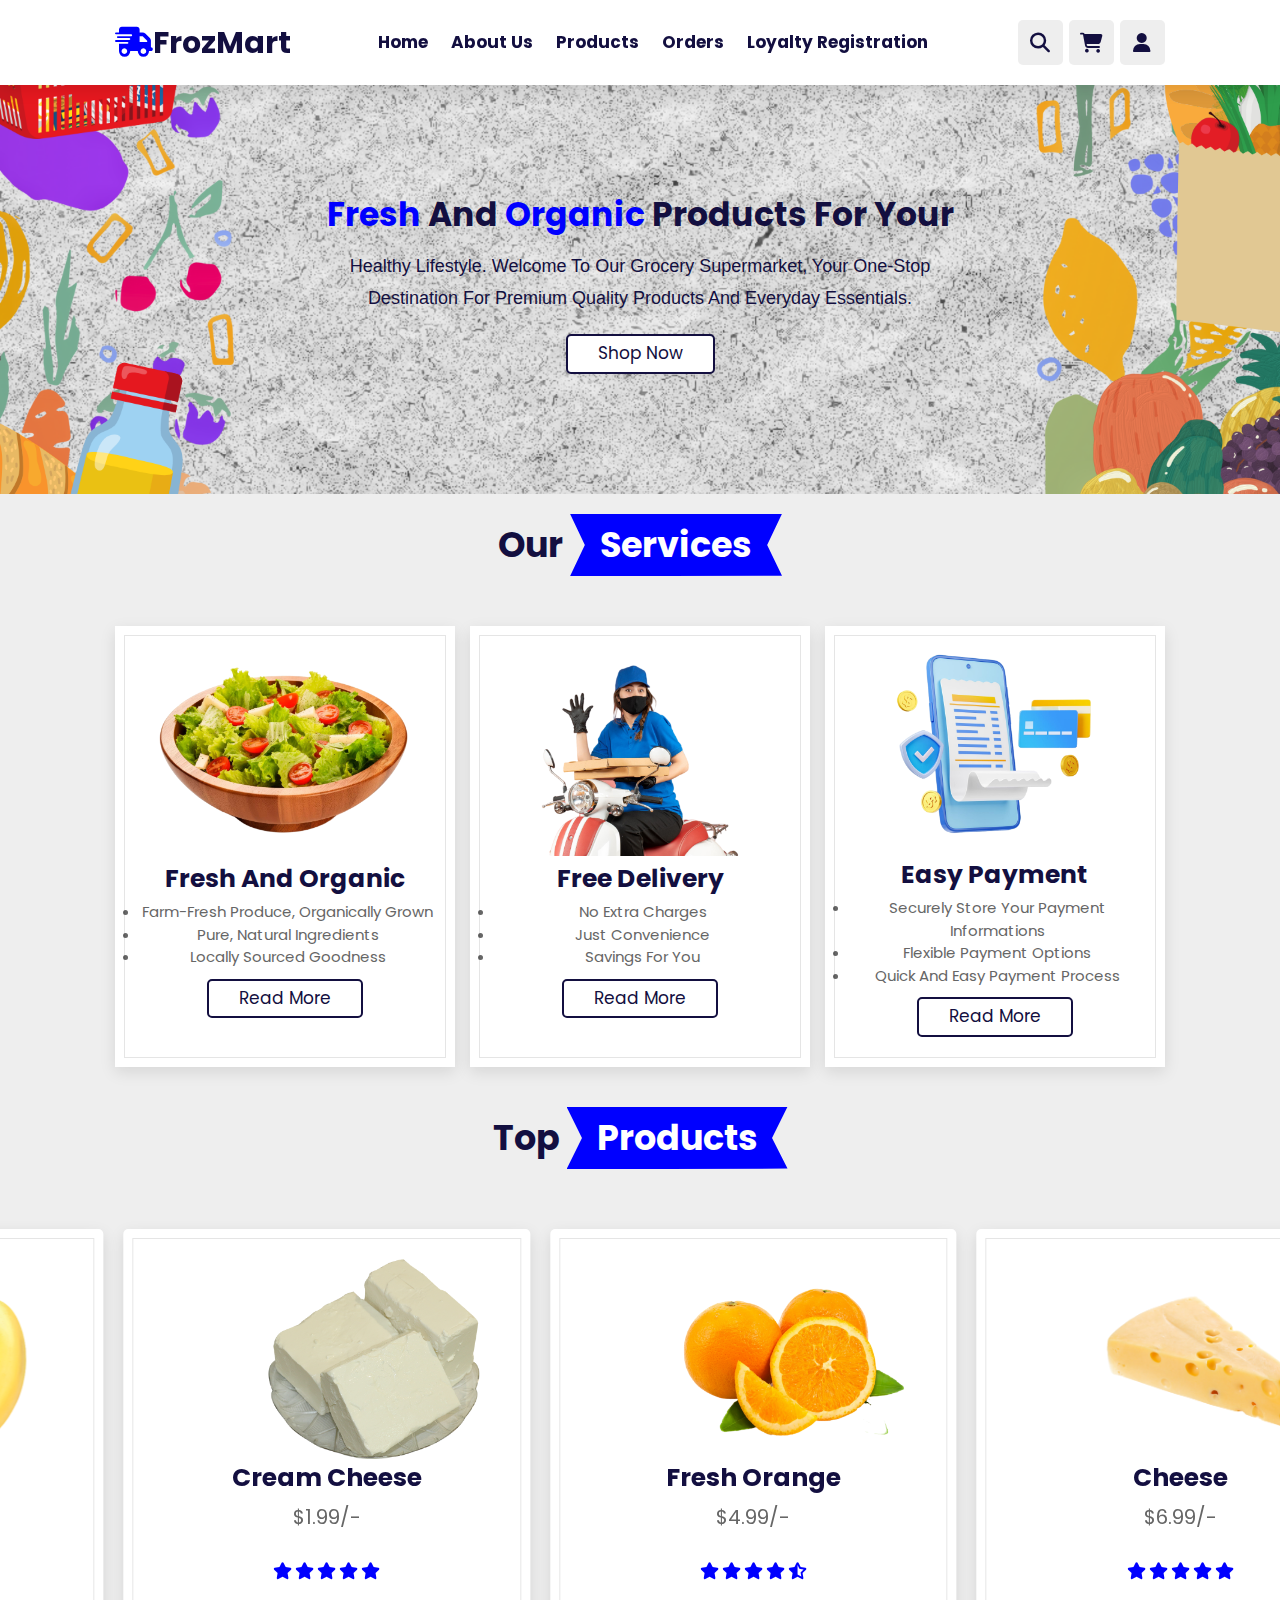
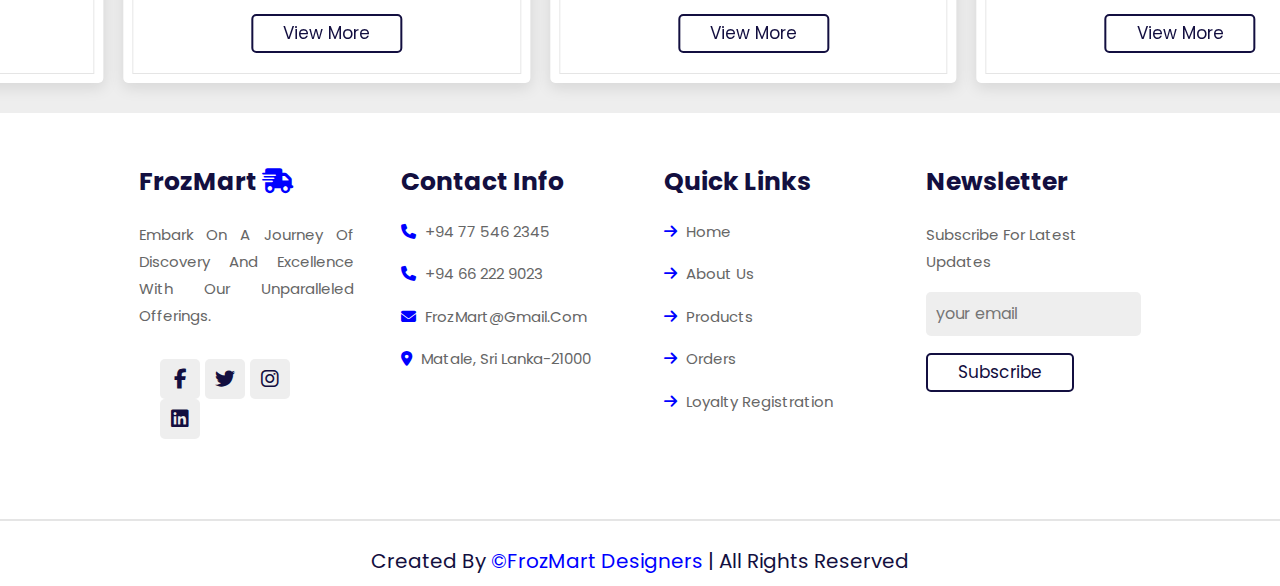
<file: index.html>
<!DOCTYPE html>
<html lang="en">
<head>
    <meta charset="UTF-8">
    <meta http-equiv="X-UA-Compatible" content="IE=edge">
    <meta name="viewport" content="width=device-width, initial-scale=1.0">
    <meta name="keywords" content="organic products, grocery store, fresh produce, free delivery, easy payment"> <!--SEO-->
    <title>FrozMart</title>

    <link rel="stylesheet" href="https://cdn.jsdelivr.net/npm/swiper@11/swiper-bundle.min.css"/>

    <!--reset css for browser-->
    <link rel="stylesheet" href="reset.css">

    <!--font awesome link-->
    <link rel="stylesheet" href="https://cdnjs.cloudflare.com/ajax/libs/font-awesome/6.5.2/css/all.min.css">

    <!--Custom css link-->
    <link rel="stylesheet" href="./styles.css">



</head>
<body>
    

<!--header section starts-->

<header class="header">
    <a href="./index.html" class="logo"><i class="fa-solid fa-truck-fast"></i>FrozMart</a>

    <nav class="navbar">
        <a href="./index.html">Home</a>
        <a href="./AboutUs.html">About Us</a>
        <a href="./categories.html">products</a>
        <a href="./orders.html">Orders</a>
        <a href="./loyalty registration.html">Loyalty Registration</a>
    </nav>

    <section class="icons">
        <section class="fas fa-bars" id="menu-btn"></section>
        <section class="fas fa-search" id="search-btn"></section>
        <section class="fas fa-shopping-cart" id="cart-btn"></section>
        <section class="fas fa-user" id="login-btn"></section>
    </section>

</header>

<!--header section ends-->

<main>
<!--home section starts-->
<section class="home" id="home">
    <div class="content">
        <h3><span>Fresh</span> and <span>organic</span> products for your</h3>
        <p> healthy lifestyle. Welcome to our grocery supermarket, your one-stop destination for premium quality products and everyday essentials.</p>
        <a href="./categories.html" class="btn">shop now</a>
    </div>
</section>


<!--home section ends-->

<!--features section starts-->

<section class="features" id="features">

    <h1 class="heading"> our <span>services</span> </h1>

    <div class="box-container">

    <div class="box">
        <img src="Images/food bowl.png" alt="food bowl">
        <h3>fresh and organic</h3>
        <ul class="freshandorganiclist1">
            <li>Farm-fresh produce, organically grown</li>
            <li>Pure, natural ingredients</li>
            <li>Locally sourced goodness</li>
        </ul>
        <a href="#" class="btn">read more</a>
    </div>

    <div class="box">
        <img src="Images/delivery img.png" alt="delivery bike" class="boxdelivery">
        <h3>free delivery</h3>
        <ul class="freshandorganiclist2">
            <li>No extra charges</li>
            <li>Just convenience</li>
            <li>Savings for you</li>
        </ul>
        <a href="#" class="btn">read more</a>
    </div>

    <div class="box">
        <img src="Images/online payment.png" alt="payment device" class="paymentdev">
        <h3>easy payment</h3>
        <ul class="freshandorganiclist3">
            <li>Securely store your payment informations</li>
            <li>Flexible payment options</li>
            <li>Quick and easy payment process</li>
        </ul>
        <a href="#" class="btn">read more</a>
    </div>
    </div>

    <section>

    </section>


</section>
<!--features section ends-->

<!--product section start-->

<section class="products" id="topproducts">
    <h1 class="heading"> top <span>products</span> </h1>
    <div class="swiper product-slider">
        <div class="swiper-wrapper">
            <div class="swiper-slide box">
                <img src="Images/orange.png" class="orange" alt="fresh orange">
                <h3>fresh orange</h3>
                <div class="price"> $4.99/- </div>
                <div class="stars">
                    <i class="fas fa-star"></i>
                    <i class="fas fa-star"></i>
                    <i class="fas fa-star"></i>
                    <i class="fas fa-star"></i>
                    <i class="fas fa-star-half-alt"></i>
                </div>
                <a href="./categories.html" class="btn">view more</a>
            </div>

        <div class="swiper-slide box">
            <img src="Images/cheese.png" alt="cheese" class="cheese">
            <h3>cheese</h3>
            <div class="price"> $6.99/- </div>
            <div class="stars">
                <i class="fas fa-star"></i>
                <i class="fas fa-star"></i>
                <i class="fas fa-star"></i>
                <i class="fas fa-star"></i>
                <i class="fas fa-star"></i>
            </div>
            <a href="./categories.html" class="btn">view more</a>


    </div>
    <div class="swiper-slide box">
        <img src="Images/carrot.png" alt="carrot" class="carrot">
        <h3>carrot</h3>
        <div class="price"> $3.99/- </div>
        <div class="stars">
            <i class="fas fa-star"></i>
            <i class="fas fa-star"></i>
            <i class="fas fa-star"></i>
            <i class="fas fa-star"></i>
            <i class="fas fa-star-half-alt"></i>
        </div>
        <a href="./categories.html" class="btn">view more</a>
    </div>
    <div class="swiper-slide box">
        <img src="Images/ice cream.webp" alt="ice-cream" class="ice-cream">
        <h3>ice-cream</h3>
        <div class="price"> $1.99/- </div>
        <div class="stars">
            <i class="fas fa-star"></i>
            <i class="fas fa-star"></i>
            <i class="fas fa-star"></i>
            <i class="fas fa-star"></i>
            <i class="fas fa-star"></i>
        </div>
        <a href="./categories.html" class="btn">view more</a>
    </div>
    <div class="swiper-slide box">
        <img src="Images/banana.webp" alt="banana" class="banana">
        <h3>banana</h3>
        <div class="price"> $2.99/- </div>
        <div class="stars">
            <i class="fas fa-star"></i>
            <i class="fas fa-star"></i>
            <i class="fas fa-star"></i>
            <i class="fas fa-star"></i>
            <i class="fas fa-star"></i>
        </div>
        <a href="./categories.html" class="btn">view more</a>
    </div>
    <div class="swiper-slide box">
        <img src="Images/cream cheese.png" alt="cream cheese" class="cream-cheese">
        <h3>cream cheese</h3>
        <div class="price"> $1.99/- </div>
        <div class="stars">
            <i class="fas fa-star"></i>
            <i class="fas fa-star"></i>
            <i class="fas fa-star"></i>
            <i class="fas fa-star"></i>
            <i class="fas fa-star"></i>
        </div>
        <a href="./categories.html" class="btn">view more</a>
    </div>
</section>

<!--product section ends-->

</main>

<footer>
    <!--footer section starts-->

<section class="footer">

    <div class="box-container">

        <div class="box">
            <h3>FrozMart <i class="fa-solid fa-truck-fast"></i></h3>
            <p class="footer-note"> Embark on a journey of discovery and excellence with our unparalleled offerings. </p>
            <div class="share">
                <a href="#" class="fab fa-facebook-f"></a>
                <a href="#" class="fab fa-twitter"></a>
                <a href="#" class="fab fa-instagram"></a>
                <a href="#" class="fab fa-linkedin"></a>
            </div>
        </div>

        <div class="box">
            <h3>contact info</h3>
            <a href="#" class="links"> <i class="fas fa-phone"></i> +94 77 546 2345 </a>
            <a href="#" class="links"> <i class="fas fa-phone"></i> +94 66 222 9023 </a>
            <a href="#" class="links"> <i class="fa-sharp fa-solid fa-envelope"></i> FrozMart@gmail.com </a>
            <a href="#" class="links"> <i class="fa-sharp fa-solid fa-location-dot"></i> matale, sri lanka-21000 </a>
            </div>

            <div class="box">
                <h3>quick links</h3>
                <a href="./index.html" class="links"> <i class="fas fa-arrow-right"></i> Home </a>
                <a href="./AboutUs.html" class="links"> <i class="fas fa-arrow-right"></i> About Us</a>
                <a href="./categories.html" class="links"> <i class="fas fa-arrow-right"></i> products </a>
                <a href="./orders.html" class="links"> <i class="fas fa-arrow-right"></i> Orders </a>
                <a href="./loyalty registration.html" class="links"> <i class="fas fa-arrow-right"></i> Loyalty Registration </a>
            </div>
                <div class="box">
                    <h3>newsletter</h3>
                    <p>subscribe for latest updates</p>
                    <input type="email" placeholder="your email" class="email">
                    <input type="submit" value="subscribe" class="btn">
                </div>
        </div>

    </div>

    <div class="credit"> created by <span> &copy;FrozMart designers </span> | all rights reserved </div>

</section>



<!--footer section ends-->
</footer>















<script src="https://cdn.jsdelivr.net/npm/swiper@11/swiper-bundle.min.js"></script>
<!--custom js file link-->
<script src="script.js"></script>





</body>
</html>
</file>
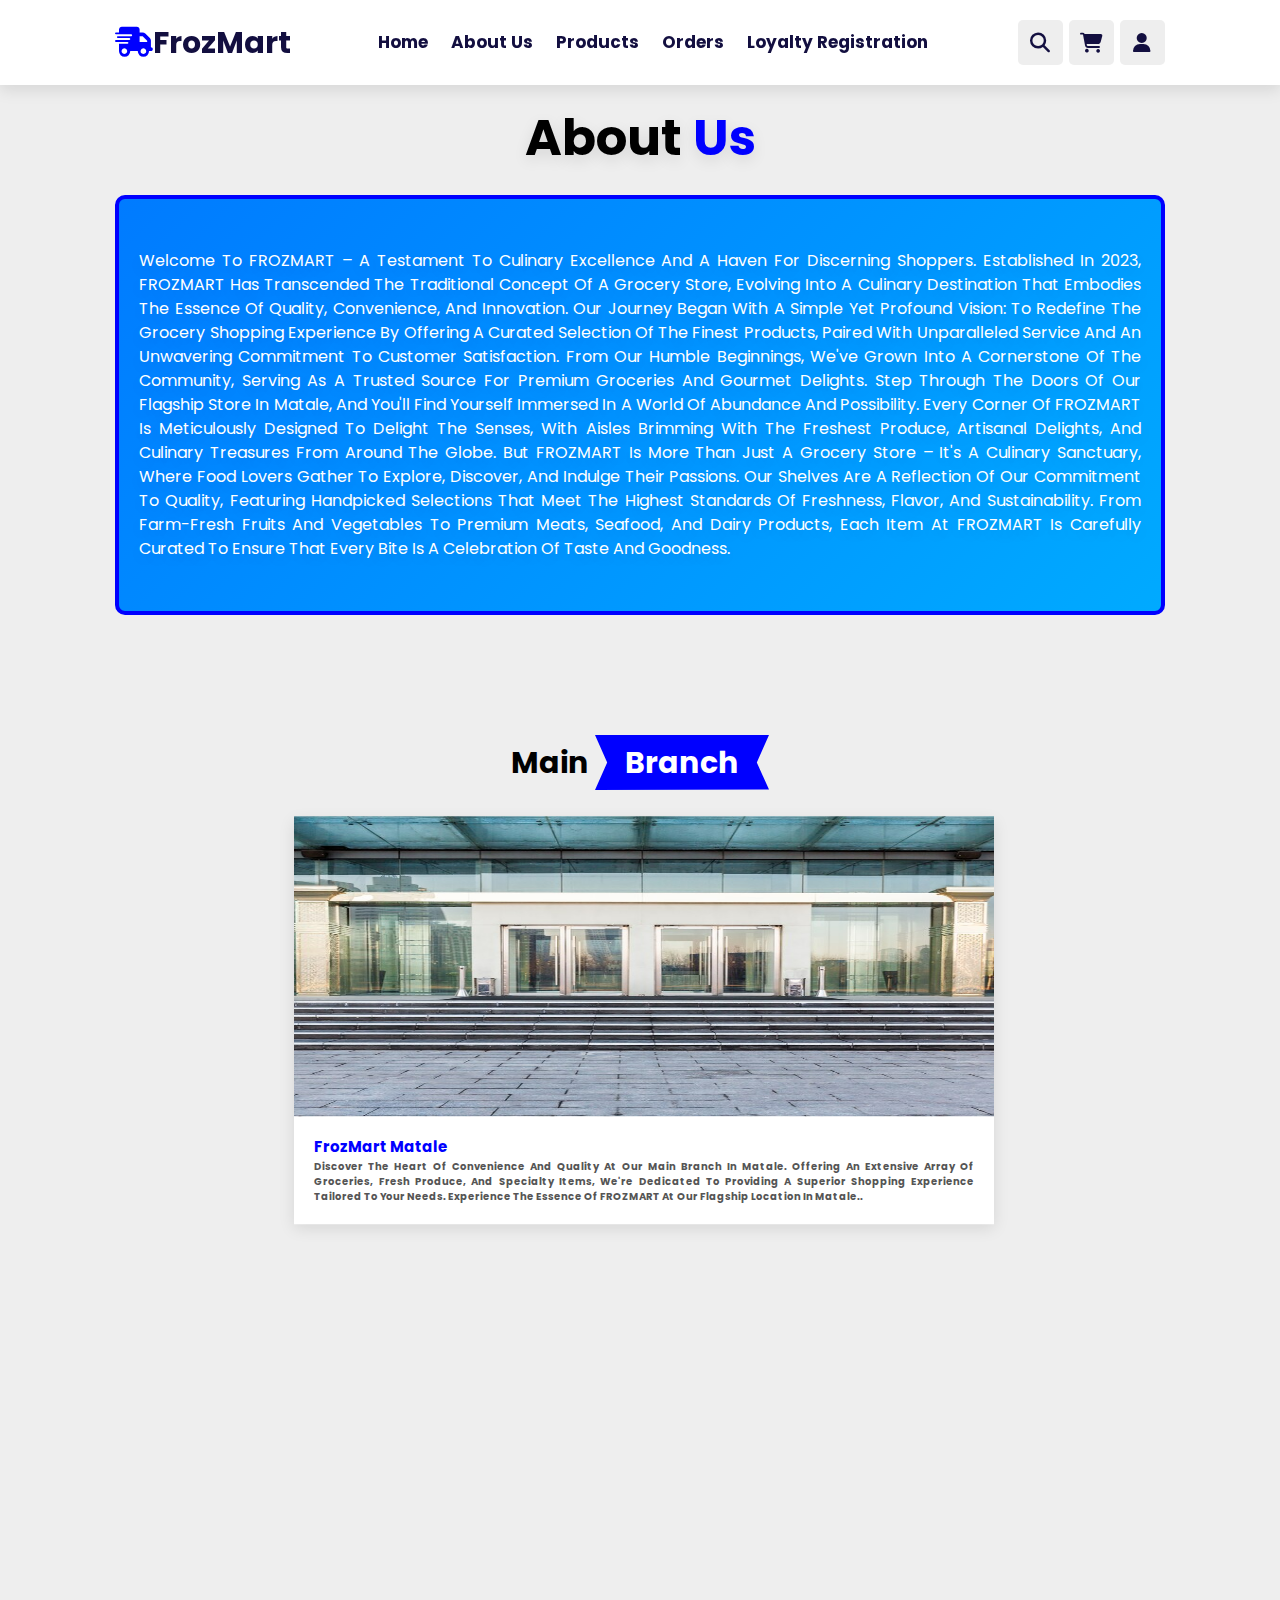
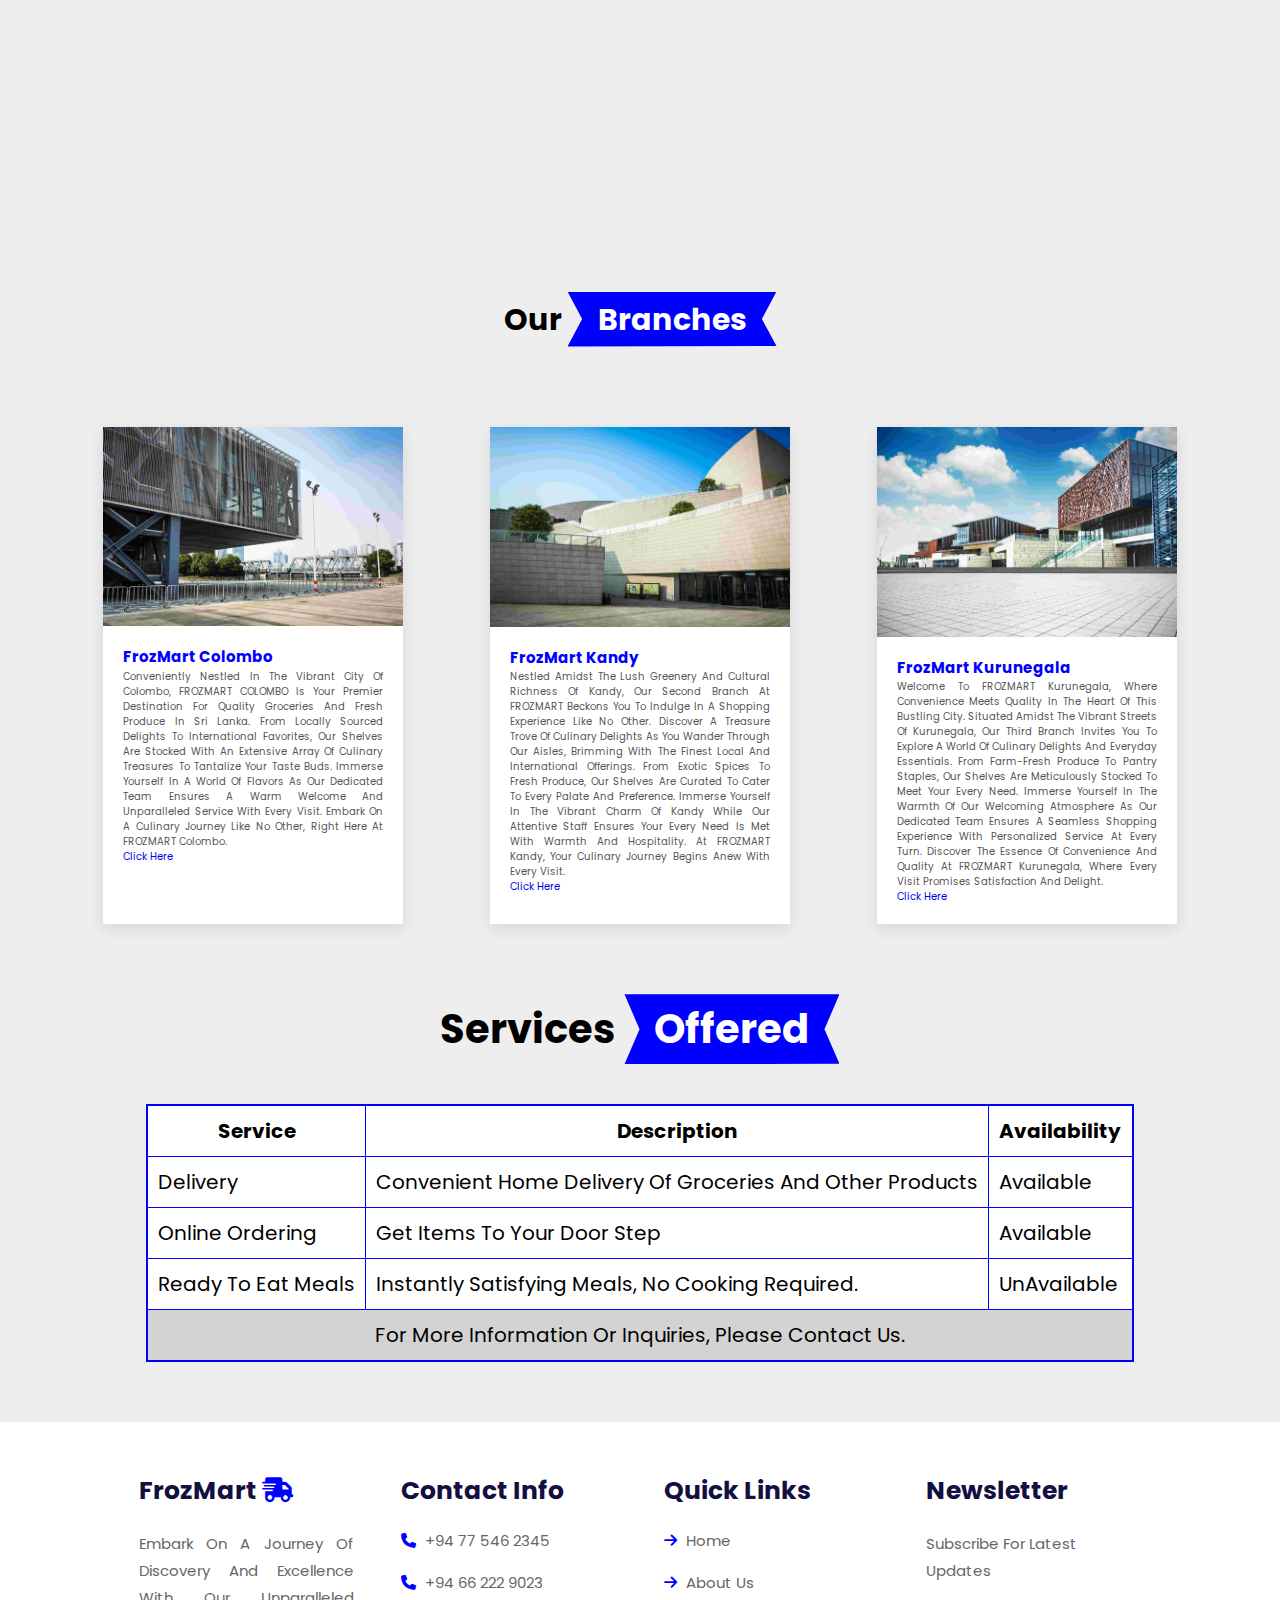
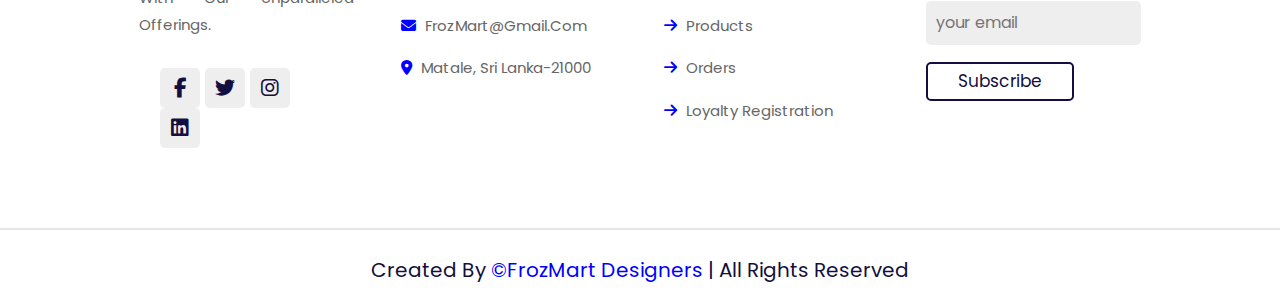
<file: AboutUs.html>
<!DOCTYPE html>
<html lang="en">
<head>
    <meta charset="UTF-8">
    <meta name="viewport" content="width=device-width, initial-scale=1.0">
    <title>FrozMart-AboutUs</title>

    <link rel="stylesheet" href="./styles2.css">
    <link rel="stylesheet" href="reset.css">    
    <!--font awesome link-->
    <link rel="stylesheet" href="https://cdnjs.cloudflare.com/ajax/libs/font-awesome/6.5.2/css/all.min.css">



    <script src="https://cdn.jsdelivr.net/npm/swiper@11/swiper-bundle.min.js"></script>
    <script src="./script.js" ></script>

</head>
<body>
    <!--header starts-->
    <header class="header">
        <a href="./index.html" class="logo"><i class="fa-solid fa-truck-fast"></i>FrozMart</a>
    
        <nav class="navbar">
            <a href="./index.html">Home</a>
            <a href="./AboutUs.html">About Us</a>
            <a href="./categories.html">products</a>
            <a href="./orders.html">Orders</a>
            <a href="./loyalty registration.html">Loyalty Registration</a>
        </nav>
    
        <section class="icons">
            <section class="fas fa-bars" id="menu-btn"></section>
            <section class="fas fa-search" id="search-btn"></section>
            <section class="fas fa-shopping-cart" id="cart-btn"></section>
            <section class="fas fa-user" id="login-btn"></section>
        </section>
    
        <!--<form action="" class="search-form">
            <input type="search" id="search-box" placeholder="search here...">
            <label for="search-box" class="fas fa-search"></label>
        </form>
    
        <section action="" class="shopping-cart">
            <section class="box">
                <i class="fas fa-trash"></i>
                <img src="Images/watermelon.png"alt="">
                <section class="content">
                    <h3>watermelon</h3>
                    <span class="price">$3.99/-</span>
                    <span class="quantity">qty : 1</span>
                </section>c
            </section>
            <section class="box">
                <i class="fas fa-trash"></i>
                <img src="Images/red-onion.png"alt="">
                <section class="content">
                    <h3>onion</h3>
                    <span class="price">$4.99/-</span>
                    <span class="quantity">qty : 1</span>
                </section>
            </section>
            <section class="box">
                <i class="fas fa-trash"></i>
                <img src="Images/raw-chicken-meat.png"alt="">
                <section class="content">
                    <h3>chicken</h3>
                    <span class="price">$6.99/-</span>
                    <span class="quantity">qty : 1</span>
                </section>
            </section>
            <section class="total">total : $15.97/-</section>
            <a href="#" class="btn">checkout</a>
        </section>
    
        <form action="" class="login-form">
            <h3>login now</h3>
            <input type="email" placeholder="your email" class="box">
            <input type="password" placeholder="your password" class="box">
            <p>forget your password<a href="#">click here</a></p>
            <p>don't have an account<a href="#">create now</a></p>
            <input type="submit" placeholder="login now" class="btn">
        </form>
    -->
    </header>

    <!--header ends-->
    
    <section class="AboutUs">
        <h1>About<span> Us</span></h1>
        <div><p class="note">Welcome to FROZMART – a testament to culinary excellence and a haven for discerning shoppers. Established in 2023, FROZMART has transcended the traditional concept of a grocery store, evolving into a culinary destination that embodies the essence of quality, convenience, and innovation.

            Our journey began with a simple yet profound vision: to redefine the grocery shopping experience by offering a curated selection of the finest products, paired with unparalleled service and an unwavering commitment to customer satisfaction. From our humble beginnings, we've grown into a cornerstone of the community, serving as a trusted source for premium groceries and gourmet delights.
            
            Step through the doors of our flagship store in Matale, and you'll find yourself immersed in a world of abundance and possibility. Every corner of FROZMART is meticulously designed to delight the senses, with aisles brimming with the freshest produce, artisanal delights, and culinary treasures from around the globe.
            
            But FROZMART is more than just a grocery store – it's a culinary sanctuary, where food lovers gather to explore, discover, and indulge their passions. Our shelves are a reflection of our commitment to quality, featuring handpicked selections that meet the highest standards of freshness, flavor, and sustainability.
            
            From farm-fresh fruits and vegetables to premium meats, seafood, and dairy products, each item at FROZMART is carefully curated to ensure that every bite is a celebration of taste and goodness.</p></div>
    </section>
    
    
    
    
    
    
    
    <header>
        <h1 class="headingbranch"> Main <span>branch</span> </h1>
    </header>
     <section class="mainbranch">
        <img src="./Images/matale branch.jpg" alt="main branch">
        <div class="branch-info">
            <h2>FrozMart Matale</h2>
            <p class="mainbranchnote">Discover the heart of convenience and quality at our main branch in Matale. Offering an extensive array of groceries, fresh produce, and specialty items, we're dedicated to providing a superior shopping experience tailored to your needs. Experience the essence of FROZMART at our flagship location in Matale.</span>. </p>
        </div>
    </section>
    <iframe src="https://www.google.com/maps/embed?pb=!1m18!1m12!1m3!1d247.24519911088865!2d80.62245681361713!3d7.473734925206818!2m3!1f0!2f0!3f0!3m2!1i1024!2i768!4f13.1!3m3!1m2!1s0x3ae344d7d465445d%3A0xd6f70562e8850dbc!2sMatale!5e0!3m2!1sen!2slk!4v1715868563349!5m2!1sen!2slk" width="600" height="450" style="border:0;" allowfullscreen="" loading="lazy" referrerpolicy="no-referrer-when-downgrade"></iframe>
   

    <header>
        <h1 class="headingbranch"> our <span>branches</span> </h1>
    </header>

    <main class="aboutusmain">
        
        <section class="branch">
            <img src="./Images/branch1.jpg" alt="Branch 1">
            <div class="branch-info">
                <h2>FrozMart Colombo</h2>
                <p>Conveniently nestled in the vibrant city of Colombo, FROZMART COLOMBO is your premier destination for quality groceries and fresh produce in Sri Lanka. From locally sourced delights to international favorites, our shelves are stocked with an extensive array of culinary treasures to tantalize your taste buds. Immerse yourself in a world of flavors as our dedicated team ensures a warm welcome and unparalleled service with every visit. Embark on a culinary journey like no other, right here at <span>FROZMART Colombo</span>. </p>
                <a href="https://maps.app.goo.gl/P99RdzjC4pMzcBRp6" class="brbtn1">click here</a>
            </div>
        </section>
        <section class="branch">
            <img src="./Images/branch2.jpg" alt="Branch 2">
            <div class="branch-info">
                <h2>FrozMart Kandy</h2>
                <p>Nestled amidst the lush greenery and cultural richness of Kandy, our second branch at FROZMART beckons you to indulge in a shopping experience like no other. Discover a treasure trove of culinary delights as you wander through our aisles, brimming with the finest local and international offerings. From exotic spices to fresh produce, our shelves are curated to cater to every palate and preference. Immerse yourself in the vibrant charm of Kandy while our attentive staff ensures your every need is met with warmth and hospitality. At FROZMART Kandy, your culinary journey begins anew with every visit.</p>
                <a href="https://maps.app.goo.gl/F1Zzgx1dRgApHyQa7" class="brbtn2">click here</a>
            </div>
        </section>
        <section class="branch">
            <img src="./Images/branch3.jpg" alt="Branch 3">
            <div class="branch-info">
                <h2>FrozMart Kurunegala</h2>
                <p>Welcome to FROZMART Kurunegala, where convenience meets quality in the heart of this bustling city. Situated amidst the vibrant streets of Kurunegala, our third branch invites you to explore a world of culinary delights and everyday essentials. From farm-fresh produce to pantry staples, our shelves are meticulously stocked to meet your every need. Immerse yourself in the warmth of our welcoming atmosphere as our dedicated team ensures a seamless shopping experience with personalized service at every turn. Discover the essence of convenience and quality at FROZMART Kurunegala, where every visit promises satisfaction and delight.</p>
                <a href="https://maps.app.goo.gl/onpnCdD7gkK7U87SA" class="brbtn3">click here</a>
            </div>
        </section>

        <section class="summary-table">
            <h1>Services <span>Offered</span> </h1>
            <table>
                <thead>
                    <tr>
                        <th class="tbheading">Service</th>
                        <th class="tbheading">Description</th>
                        <th class="tbheading">Availability</th>
                    </tr>
                </thead>
                <tbody>
                    <tr>
                        <td>Delivery</td>
                        <td>Convenient home delivery of groceries and other products</td>
                        <td>Available</td>
                    </tr>
                    <tr>
                        <td>online ordering</td>
                        <td>get items to your door step</td>
                        <td>Available</td>
                    </tr>
                    <tr>
                        <td>Ready to eat meals</td>
                        <td>Instantly satisfying meals, no cooking required.</td>
                        <td>UnAvailable</td>
                    </tr>
                </tbody>
                <tfoot>
                    <tr>
                        <td colspan="3">For more information or inquiries, please contact us.</td>
                    </tr>
                </tfoot>
            </table>
        </section>

    </main>

    <footer>
        <!--footer section starts-->

<section class="footer">

    <div class="box-container">

        <div class="box">
            <h3>FrozMart <i class="fa-solid fa-truck-fast"></i></h3>
            <p class="footer-note"> Embark on a journey of discovery and excellence with our unparalleled offerings. </p>
            <div class="share">
                <a href="#" class="fab fa-facebook-f"></a>
                <a href="#" class="fab fa-twitter"></a>
                <a href="#" class="fab fa-instagram"></a>
                <a href="#" class="fab fa-linkedin"></a>
            </div>
        </div>

        <div class="box">
            <h3>contact info</h3>
            <a href="#" class="links"> <i class="fas fa-phone"></i> +94 77 546 2345 </a>
            <a href="#" class="links"> <i class="fas fa-phone"></i> +94 66 222 9023 </a>
            <a href="#" class="links"> <i class="fa-sharp fa-solid fa-envelope"></i> FrozMart@gmail.com </a>
            <a href="#" class="links"> <i class="fa-sharp fa-solid fa-location-dot"></i> matale, sri lanka-21000 </a>
            </div>

            <div class="box">
                <h3>quick links</h3>
                <a href="./index.html" class="links"> <i class="fas fa-arrow-right"></i> Home </a>
                <a href="./AboutUs.html" class="links"> <i class="fas fa-arrow-right"></i> About Us</a>
                <a href="./categories.html" class="links"> <i class="fas fa-arrow-right"></i> products </a>
                <a href="./orders.html" class="links"> <i class="fas fa-arrow-right"></i> Orders </a>
                <a href="./loyalty registration.html" class="links"> <i class="fas fa-arrow-right"></i> Loyalty Registration </a>
            </div>
                <div class="box">
                    <h3>newsletter</h3>
                    <p>subscribe for latest updates</p>
                    <input type="email" placeholder="your email" class="email">
                    <input type="submit" value="subscribe" class="btn">
                </div>
        </div>

    </div>

    <div class="credit"> created by <span> &copy;FrozMart designers </span> | all rights reserved </div>

</section>



<!--footer section ends-->
    </footer>



<script src="https://cdn.jsdelivr.net/npm/swiper@11/swiper-bundle.min.js"></script>
<!--custom js file link-->
<script src="script.js"></script>


  
</body>
</html>
</file>
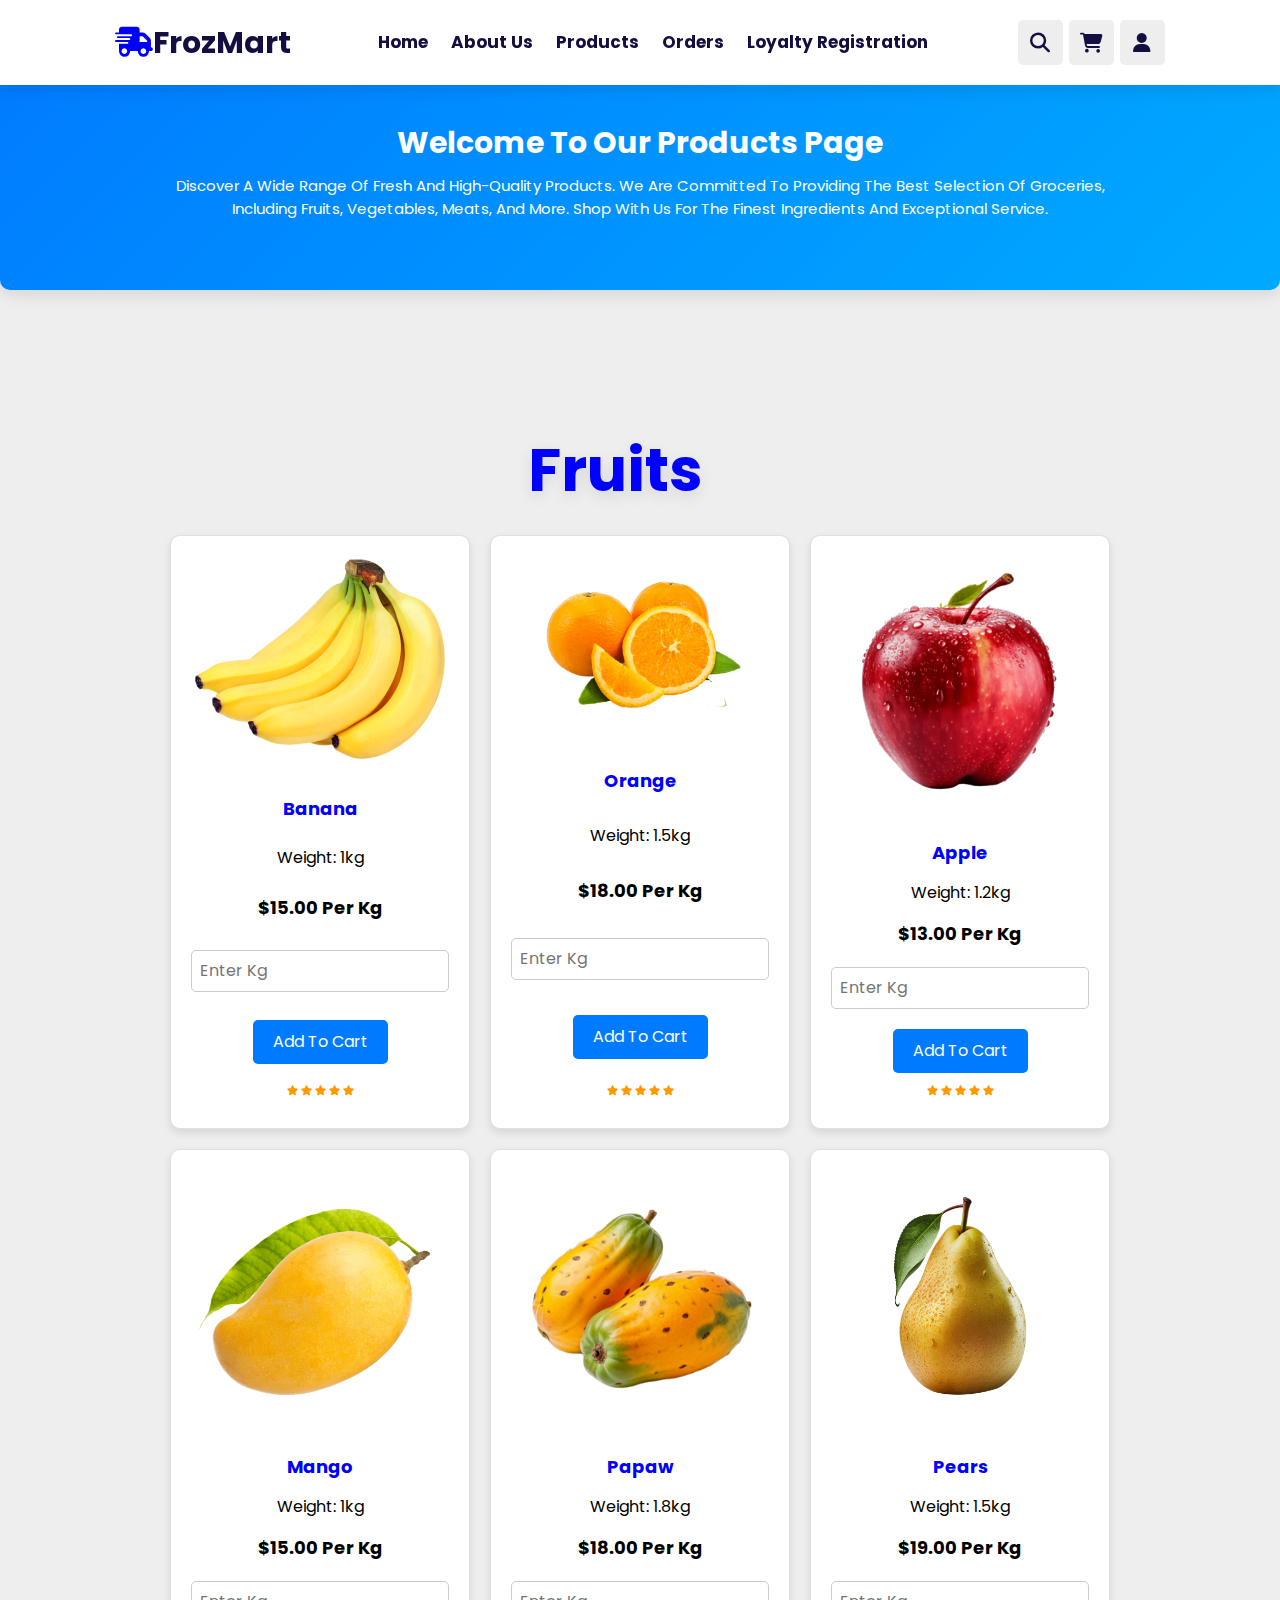
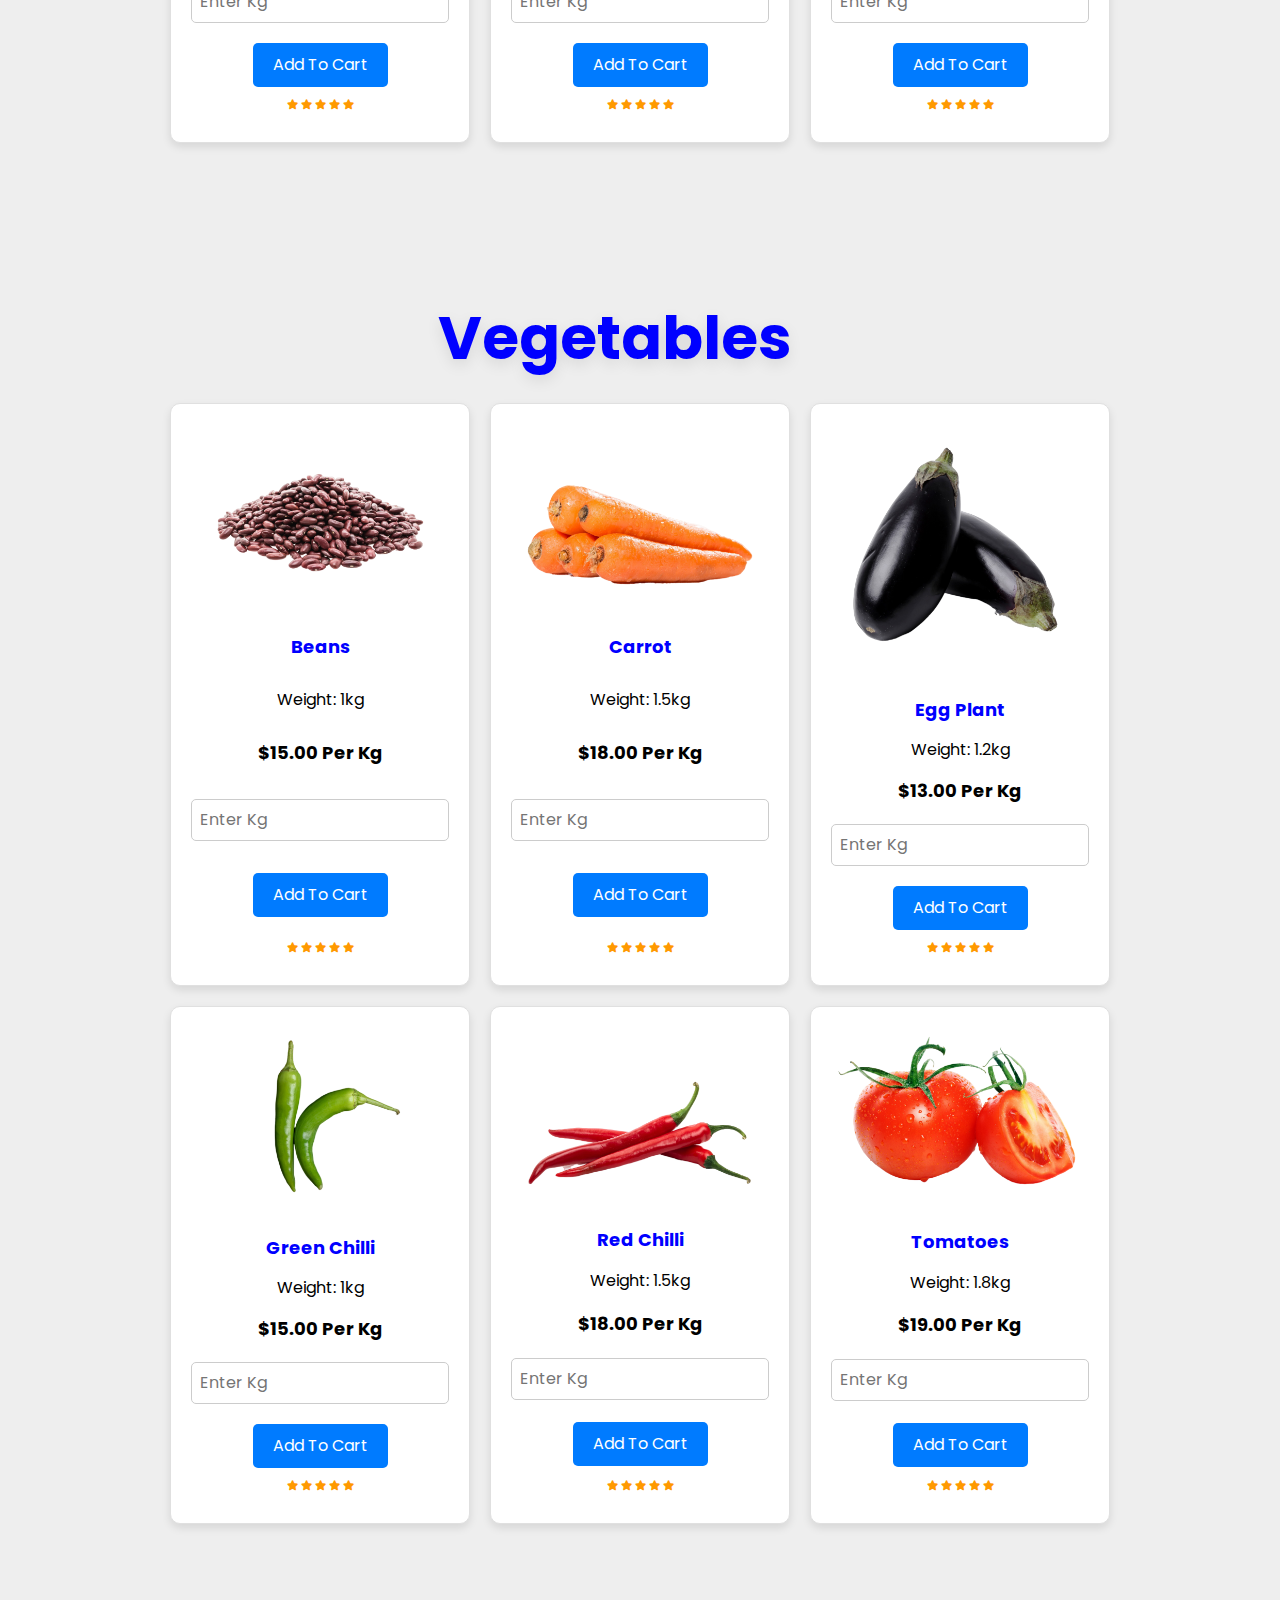
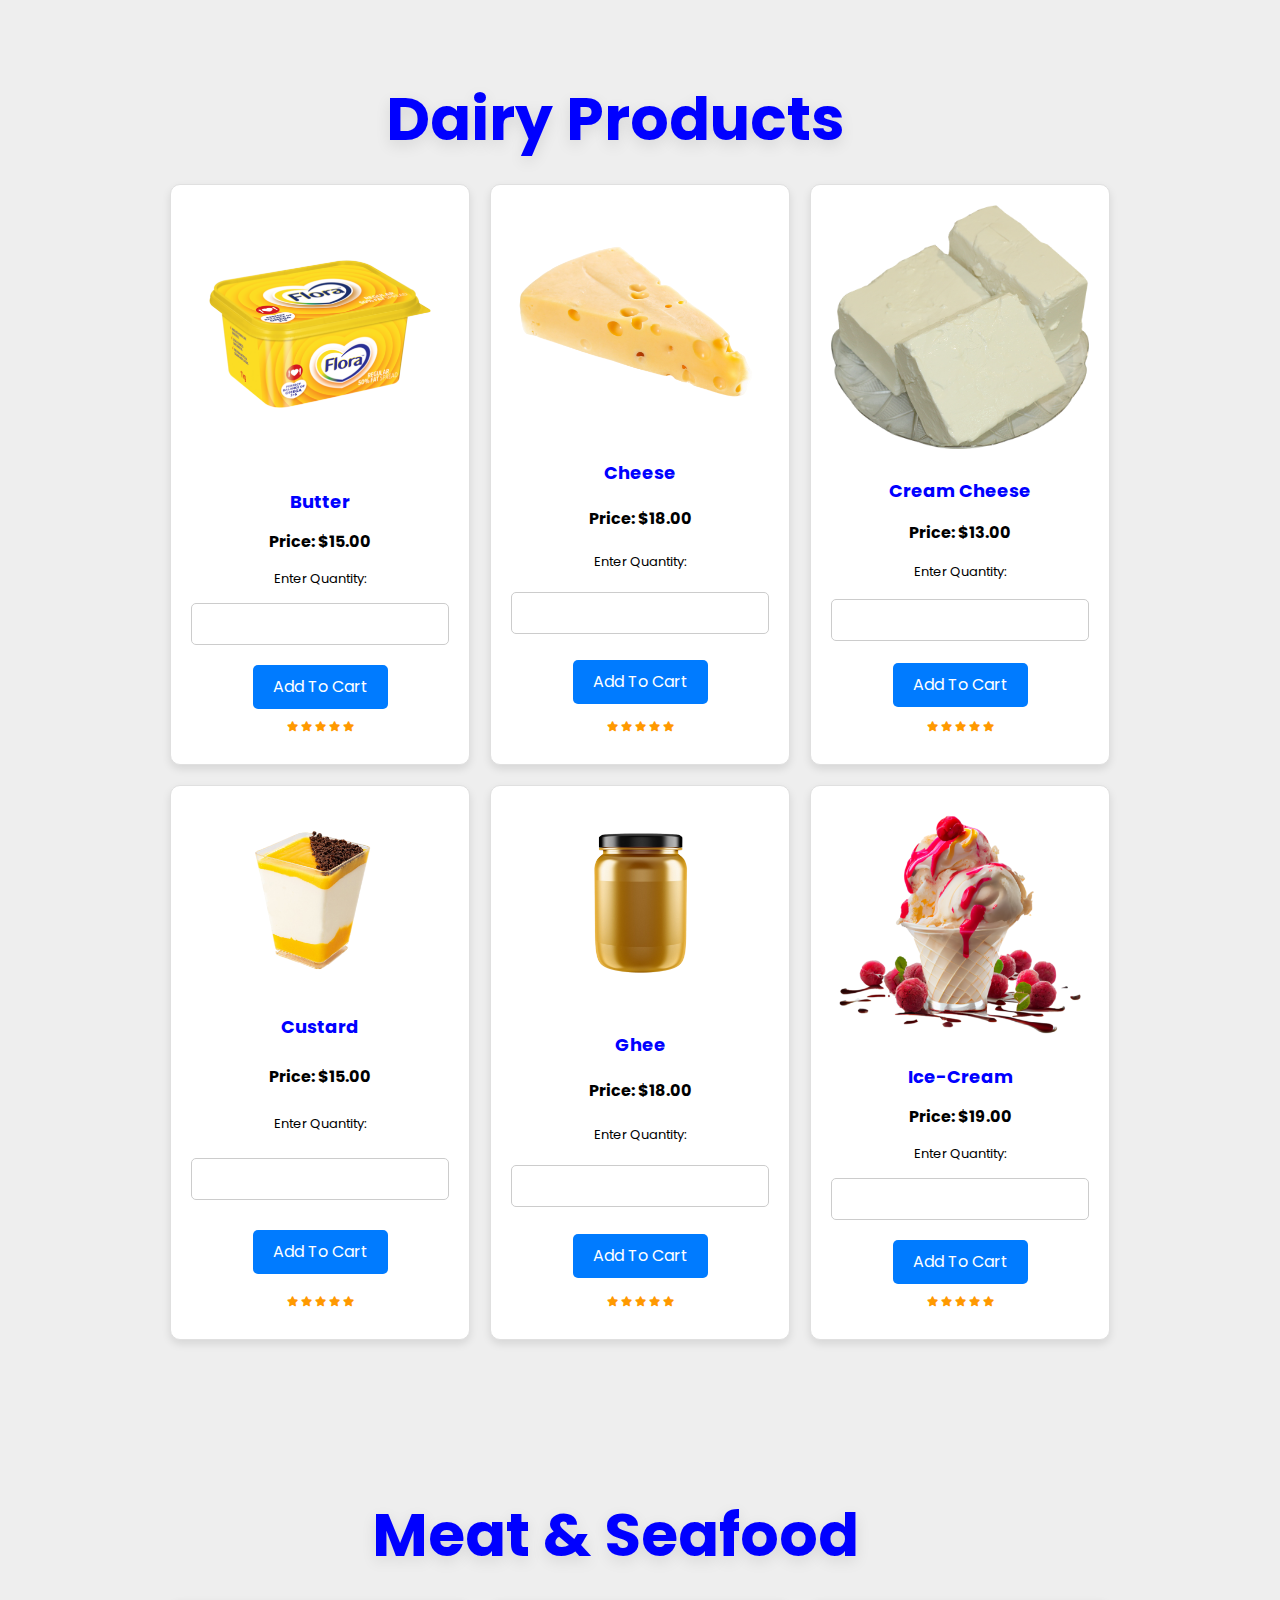
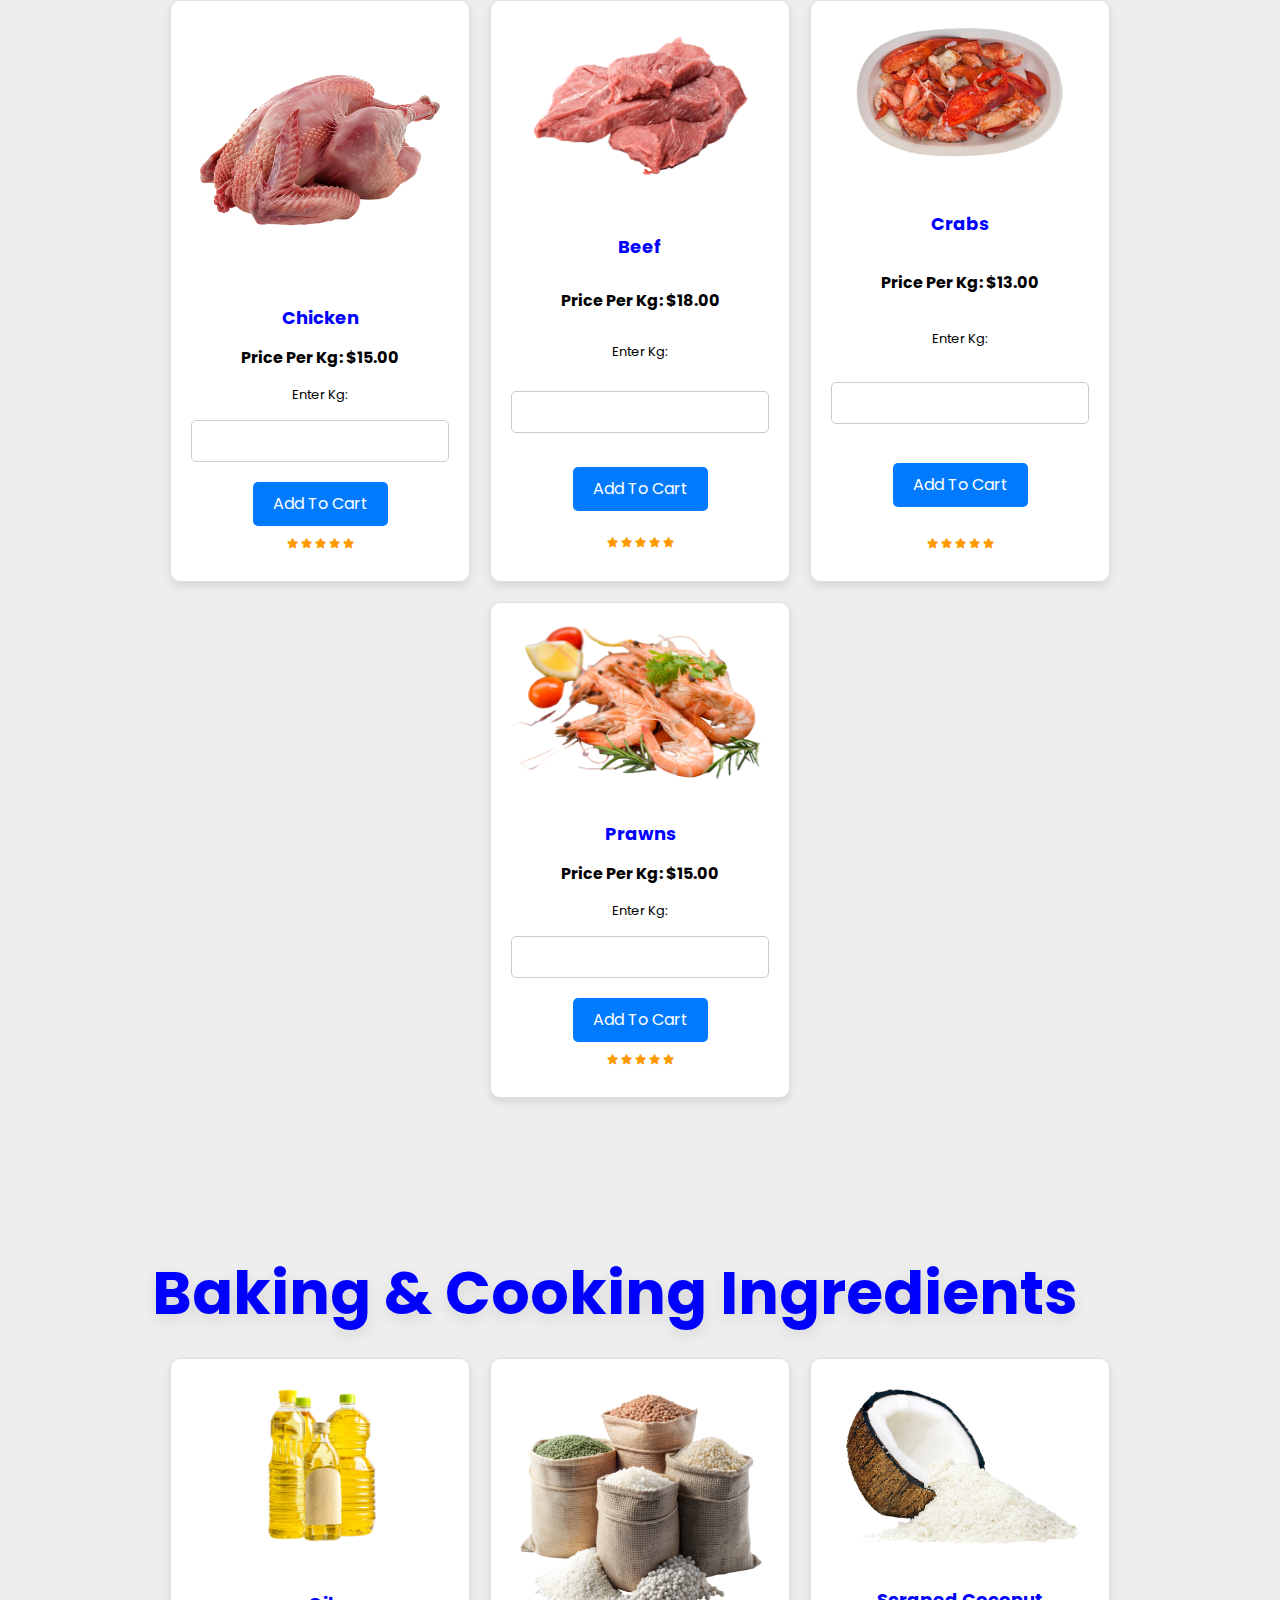
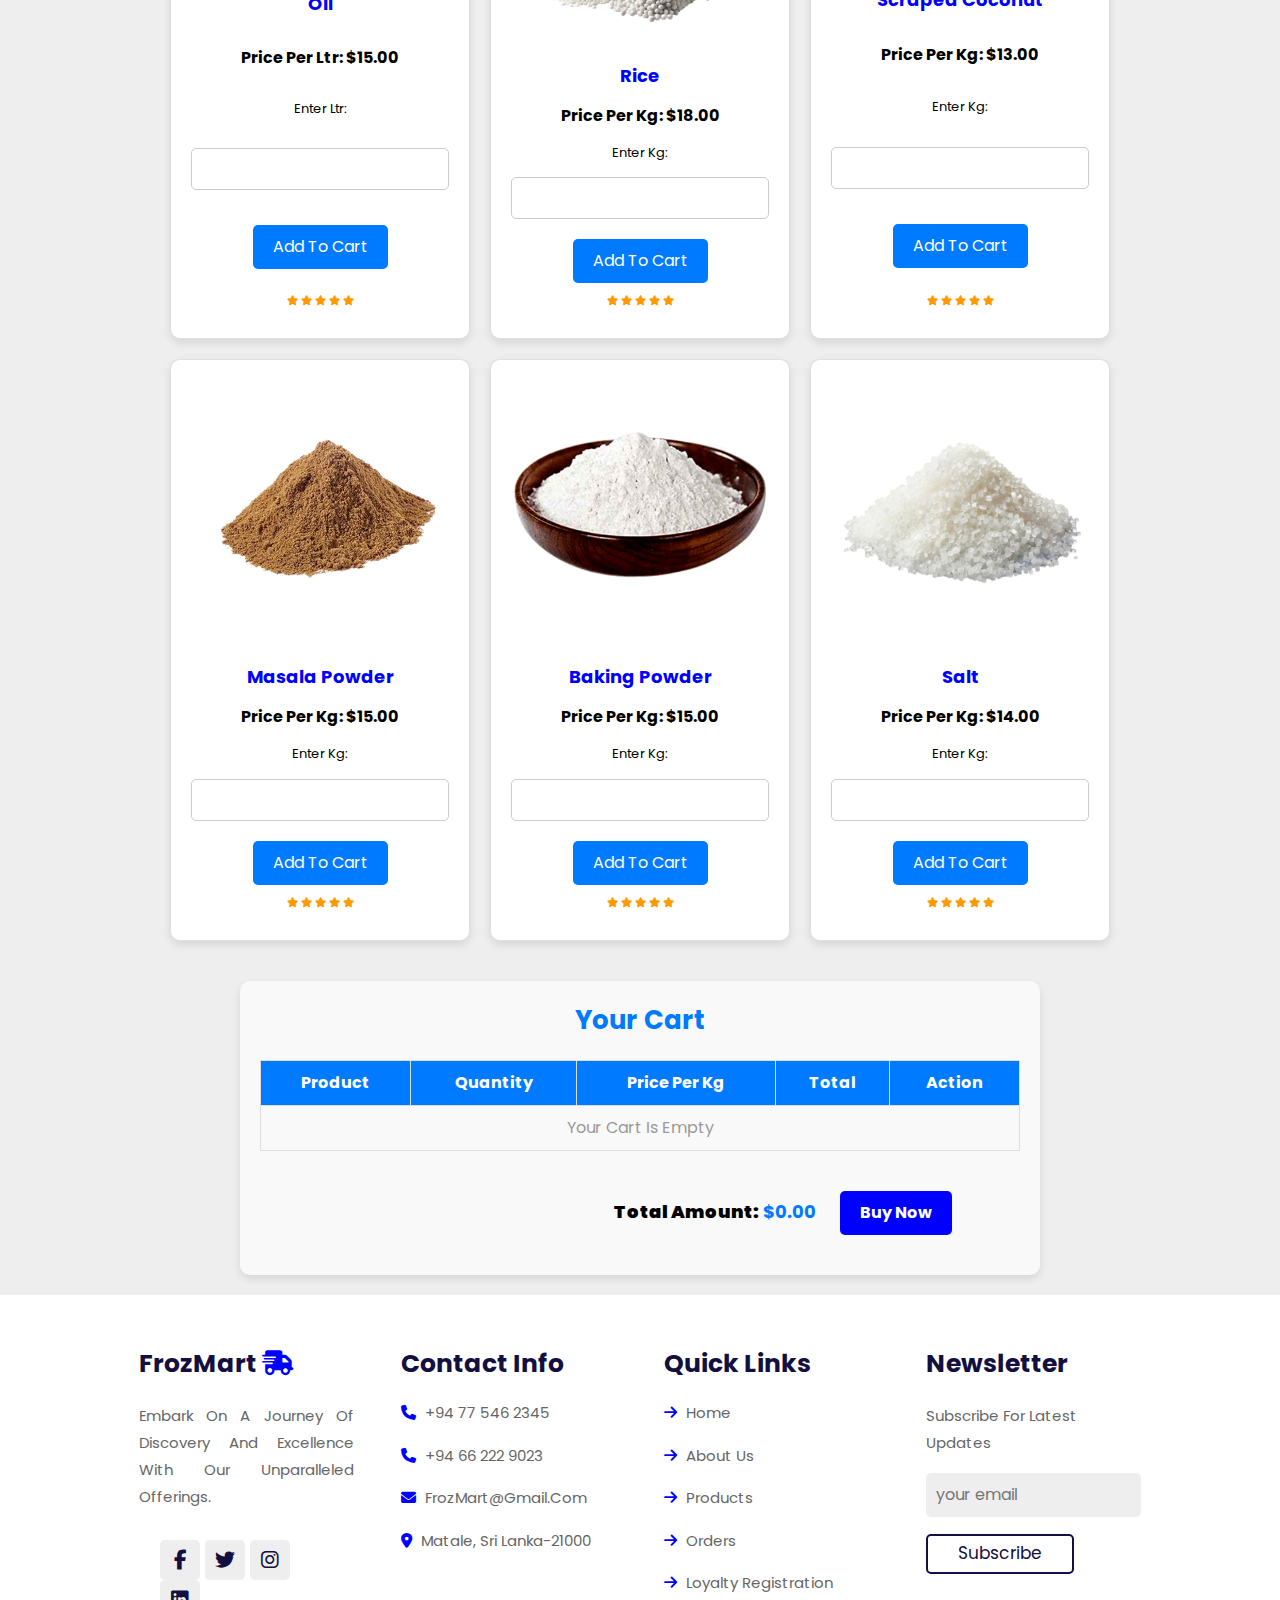
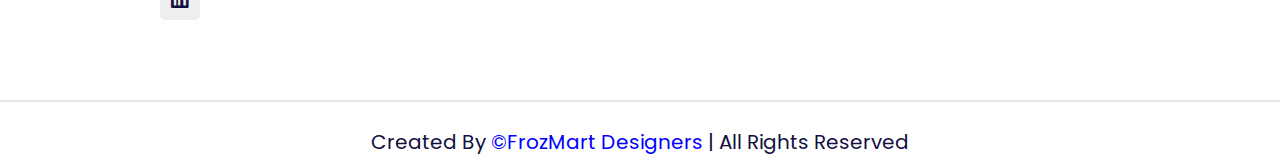
<file: categories.html>
<!DOCTYPE html>
<html lang="en">
<head>
    <meta charset="UTF-8">
    <meta name="viewport" content="width=device-width, initial-scale=1.0">
    <title>FrozMart-Categories</title>

       <!--reset css for browser-->
       <link rel="stylesheet" href="reset.css">


       <link rel="stylesheet" href="./styles3.css">
       
    <!--font awesome link-->
    <link rel="stylesheet" href="https://cdnjs.cloudflare.com/ajax/libs/font-awesome/6.5.2/css/all.min.css">
<!-------------------------------------------------------------------------------------------------------------------------------------------->
</head>
<body>
    <!--header starts-->
    <header class="header">
        <a href="./index.html" class="logo"><i class="fa-solid fa-truck-fast"></i>FrozMart</a>
    
        <nav class="navbar">
            <a href="./index.html">Home</a>
            <a href="./AboutUs.html">About Us</a>
            <a href="./categories.html">products</a>
            <a href="./orders.html">Orders</a>
            <a href="./loyalty registration.html">Loyalty Registration</a>
        </nav>
    
        <section class="icons">
            <section class="fas fa-bars" id="menu-btn"></section>
            <section class="fas fa-search" id="search-btn"></section>
            <section class="fas fa-shopping-cart" id="cart-btn"></section>
            <section class="fas fa-user" id="login-btn"></section>
        </section>
    </header>
<main>
 <!-------------------------------------------------------------------------------------------------------------------------------------------->
    <section class="banner">
        <div class="banner-content">
            <h1>Welcome to Our Products Page</h1>
            <p>Discover a wide range of fresh and high-quality products. We are committed to providing the best selection of groceries, including fruits, vegetables, meats, and more. Shop with us for the finest ingredients and exceptional service.</p>
        </div>
    </section>
<!-------------------------------------------------------------------------------------------------------------------------------------------->
<section class="h1categories">
    <h1>fruits</h1>
</section>
<section class="gallery">
    <div class="content">
        <img src="./Images/banana.webp" alt="banana">
        <h3>banana</h3>
        <p>Weight: 1kg</p>
        <h6>$15.00 per kg</h6>
        <input type="number" min="1" id="banana-quantity" placeholder="Enter kg">
        <button class="add-to-cart" data-product="banana" data-price="15.00" data-weight="1">Add to Cart</button>
        <ul>
            <li><i class="fa fa-star checked"></i></li>
            <li><i class="fa fa-star checked"></i></li>
            <li><i class="fa fa-star checked"></i></li>
            <li><i class="fa fa-star checked"></i></li>
            <li><i class="fa fa-star"></i></li>
        </ul>
    </div>

    <div class="content">
        <img src="./Images/orange.png" alt="orange">
        <h3>orange</h3>
        <p>Weight: 1.5kg</p>
        <h6>$18.00 per kg</h6>
        <input type="number" min="1" id="orange-quantity" placeholder="Enter kg">
        <button class="add-to-cart" data-product="orange" data-price="18.00" data-weight="1">Add to Cart</button>
        <ul>
            <li><i class="fa fa-star checked"></i></li>
            <li><i class="fa fa-star checked"></i></li>
            <li><i class="fa fa-star checked"></i></li>
            <li><i class="fa fa-star"></i></li>
            <li><i class="fa fa-star"></i></li>
        </ul>
    </div>

    <div class="content">
        <img src="./Images/apple.png" alt="apple">
        <h3>apple</h3>
        <p>Weight: 1.2kg</p>
        <h6>$13.00 per kg</h6>
        <input type="number" min="1" id="apple-quantity" placeholder="Enter kg">
        <button class="add-to-cart" data-product="apple" data-price="13.00" data-weight="1">Add to Cart</button>
        <ul>
            <li><i class="fa fa-star checked"></i></li>
            <li><i class="fa fa-star checked"></i></li>
            <li><i class="fa fa-star checked"></i></li>
            <li><i class="fa fa-star"></i></li>
            <li><i class="fa fa-star"></i></li>
        </ul>
    </div>

    <div class="content">
        <img src="./Images/mango.png" alt="mango">
        <h3>mango</h3>
        <p>Weight: 1kg</p>
        <h6>$15.00 per kg</h6>
        <input type="number" min="1" id="mango-quantity" placeholder="Enter kg">
        <button class="add-to-cart" data-product="mango" data-price="15.00" data-weight="1">Add to Cart</button>
        <ul>
            <li><i class="fa fa-star checked"></i></li>
            <li><i class="fa fa-star checked"></i></li>
            <li><i class="fa fa-star checked"></i></li>
            <li><i class="fa fa-star"></i></li>
            <li><i class="fa fa-star"></i></li>
        </ul>
    </div>

    <div class="content">
        <img src="./Images/papaw.png" alt="papaw">
        <h3>papaw</h3>
        <p>Weight: 1.8kg</p>
        <h6>$18.00 per kg</h6>
        <input type="number" min="1" id="papaw-quantity" placeholder="Enter kg">
        <button class="add-to-cart" data-product="papaw" data-price="18.00" data-weight="1">Add to Cart</button>
        <ul>
            <li><i class="fa fa-star checked"></i></li>
            <li><i class="fa fa-star checked"></i></li>
            <li><i class="fa fa-star checked"></i></li>
            <li><i class="fa fa-star"></i></li>
            <li><i class="fa fa-star"></i></li>
        </ul>
    </div>

    <div class="content">
        <img src="./Images/pears.webp" alt="pears">
        <h3>pears</h3>
        <p>Weight: 1.5kg</p>
        <h6>$19.00 per kg</h6>
        <input type="number" min="1" id="pears-quantity" placeholder="Enter kg">
        <button class="add-to-cart" data-product="pears" data-price="19.00" data-weight="1">Add to Cart</button>
        <ul>
            <li><i class="fa fa-star checked"></i></li>
            <li><i class="fa fa-star checked"></i></li>
            <li><i class="fa fa-star checked"></i></li>
            <li><i class="fa fa-star"></i></li>
            <li><i class="fa fa-star"></i></li>
        </ul>
    </div>
</section>

<!-------------------------------------------------------------------------------------------------------------------------------------------->

<section class="h1categories">
    <h1>vegetables</h1>
</section>
<section class="gallery2">
    <div class="content">
        <img src="./Images/beans.png" alt="beans">
        <h3>beans</h3>
        <p>Weight: 1kg</p>
        <h6>$15.00 per kg</h6>
        <input type="number" min="1" id="beans-quantity" placeholder="Enter kg">
        <button class="add-to-cart" data-product="beans" data-price="15.00" data-weight="1">Add to Cart</button>
        <ul>
            <li><i class="fa fa-star checked"></i></li>
            <li><i class="fa fa-star checked"></i></li>
            <li><i class="fa fa-star checked"></i></li>
            <li><i class="fa fa-star checked"></i></li>
            <li><i class="fa fa-star"></i></li>
        </ul>
    </div>

    <div class="content">
        <img src="./Images/carrot.png" alt="carrot">
        <h3>carrot</h3>
        <p>Weight: 1.5kg</p>
        <h6>$18.00 per kg</h6>
        <input type="number" min="1" id="carrot-quantity" placeholder="Enter kg">
        <button class="add-to-cart" data-product="carrot" data-price="18.00" data-weight="1">Add to Cart</button>
        <ul>
            <li><i class="fa fa-star checked"></i></li>
            <li><i class="fa fa-star checked"></i></li>
            <li><i class="fa fa-star checked"></i></li>
            <li><i class="fa fa-star checked"></i></li>
            <li><i class="fa fa-star"></i></li>
        </ul>
    </div>

    <div class="content">
        <img src="./Images/eggplant.png" alt="eggplant">
        <h3>egg plant</h3>
        <p>Weight: 1.2kg</p>
        <h6>$13.00 per kg</h6>
        <input type="number" min="1" id="egg-plant-quantity" placeholder="Enter kg">
        <button class="add-to-cart" data-product="egg-plant" data-price="13.00" data-weight="1">Add to Cart</button>
        <ul>
            <li><i class="fa fa-star checked"></i></li>
            <li><i class="fa fa-star checked"></i></li>
            <li><i class="fa fa-star checked"></i></li>
            <li><i class="fa fa-star checked"></i></li>
            <li><i class="fa fa-star"></i></li>
        </ul>
    </div>

    <div class="content">
        <img src="./Images/green chilli.png" alt="green chilli">
        <h3>green chilli</h3>
        <p>Weight: 1kg</p>
        <h6>$15.00 per kg</h6>
        <input type="number" min="1" id="green-chilli-quantity" placeholder="Enter kg">
        <button class="add-to-cart" data-product="green-chilli" data-price="15.00" data-weight="1">Add to Cart</button>
        <ul>
            <li><i class="fa fa-star checked"></i></li>
            <li><i class="fa fa-star checked"></i></li>
            <li><i class="fa fa-star checked"></i></li>
            <li><i class="fa fa-star checked"></i></li>
            <li><i class="fa fa-star"></i></li>
        </ul>
    </div>

    <div class="content">
        <img src="./Images/red chilli.png" alt="red chilli">
        <h3>red chilli</h3>
        <p>Weight: 1.5kg</p>
        <h6>$18.00 per kg</h6>
        <input type="number" min="1" id="red-chilli-quantity" placeholder="Enter kg">
        <button class="add-to-cart" data-product="red-chilli" data-price="18.00" data-weight="1">Add to Cart</button>
        <ul>
            <li><i class="fa fa-star checked"></i></li>
            <li><i class="fa fa-star checked"></i></li>
            <li><i class="fa fa-star checked"></i></li>
            <li><i class="fa fa-star checked"></i></li>
            <li><i class="fa fa-star"></i></li>
        </ul>
    </div>

    <div class="content">
        <img src="./Images/tomatoes.png" alt="tomatoes">
        <h3>tomatoes</h3>
        <p>Weight: 1.8kg</p>
        <h6>$19.00 per kg</h6>
        <input type="number" min="1" id="tomatoes-quantity" placeholder="Enter kg">
        <button class="add-to-cart" data-product="tomatoes" data-price="19.00" data-weight="1">Add to Cart</button>
        <ul>
            <li><i class="fa fa-star checked"></i></li>
            <li><i class="fa fa-star checked"></i></li>
            <li><i class="fa fa-star checked"></i></li>
            <li><i class="fa fa-star checked"></i></li>
            <li><i class="fa fa-star"></i></li>
        </ul>
    </div>
</section>

<!-------------------------------------------------------------------------------------------------------------------------------------------->

<section class="h1categories">
    <h1>dairy products</h1>
</section>
<section class="gallery3">
    <div class="content">
        <img src="./Images/butter.png" alt="butter">
        <h3>butter</h3>
        <p>Price: $15.00</p>
        <label for="butter-quantity">Enter quantity:</label>
        <input type="number" id="butter-quantity" min="1">
        <button class="add-to-cart" data-product="butter" data-price="15.00" data-weight="1">Add to Cart</button>
        <ul>
            <li><i class="fa fa-star checked"></i></li>
            <li><i class="fa fa-star checked"></i></li>
            <li><i class="fa fa-star checked"></i></li>
            <li><i class="fa fa-star checked"></i></li>
            <li><i class="fa fa-star"></i></li>
        </ul>
    </div>

    <div class="content">
        <img src="./Images/cheese.png" alt="cheese">
        <h3>cheese</h3>
        <p>Price: $18.00</p>
        <label for="cheese-quantity">Enter quantity:</label>
        <input type="number" id="cheese-quantity" name="cheese-quantity" min="1">
        <button class="add-to-cart" data-product="cheese" data-price="18.00" data-weight="1">Add to Cart</button>
        <ul>
            <li><i class="fa fa-star checked"></i></li>
            <li><i class="fa fa-star checked"></i></li>
            <li><i class="fa fa-star checked"></i></li>
            <li><i class="fa fa-star"></i></li>
            <li><i class="fa fa-star"></i></li>
        </ul>
    </div>

    <div class="content">
        <img src="./Images/cream cheese.png" alt="cream cheese">
        <h3>cream cheese</h3>
        <p>Price: $13.00</p>
        <label for="cream-cheese-quantity">Enter quantity:</label>
        <input type="number" id="cream-cheese-quantity" name="cream-cheese-quantity" min="1">
        <button class="add-to-cart" data-product="cream-cheese" data-price="13.00" data-weight="1">Add to Cart</button>
        <ul>
            <li><i class="fa fa-star checked"></i></li>
            <li><i class="fa fa-star checked"></i></li>
            <li><i class="fa fa-star checked"></i></li>
            <li><i class="fa fa-star"></i></li>
            <li><i class="fa fa-star"></i></li>
        </ul>
    </div>

    <div class="content">
        <img src="./Images/custard.png" alt="custard">
        <h3>custard</h3>
        <p>Price: $15.00</p>
        <label for="custard-quantity">Enter quantity:</label>
        <input type="number" id="custard-quantity" name="custard-quantity" min="1">
        <button class="add-to-cart" data-product="custard" data-price="15.00" data-weight="1">Add to Cart</button>
        <ul>
            <li><i class="fa fa-star checked"></i></li>
            <li><i class="fa fa-star checked"></i></li>
            <li><i class="fa fa-star checked"></i></li>
            <li><i class="fa fa-star"></i></li>
            <li><i class="fa fa-star"></i></li>
        </ul>
    </div>

    <div class="content">
        <img src="./Images/ghee.png" alt="ghee">
        <h3>ghee</h3>
        <p>Price: $18.00</p>
        <label for="ghee-quantity">Enter quantity:</label>
        <input type="number" id="ghee-quantity" name="ghee-quantity" min="1" step="0.1">
        <button class="add-to-cart" data-product="ghee" data-price="18.00" data-weight="1">Add to Cart</button>
        <ul>
            <li><i class="fa fa-star checked"></i></li>
            <li><i class="fa fa-star checked"></i></li>
            <li><i class="fa fa-star checked"></i></li>
            <li><i class="fa fa-star"></i></li>
            <li><i class="fa fa-star"></i></li>
        </ul>
    </div>

    <div class="content">
        <img src="./Images/ice cream.webp" alt="ice-cream">
        <h3>ice-cream</h3>
        <p>Price: $19.00</p>
        <label for="ice-cream-quantity">Enter quantity:</label>
        <input type="number" id="ice-cream-quantity" name="ice-cream-quantity" min="1">
        <button class="add-to-cart" data-product="ice-cream" data-price="19.00" data-weight="1">Add to Cart</button>
        <ul>
            <li><i class="fa fa-star checked"></i></li>
            <li><i class="fa fa-star checked"></i></li>
            <li><i class="fa fa-star checked"></i></li>
            <li><i class="fa fa-star"></i></li>
            <li><i class="fa fa-star"></i></li>
        </ul>
    </div>
</section>

<!-------------------------------------------------------------------------------------------------------------------------------------------->

<section class="h1categories">
    <h1>Meat & seafood</h1>
</section>
<section class="gallery4">
    <div class="content">
        <img src="./Images/chicken meat.png" alt="chicken">
        <h3>chicken</h3>
        <p>Price per kg: $15.00</p>
        <label for="chicken-quantity">Enter kg:</label>
        <input type="number" id="chicken-quantity" min="1" step="0.1">
        <button class="add-to-cart" data-product="chicken" data-price="15.00" data-weight="1">Add to Cart</button>
        <ul>
            <li><i class="fa fa-star checked"></i></li>
            <li><i class="fa fa-star checked"></i></li>
            <li><i class="fa fa-star checked"></i></li>
            <li><i class="fa fa-star checked"></i></li>
            <li><i class="fa fa-star"></i></li>
        </ul>
    </div>

    <div class="content">
        <img src="./Images/beef meat.png" alt="beef">
        <h3>beef</h3>
        <p>Price per kg: $18.00</p>
        <label for="beef-quantity">Enter kg:</label>
        <input type="number" id="beef-quantity" name="beef-quantity" min="1" step="0.1">
        <button class="add-to-cart" data-product="beef" data-price="18.00" data-weight="1">Add to Cart</button>
        <ul>
             <li><i class="fa fa-star checked"></i></li>
             <li><i class="fa fa-star checked"></i></li>
             <li><i class="fa fa-star checked"></i></li>
             <li><i class="fa fa-star"></i></li>
             <li><i class="fa fa-star"></i></li>
        </ul>
        </div>
    
        <div class="content">
            <img src="./Images/cre.webp" alt="crab meat">
            <h3>crabs</h3>
            <p>Price per kg: $13.00</p>
            <label for="crab-quantity">Enter kg:</label>
            <input type="number" id="crab-quantity" name="crab-quantity" min="1" step="0.1">
            <button class="add-to-cart" data-product="crab" data-price="13.00" data-weight="1">Add to Cart</button>
            <ul>
                <li><i class="fa fa-star checked"></i></li>
                <li><i class="fa fa-star checked"></i></li>
                <li><i class="fa fa-star checked"></i></li>
                <li><i class="fa fa-star"></i></li>
                <li><i class="fa fa-star"></i></li>
            </ul>
        </div>
    
        <div class="content">
            <img src="./Images/prawn meat.png" alt="prawns">
            <h3>prawns</h3>
            <p>Price per kg: $15.00</p>
            <label for="prawn-quantity">Enter kg:</label>
            <input type="number" id="prawn-quantity" name="prawn-quantity" min="1" step="0.1">
            <button class="add-to-cart" data-product="prawn" data-price="15.00" data-weight="1">Add to Cart</button>
            <ul>
                <li><i class="fa fa-star checked"></i></li>
                <li><i class="fa fa-star checked"></i></li>
                <li><i class="fa fa-star checked"></i></li>
                <li><i class="fa fa-star"></i></li>
                <li><i class="fa fa-star"></i></li>
            </ul>
    </section>
<!-------------------------------------------------------------------------------------------------------------------------------------------->

<section class="h1categories">
    <h1>baking & cooking ingredients</h1>
</section>
<section class="gallery5">
    <div class="content">
        <img src="./Images/oil.png" alt="oil">
        <h3>oil</h3>
        <p>Price per Ltr: $15.00</p>
        <label for="oil-quantity">Enter Ltr:</label>
        <input type="number" id="oil-quantity" min="1">
        <button class="add-to-cart" data-product="oil" data-price="15.00" data-weight="1">Add to Cart</button>
        <ul>
            <li><i class="fa fa-star checked"></i></li>
            <li><i class="fa fa-star checked"></i></li>
            <li><i class="fa fa-star checked"></i></li>
            <li><i class="fa fa-star checked"></i></li>
            <li><i class="fa fa-star"></i></li>
        </ul>
    </div>

    <div class="content">
        <img src="./Images/rice.webp" alt="rice">
        <h3>rice</h3>
        <p>Price per kg: $18.00</p>
        <label for="rice-quantity">Enter kg:</label>
        <input type="number" id="rice-quantity" name="rice-quantity" min="1">
        <button class="add-to-cart" data-product="rice" data-price="18.00" data-weight="1">Add to Cart</button>
        <ul>
             <li><i class="fa fa-star checked"></i></li>
             <li><i class="fa fa-star checked"></i></li>
             <li><i class="fa fa-star checked"></i></li>
             <li><i class="fa fa-star"></i></li>
             <li><i class="fa fa-star"></i></li>
        </ul>
        </div>
    
        <div class="content">
            <img src="./Images/coconut.png" alt="scraped-coconut">
            <h3>scraped coconut</h3>
            <p>Price per kg: $13.00</p>
            <label for="scraped-coconut-quantity">Enter kg:</label>
            <input type="number" id="scraped-coconut-quantity" name="scraped-coconut-quantity" min="1">
            <button class="add-to-cart" data-product="scraped-coconut" data-price="13.00" data-weight="1">Add to Cart</button>
            <ul>
                <li><i class="fa fa-star checked"></i></li>
                <li><i class="fa fa-star checked"></i></li>
                <li><i class="fa fa-star checked"></i></li>
                <li><i class="fa fa-star"></i></li>
                <li><i class="fa fa-star"></i></li>
            </ul>
        </div>
    
        <div class="content">
            <img src="./Images/masala powder.webp" alt="masala powder">
            <h3>masala powder</h3>
            <p>Price per kg: $15.00</p>
            <label for="masala-powder-quantity">Enter kg:</label>
            <input type="number" id="masala-powder-quantity" name="masala-powder-quantity" min="1">
            <button class="add-to-cart" data-product="masala-powder" data-price="15.00" data-weight="1">Add to Cart</button>
            <ul>
                <li><i class="fa fa-star checked"></i></li>
                <li><i class="fa fa-star checked"></i></li>
                <li><i class="fa fa-star checked"></i></li>
                <li><i class="fa fa-star"></i></li>
                <li><i class="fa fa-star"></i></li>
            </ul>
        </div>

            <div class="content">
                <img src="./Images/baking powder.png" alt="baking powder">
                <h3>baking powder</h3>
                <p>Price per kg: $15.00</p>
                <label for="baking-powder-quantity">Enter kg:</label>
                <input type="number" id="baking-powder-quantity" name="baking-powder-quantity" min="1">
                <button class="add-to-cart" data-product="baking-powder" data-price="15.00" data-weight="1">Add to Cart</button>
                <ul>
                    <li><i class="fa fa-star checked"></i></li>
                    <li><i class="fa fa-star checked"></i></li>
                    <li><i class="fa fa-star checked"></i></li>
                    <li><i class="fa fa-star"></i></li>
                    <li><i class="fa fa-star"></i></li>
                </ul>
            </div>

            <div class="content">
                <img src="./Images/salt.png" alt="salt">
                <h3>salt</h3>
                <p>Price per kg: $14.00</p>
                <label for="salt-quantity">Enter kg:</label>
                <input type="number" id="salt-quantity" name="salt-quantity" min="1">
                <button class="add-to-cart" data-product="salt" data-price="14.00" data-weight="1">Add to Cart</button>
                <ul>
                    <li><i class="fa fa-star checked"></i></li>
                    <li><i class="fa fa-star checked"></i></li>
                    <li><i class="fa fa-star checked"></i></li>
                    <li><i class="fa fa-star"></i></li>
                    <li><i class="fa fa-star"></i></li>
                </ul>
            </div>
    </section>

<!-------------------------------------------------------------------------------------------------------------------------------------------->
<!-- Cart Section -->
<section class="cart-section">
    <h2>Your Cart</h2>
    <table id="cart-table">
        <thead>
            <tr>
                <th>Product</th>
                <th>Quantity</th>
                <th>Price per kg</th>
                <th>Total</th>
                <th>Action</th>
            </tr>
        </thead>
        <tbody id="cart-body">
            <!-- Initial empty row -->
            <tr id="cart-placeholder">
                <td colspan="5">Your cart is empty</td>
            </tr>
        </tbody>
    </table>
    <div class="cart-summary">
        <strong>Total Amount:</strong> <span id="cart-total">$0.00</span>
        <button class="buy-now">Buy Now</button>
    </div>
</section>

    <!-------------------------------------------------------------------------------------------------------------------------------------------->
    
</main>

    <footer>
        <!--footer section starts-->

<section class="footer">

    <div class="box-container">

        <div class="box">
            <h3>FrozMart <i class="fa-solid fa-truck-fast"></i></h3>
            <p class="footer-note"> Embark on a journey of discovery and excellence with our unparalleled offerings. </p>
            <div class="share">
                <a href="#" class="fab fa-facebook-f"></a>
                <a href="#" class="fab fa-twitter"></a>
                <a href="#" class="fab fa-instagram"></a>
                <a href="#" class="fab fa-linkedin"></a>
            </div>
        </div>

        <div class="box">
            <h3>contact info</h3>
            <a href="#" class="links"> <i class="fas fa-phone"></i> +94 77 546 2345 </a>
            <a href="#" class="links"> <i class="fas fa-phone"></i> +94 66 222 9023 </a>
            <a href="#" class="links"> <i class="fa-sharp fa-solid fa-envelope"></i> FrozMart@gmail.com </a>
            <a href="#" class="links"> <i class="fa-sharp fa-solid fa-location-dot"></i> matale, sri lanka-21000 </a>
            </div>

            <div class="box">
                <h3>quick links</h3>
                <a href="./index.html" class="links"> <i class="fas fa-arrow-right"></i> Home </a>
                <a href="./AboutUs.html" class="links"> <i class="fas fa-arrow-right"></i> About Us</a>
                <a href="./categories.html" class="links"> <i class="fas fa-arrow-right"></i> products </a>
                <a href="./orders.html" class="links"> <i class="fas fa-arrow-right"></i> Orders </a>
                <a href="./loyalty registration.html" class="links"> <i class="fas fa-arrow-right"></i> Loyalty Registration </a>
            </div>
                <div class="box">
                    <h3>newsletter</h3>
                    <p>subscribe for latest updates</p>
                    <input type="email" placeholder="your email" class="email">
                    <input type="submit" value="subscribe" class="btn">
                </div>
        </div>

    </div>

    <div class="credit"> created by <span> &copy;FrozMart designers </span> | all rights reserved </div>

</section>

<!--footer section ends-->
    </footer>

    <script src="https://cdn.jsdelivr.net/npm/swiper@11/swiper-bundle.min.js"></script>
    <script src="script.js"></script>
</body>
</html>
</file>
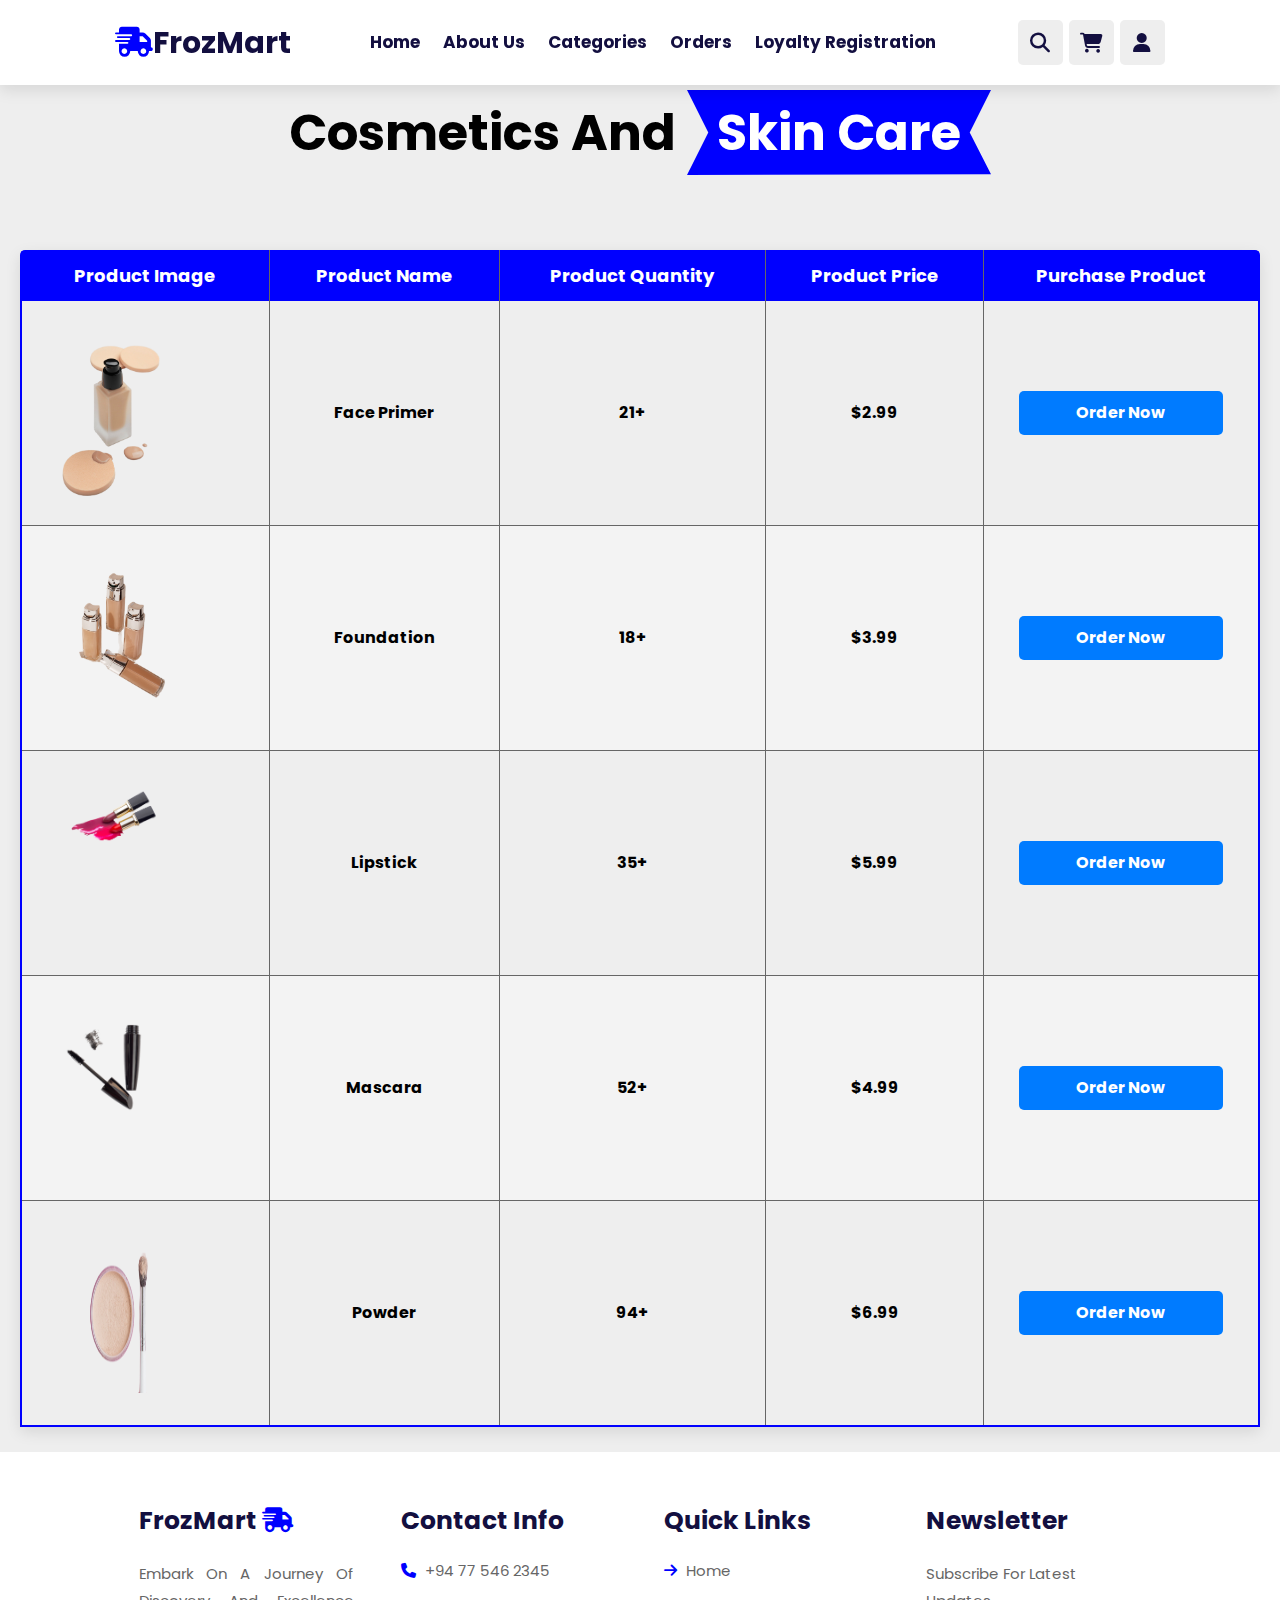
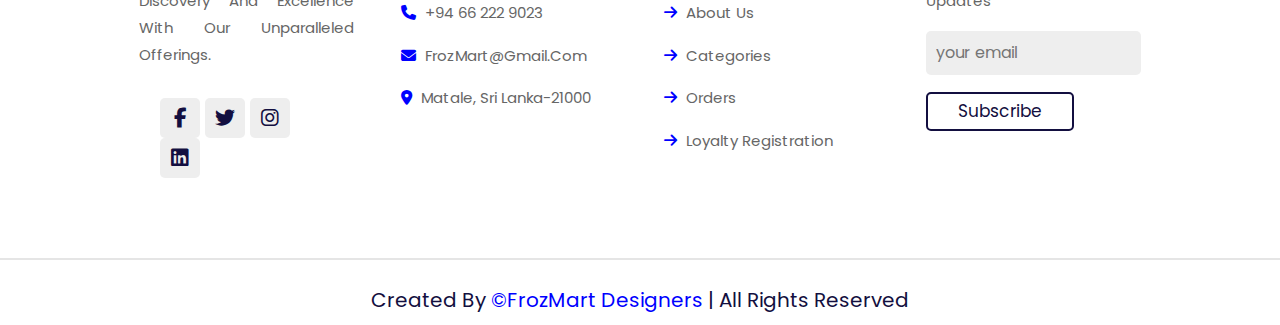
<file: cosmetics.html>
<!DOCTYPE html>
<html lang="en">
<head>
    <meta charset="UTF-8">
    <meta name="viewport" content="width=device-width, initial-scale=1.0">
    <title>FrozMart-Cosmetics</title>

    <link rel="stylesheet" href="https://cdn.jsdelivr.net/npm/swiper@11/swiper-bundle.min.css"/>

    <!--reset css for browser-->
    <link rel="stylesheet" href="reset.css">

    <!--font awesome link-->
    <link rel="stylesheet" href="https://cdnjs.cloudflare.com/ajax/libs/font-awesome/6.5.2/css/all.min.css">

    <!--Custom css link-->
    <link rel="stylesheet" href="./styles6.css">



</head>
<body>
    
<!--header section starts-->

<header class="header">
    <a href="./index.html" class="logo"><i class="fa-solid fa-truck-fast"></i>FrozMart</a>

    <nav class="navbar">
        <a href="./index.html">Home</a>
        <a href="./AboutUs.html">About Us</a>
        <a href="./categories.html">Categories</a>
        <a href="./orders.html">Orders</a>
        <a href="./loyalty registration.html">Loyalty Registration</a>
    </nav>

    <section class="icons">
        <section class="fas fa-bars" id="menu-btn"></section>
        <section class="fas fa-search" id="search-btn"></section>
        <section class="fas fa-shopping-cart" id="cart-btn"></section>
        <section class="fas fa-user" id="login-btn"></section>
    </section>

    

</header>

<!--header section ends-->


<main>


    <section class="cosheader">
        <h1>cosmetics and <span>skin care</span> </h1>
    </section>

    <table class="content-table">
        <thead>
            <tr>
                <th>product image</th>
                <th>product name</th>
                <th>product quantity</th>
                <th>product price</th>
                <th>purchase product</th>
            </tr>
        </thead>
        <tbody>
            <tr>
                <td>
                    <div class="product-image">
                        <img src="./Images/face primer.png" alt="face primer">
                    </div>
                </td>
                <td>
                    face primer
                </td>
                <td>
                    21+
                </td>
                <td>$2.99</td>
                <td><a href="#"><button>order now</button></a></td>
            </tr>
            <tr>
                <td>
                    <div class="product-image">
                        <img src="./Images/foundation.png" alt="foundation">
                    </div>
                </td>
                <td>
                    foundation
                </td>
                <td>
                    18+
                </td>
                <td>$3.99</td>
                <td><a href="#"><button>order now</button></a></td>
            </tr>
            <tr>
                <td>
                    <div class="product-image">
                        <img src="./Images/lipstick.png" alt="lipstick">
                    </div>
                </td>
                <td>
                    lipstick
                </td>
                <td>
                    35+
                </td>
                <td>$5.99</td>
                <td><a href="#"><button>order now</button></a></td>
            </tr>
            <tr>
                <td>
                    <div class="product-image">
                        <img src="./Images/Mascara.png" alt="mascara">
                    </div>
                </td>
                <td>
                    mascara
                </td>
                <td>
                    52+
                </td>
                <td>$4.99</td>
                <td><a href="#"><button>order now</button></a></td>
            </tr>
            <tr>
                <td>
                    <div class="product-image">
                        <img src="./Images/powder.png" class="powder-img" alt="powder">
                    </div>
                </td>
                <td>
                    powder
                </td>
                <td>
                    94+
                </td>
                <td>$6.99</td>
                <td><a href="#"><button>order now</button></a></td>
            </tr>
        </tbody>
    </table>
















</main>


<footer>
    <!--footer section starts-->

<section class="footer">

    <div class="box-container">

        <div class="box">
            <h3>FrozMart <i class="fa-solid fa-truck-fast"></i></h3>
            <p class="footer-note"> Embark on a journey of discovery and excellence with our unparalleled offerings. </p>
            <div class="share">
                <a href="#" class="fab fa-facebook-f"></a>
                <a href="#" class="fab fa-twitter"></a>
                <a href="#" class="fab fa-instagram"></a>
                <a href="#" class="fab fa-linkedin"></a>
            </div>
        </div>

        <div class="box">
            <h3>contact info</h3>
            <a href="#" class="links"> <i class="fas fa-phone"></i> +94 77 546 2345 </a>
            <a href="#" class="links"> <i class="fas fa-phone"></i> +94 66 222 9023 </a>
            <a href="#" class="links"> <i class="fa-sharp fa-solid fa-envelope"></i> FrozMart@gmail.com </a>
            <a href="#" class="links"> <i class="fa-sharp fa-solid fa-location-dot"></i> matale, sri lanka-21000 </a>
            </div>

            <div class="box">
                <h3>quick links</h3>
                <a href="./index.html" class="links"> <i class="fas fa-arrow-right"></i> Home </a>
                <a href="./AboutUs.html" class="links"> <i class="fas fa-arrow-right"></i> About Us</a>
                <a href="./categories.html" class="links"> <i class="fas fa-arrow-right"></i> Categories </a>
                <a href="./orders.html" class="links"> <i class="fas fa-arrow-right"></i> Orders </a>
                <a href="./loyalty registration.html" class="links"> <i class="fas fa-arrow-right"></i> Loyalty Registration </a>
            </div>
                <div class="box">
                    <h3>newsletter</h3>
                    <p>subscribe for latest updates</p>
                    <input type="email" placeholder="your email" class="email">
                    <input type="submit" value="subscribe" class="btn">
                </div>
        </div>

    </div>

    <div class="credit"> created by <span> &copy;FrozMart designers </span> | all rights reserved </div>

</section>



<!--footer section ends-->
</footer>


































<script src="https://cdn.jsdelivr.net/npm/swiper@11/swiper-bundle.min.js"></script>
<!--custom js file link-->
<script src="script.js" defer></script>



</body>
</html>
</file>
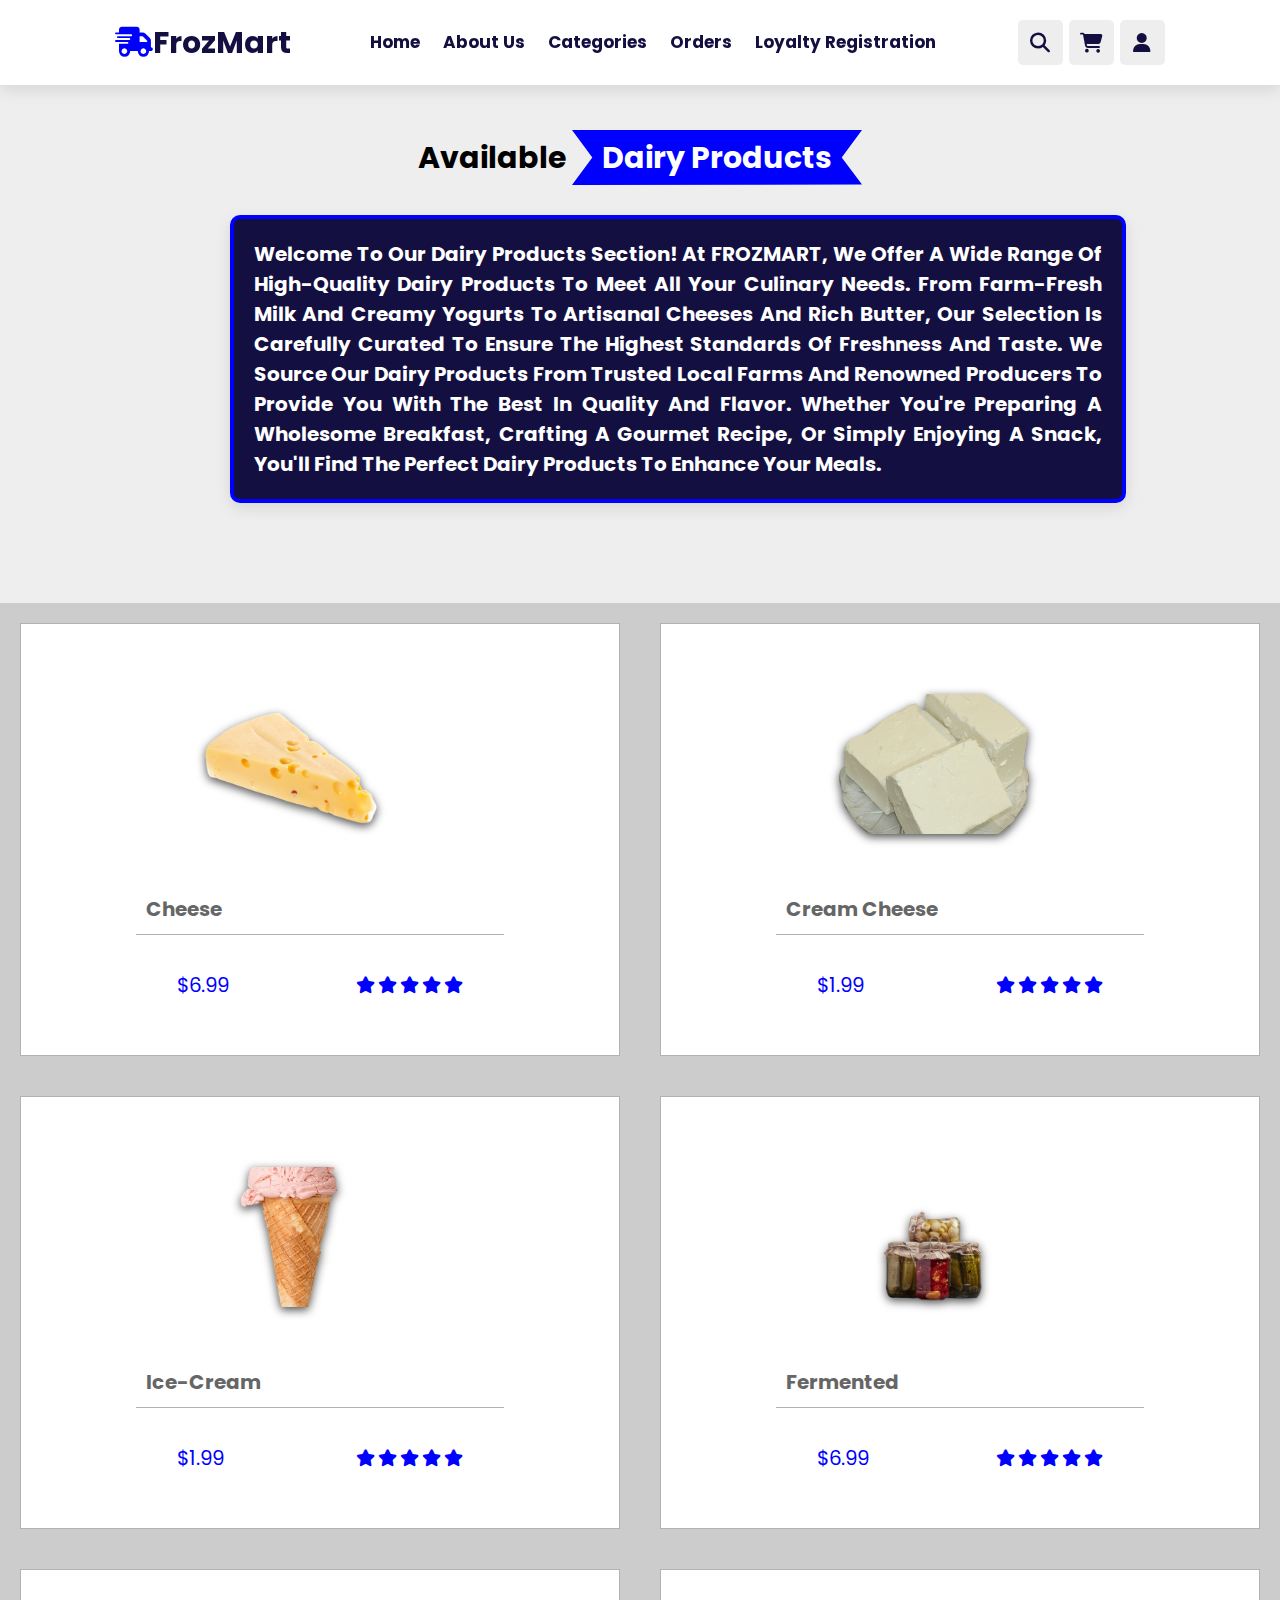
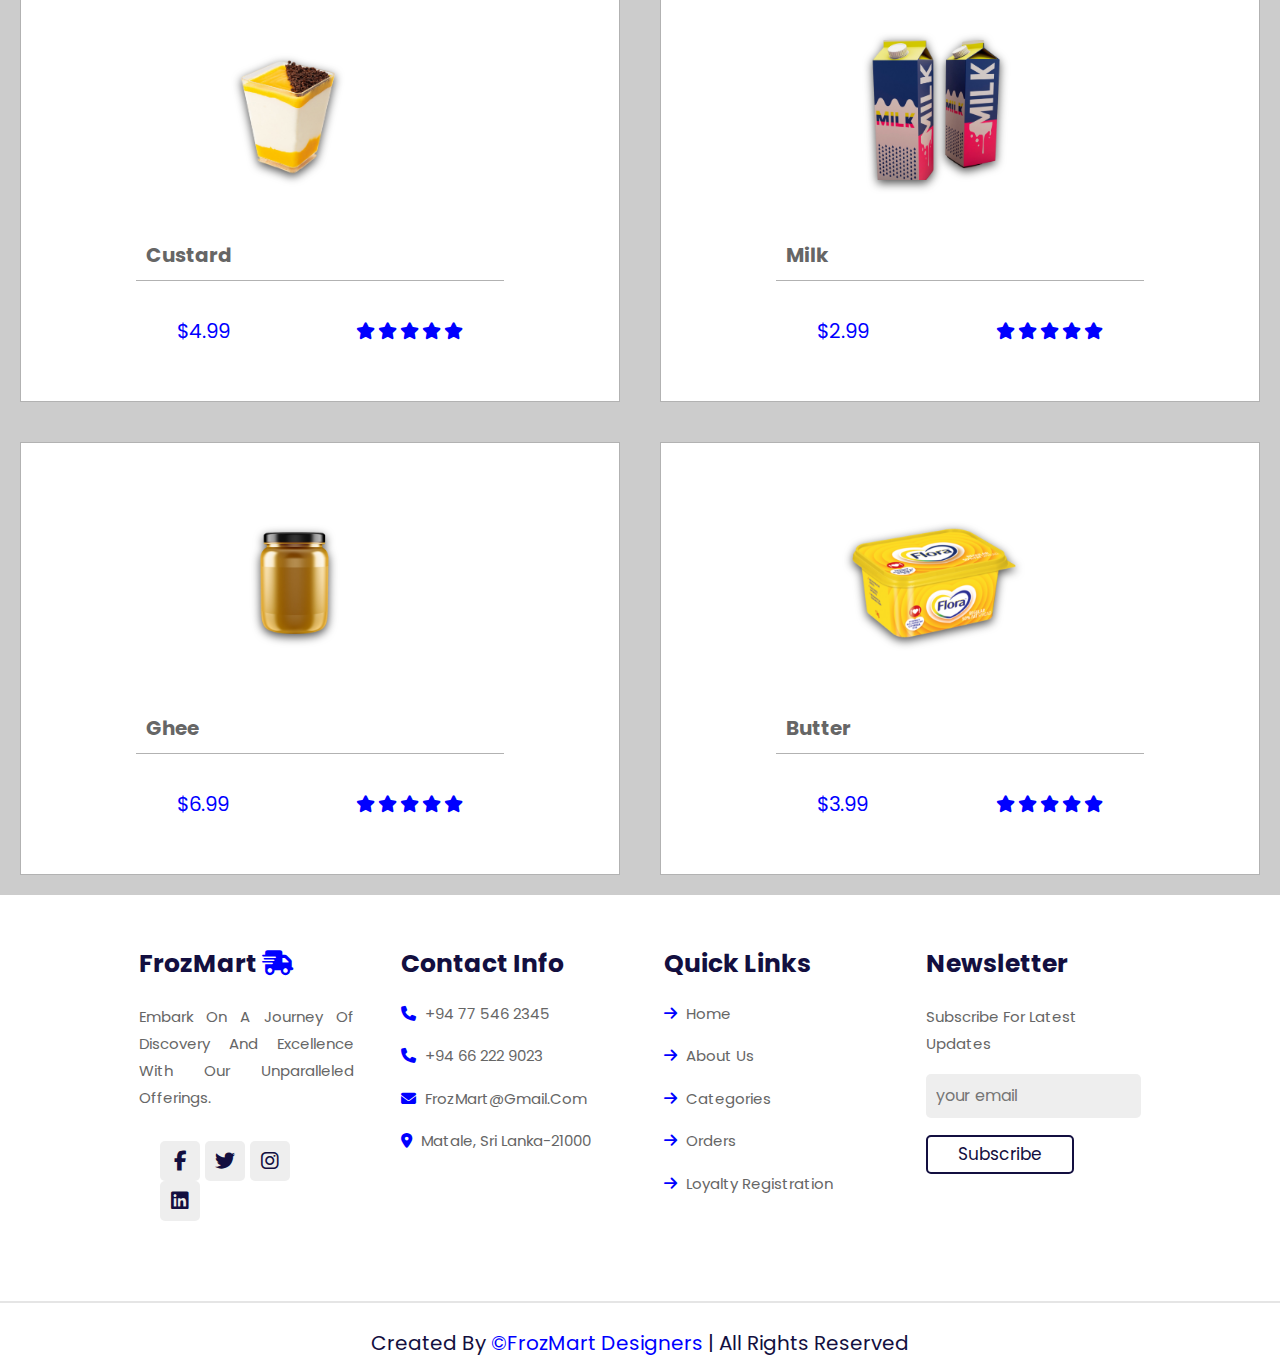
<file: dairy products.html>
<!DOCTYPE html>
<html lang="en">
<head>
    <meta charset="UTF-8">
    <meta name="viewport" content="width=device-width, initial-scale=1.0">
    <title>FrozMart-Dairy Products</title>

      <!--reset css for browser-->
      <link rel="stylesheet" href="reset.css">


      <link rel="stylesheet" href="./styles4.css">
      
   <!--font awesome link-->
   <link rel="stylesheet" href="https://cdnjs.cloudflare.com/ajax/libs/font-awesome/6.5.2/css/all.min.css">

</head>
<body>
    <!--header starts-->
    <header class="header">
        <a href="./index.html" class="logo"><i class="fa-solid fa-truck-fast"></i>FrozMart</a>
    
        <nav class="navbar">
            <a href="./index.html">Home</a>
            <a href="./AboutUs.html">About Us</a>
            <a href="./categories.html">Categories</a>
            <a href="./orders.html">Orders</a>
            <a href="./loyalty registration.html">Loyalty Registration</a>
        </nav>
    
        <section class="icons">
            <section class="fas fa-bars" id="menu-btn"></section>
            <section class="fas fa-search" id="search-btn"></section>
            <section class="fas fa-shopping-cart" id="cart-btn"></section>
            <section class="fas fa-user" id="login-btn"></section>
        </section>
    
    
    </header>

<main>

    <section class="intro">
        <h1>available <span>dairy products</span> </h1>
        <div class="intp">
        <p>Welcome to our Dairy Products section! At FROZMART, we offer a wide range of high-quality dairy products to meet all your culinary needs. From farm-fresh milk and creamy yogurts to artisanal cheeses and rich butter, our selection is carefully curated to ensure the highest standards of freshness and taste. We source our dairy products from trusted local farms and renowned producers to provide you with the best in quality and flavor. Whether you're preparing a wholesome breakfast, crafting a gourmet recipe, or simply enjoying a snack, you'll find the perfect dairy products to enhance your meals.

        </p>
    </div>
    </section>

    <section class="box-container-dp">

        <div class="box-dp">

            <div class="image">
                <img src="./Images/cheese.png" alt="cheese">
            </div>

            <section class="info">
                <h3 class="title">cheese</h3>
                <div class="subinfo">
                    <div class="price"> $6.99 </div>
                    <div class="stars">
                        <i class="fas fa-star"></i>
                        <i class="fas fa-star"></i>
                        <i class="fas fa-star"></i>
                        <i class="fas fa-star"></i>
                        <i class="fas fa-star"></i>
                    </div>
                </div>
            </section>

            <div class="overlay">
                <a href="#" style="--i:1;" class="fas fa-shopping-cart"></a>
                <a href="#" style="--i:2;" class="fas fa-heart"></a>
                <a href="#" style="--i:3;" class="fas fa-search"></a>
            </div>

        </div>

        <div class="box-dp">

            <div class="image">
                <img src="./Images/cream cheese.png" alt="cream-cheese">
            </div>

            <section class="info">
                <h3 class="title">cream cheese</h3>
                <div class="subinfo">
                    <div class="price"> $1.99 </div>
                    <div class="stars">
                        <i class="fas fa-star"></i>
                        <i class="fas fa-star"></i>
                        <i class="fas fa-star"></i>
                        <i class="fas fa-star"></i>
                        <i class="fas fa-star"></i>
                    </div>
                </div>
            </section>

            <div class="overlay">
                <a href="#" style="--i:1;" class="fas fa-shopping-cart"></a>
                <a href="#" style="--i:2;" class="fas fa-heart"></a>
                <a href="#" style="--i:3;" class="fas fa-search"></a>
            </div>

        </div>

        <div class="box-dp">

            <div class="image">
                <img src="./Images/ice cream.png" alt="ice-cream">
            </div>

            <section class="info">
                <h3 class="title">ice-cream</h3>
                <div class="subinfo">
                    <div class="price"> $1.99 </div>
                    <div class="stars">
                        <i class="fas fa-star"></i>
                        <i class="fas fa-star"></i>
                        <i class="fas fa-star"></i>
                        <i class="fas fa-star"></i>
                        <i class="fas fa-star"></i>
                    </div>
                </div>
            </section>

            <div class="overlay">
                <a href="#" style="--i:1;" class="fas fa-shopping-cart"></a>
                <a href="#" style="--i:2;" class="fas fa-heart"></a>
                <a href="#" style="--i:3;" class="fas fa-search"></a>
            </div>

        </div>

        <div class="box-dp">

            <div class="image">
                <img src="./Images/fermented.png" alt="fermented">
            </div>

            <section class="info">
                <h3 class="title">fermented</h3>
                <div class="subinfo">
                    <div class="price"> $6.99 </div>
                    <div class="stars">
                        <i class="fas fa-star"></i>
                        <i class="fas fa-star"></i>
                        <i class="fas fa-star"></i>
                        <i class="fas fa-star"></i>
                        <i class="fas fa-star"></i>
                    </div>
                </div>
            </section>

            <div class="overlay">
                <a href="#" style="--i:1;" class="fas fa-shopping-cart"></a>
                <a href="#" style="--i:2;" class="fas fa-heart"></a>
                <a href="#" style="--i:3;" class="fas fa-search"></a>
            </div>

        </div>

        <div class="box-dp">

            <div class="image">
                <img src="./Images/custard.png" alt="custard">
            </div>

            <section class="info">
                <h3 class="title">custard</h3>
                <div class="subinfo">
                    <div class="price"> $4.99 </div>
                    <div class="stars">
                        <i class="fas fa-star"></i>
                        <i class="fas fa-star"></i>
                        <i class="fas fa-star"></i>
                        <i class="fas fa-star"></i>
                        <i class="fas fa-star"></i>
                    </div>
                </div>
            </section>

            <div class="overlay">
                <a href="#" style="--i:1;" class="fas fa-shopping-cart"></a>
                <a href="#" style="--i:2;" class="fas fa-heart"></a>
                <a href="#" style="--i:3;" class="fas fa-search"></a>
            </div>
        </div>

            <div class="box-dp">

                <div class="image">
                    <img src="./Images/milk.png" alt="milk">
                </div>
    
                <section class="info">
                    <h3 class="title">milk</h3>
                    <div class="subinfo">
                        <div class="price"> $2.99 </div>
                        <div class="stars">
                            <i class="fas fa-star"></i>
                            <i class="fas fa-star"></i>
                            <i class="fas fa-star"></i>
                            <i class="fas fa-star"></i>
                            <i class="fas fa-star"></i>
                        </div>
                    </div>
                </section>
    
                <div class="overlay">
                    <a href="#" style="--i:1;" class="fas fa-shopping-cart"></a>
                    <a href="#" style="--i:2;" class="fas fa-heart"></a>
                    <a href="#" style="--i:3;" class="fas fa-search"></a>
                </div>
            </div>

                <div class="box-dp">

                    <div class="image">
                        <img src="./Images/ghee.png" alt="ghee">
                    </div>
        
                    <section class="info">
                        <h3 class="title">ghee</h3>
                        <div class="subinfo">
                            <div class="price"> $6.99 </div>
                            <div class="stars">
                                <i class="fas fa-star"></i>
                                <i class="fas fa-star"></i>
                                <i class="fas fa-star"></i>
                                <i class="fas fa-star"></i>
                                <i class="fas fa-star"></i>
                            </div>
                        </div>
                    </section>
        
                    <div class="overlay">
                        <a href="#" style="--i:1;" class="fas fa-shopping-cart"></a>
                        <a href="#" style="--i:2;" class="fas fa-heart"></a>
                        <a href="#" style="--i:3;" class="fas fa-search"></a>
                    </div>
                </div>

                    <div class="box-dp">

                        <div class="image">
                            <img src="./Images/butter.png" alt="butter">
                        </div>
            
                        <section class="info">
                            <h3 class="title">butter</h3>
                            <div class="subinfo">
                                <div class="price"> $3.99 </div>
                                <div class="stars">
                                    <i class="fas fa-star"></i>
                                    <i class="fas fa-star"></i>
                                    <i class="fas fa-star"></i>
                                    <i class="fas fa-star"></i>
                                    <i class="fas fa-star"></i>
                                </div>
                            </div>
                        </section>
            
                        <div class="overlay">
                            <a href="#" style="--i:1;" class="fas fa-shopping-cart"></a>
                            <a href="#" style="--i:2;" class="fas fa-heart"></a>
                            <a href="#" style="--i:3;" class="fas fa-search"></a>
                        </div>
                    </div>
    </section>




</main>


<footer>
    <!--footer section starts-->

<section class="footer">

<div class="box-container">

    <div class="box">
        <h3>FrozMart <i class="fa-solid fa-truck-fast"></i></h3>
        <p class="footer-note"> Embark on a journey of discovery and excellence with our unparalleled offerings. </p>
        <div class="share">
            <a href="#" class="fab fa-facebook-f"></a>
            <a href="#" class="fab fa-twitter"></a>
            <a href="#" class="fab fa-instagram"></a>
            <a href="#" class="fab fa-linkedin"></a>
        </div>
    </div>

    <div class="box">
        <h3>contact info</h3>
        <a href="#" class="links"> <i class="fas fa-phone"></i> +94 77 546 2345 </a>
        <a href="#" class="links"> <i class="fas fa-phone"></i> +94 66 222 9023 </a>
        <a href="#" class="links"> <i class="fa-sharp fa-solid fa-envelope"></i> FrozMart@gmail.com </a>
        <a href="#" class="links"> <i class="fa-sharp fa-solid fa-location-dot"></i> matale, sri lanka-21000 </a>
        </div>

        <div class="box">
            <h3>quick links</h3>
            <a href="./index.html" class="links"> <i class="fas fa-arrow-right"></i> Home </a>
            <a href="./AboutUs.html" class="links"> <i class="fas fa-arrow-right"></i> About Us</a>
            <a href="./categories.html" class="links"> <i class="fas fa-arrow-right"></i> Categories </a>
            <a href="./orders.html" class="links"> <i class="fas fa-arrow-right"></i> Orders </a>
            <a href="./loyalty registration.html" class="links"> <i class="fas fa-arrow-right"></i> Loyalty Registration </a>
        </div>
            <div class="box">
                <h3>newsletter</h3>
                <p>subscribe for latest updates</p>
                <input type="email" placeholder="your email" class="email">
                <input type="submit" value="subscribe" class="btn">
            </div>
    </div>

</div>

<div class="credit"> created by <span> &copy;FrozMart designers </span> | all rights reserved </div>

</section>



<!--footer section ends-->
</footer>















<script src="https://cdn.jsdelivr.net/npm/swiper@11/swiper-bundle.min.js"></script>
    <script src="script.js"></script>
</body>
</html>
</file>
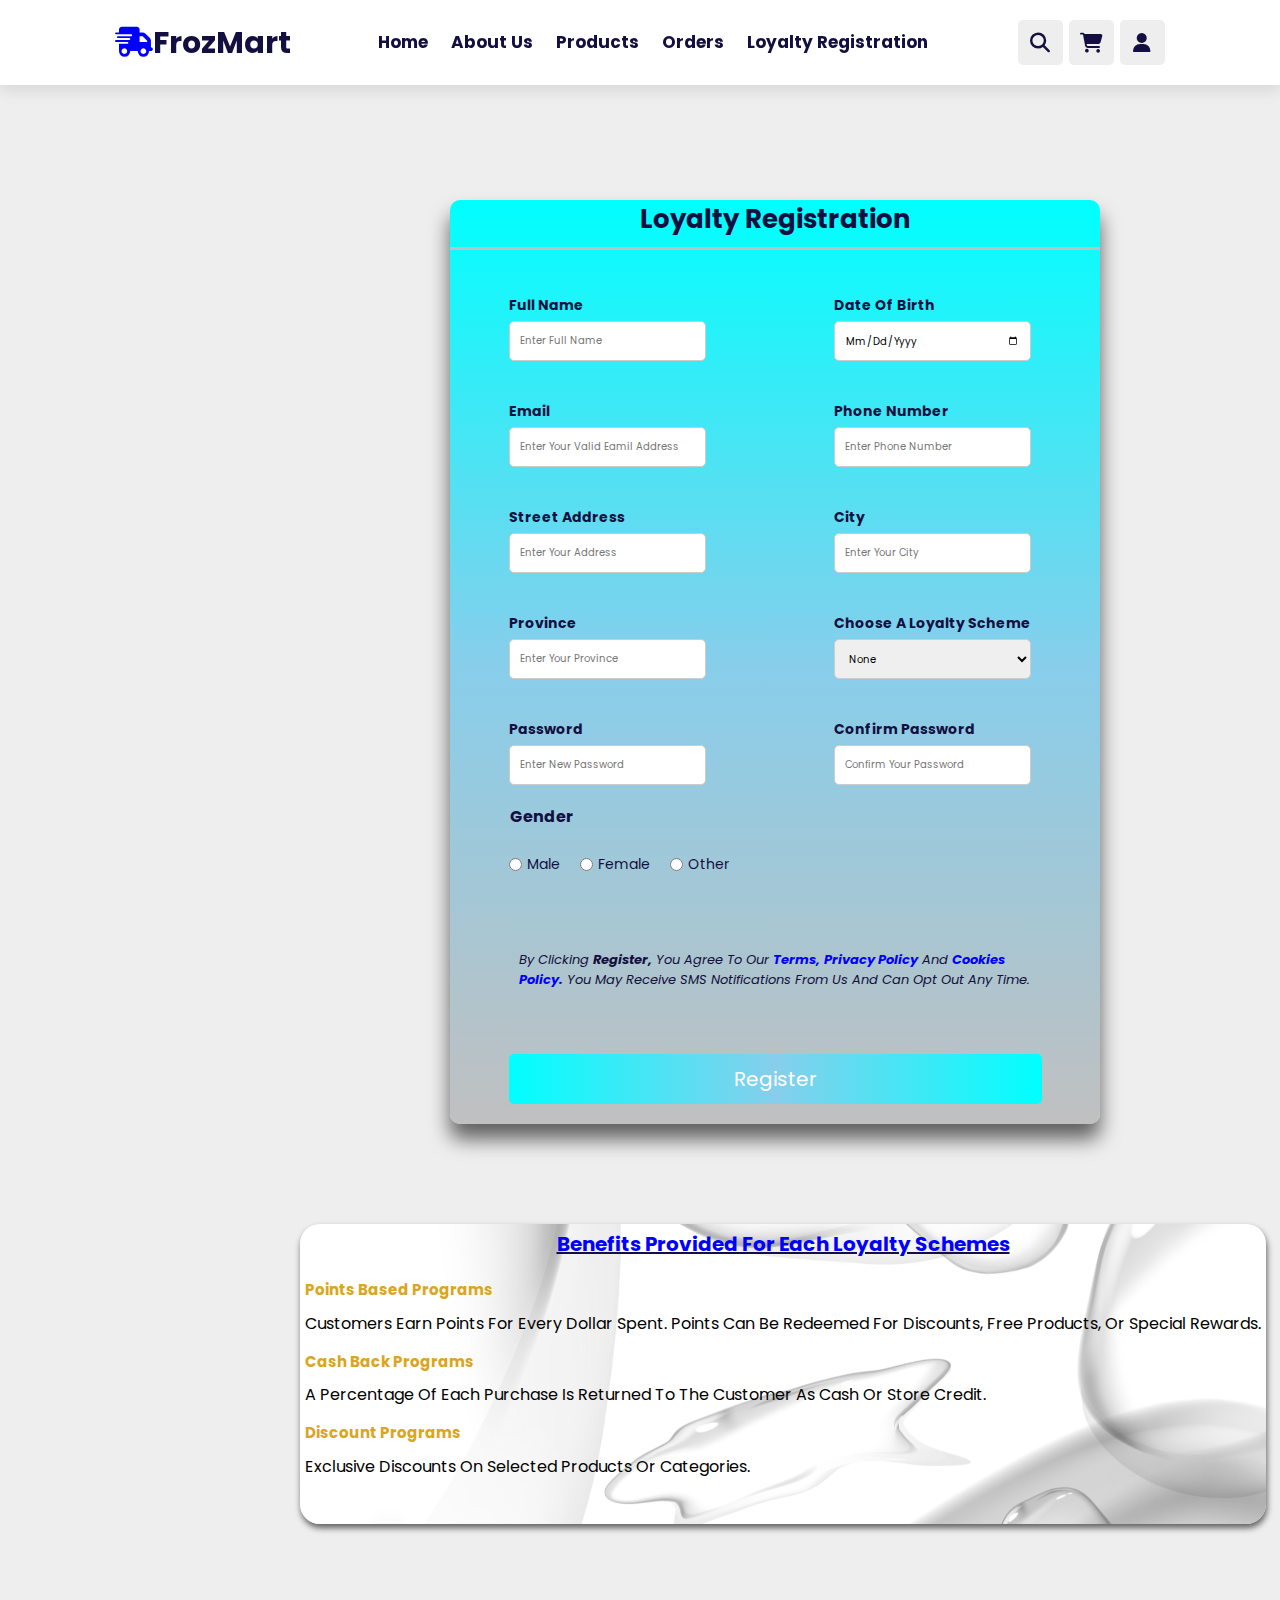
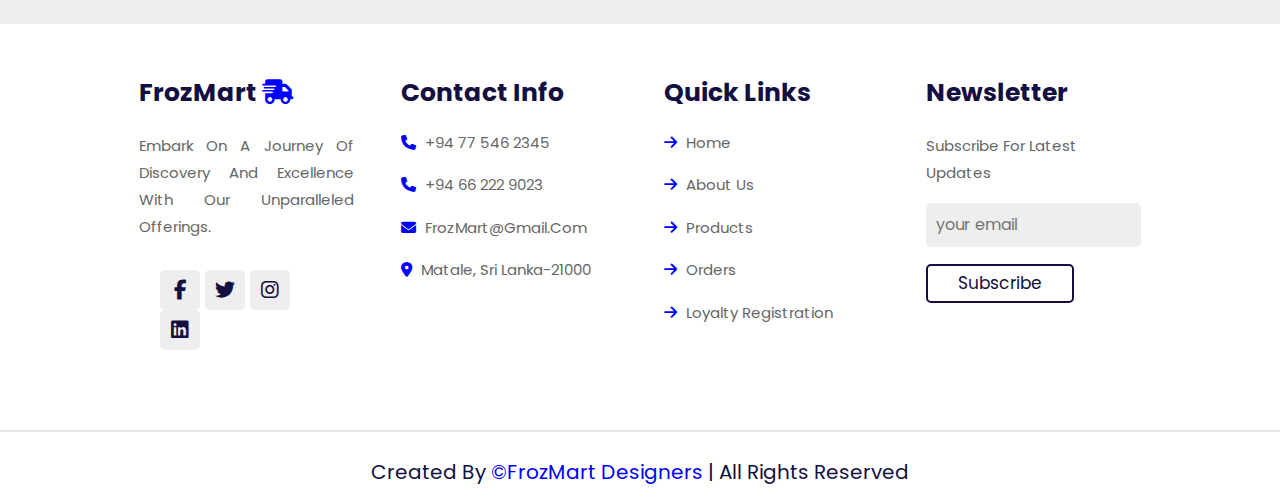
<file: loyalty registration.html>
<!DOCTYPE html>
<html lang="en">
<head>
    <meta charset="UTF-8">
    <meta name="viewport" content="width=device-width, initial-scale=1.0">
    <title>FrozMart-Loyalty Registration</title>



    <link rel="stylesheet" href="https://cdn.jsdelivr.net/npm/swiper@11/swiper-bundle.min.css"/>

    <!--reset css for browser-->
    <link rel="stylesheet" href="reset.css">

    <!--font awesome link-->
    <link rel="stylesheet" href="https://cdnjs.cloudflare.com/ajax/libs/font-awesome/6.5.2/css/all.min.css">

    <!--Custom css link-->
    <link rel="stylesheet" href="./styles8.css">


</head>
<body>
    <!--header section starts-->

<header class="header">
    <a href="./index.html" class="logo"><i class="fa-solid fa-truck-fast"></i>FrozMart</a>

    <nav class="navbar">
        <a href="./index.html">Home</a>
        <a href="./AboutUs.html">About Us</a>
        <a href="./categories.html">products</a>
        <a href="./orders.html">Orders</a>
        <a href="./loyalty registration.html">Loyalty Registration</a>
    </nav>

    <section class="icons">
        <section class="fas fa-bars" id="menu-btn"></section>
        <section class="fas fa-search" id="search-btn"></section>
        <section class="fas fa-shopping-cart" id="cart-btn"></section>
        <section class="fas fa-user" id="login-btn"></section>
    </section>

    
<!--header section ends-->
</header>

<main>



<section class="form-container">
        <form action="" method="post">
            <h2>loyalty registration</h2>
            <div class="form-content">
                <div class="input-box">
                    <label for="name">full name</label>
                    <input type="text" placeholder="enter full name" name="name" required>
                </div>
                <div class="input-box">
                    <label for="date-of-birth">Date of Birth</label>
                    <input type="date" placeholder="Enter your date of birth" name="date_of_birth" id="date-of-birth" required>
                </div>
                
                <div class="input-box">
                    <label for="email">email</label>
                    <input type="email" placeholder="enter your valid eamil address" name="email" required>
                </div>
                <div class="input-box">
                    <label for="phone">phone number</label>
                    <input type="tel" placeholder="enter phone number" name="phone" required>
                </div>
                <div class="input-box">
                    <label for="address">street address</label>
                    <input type="text" placeholder="enter your address " name="address" required>
                </div>
                <div class="input-box">
                    <label for="city">city</label>
                    <input type="text" placeholder="enter your city" name="city" required>
                </div>
                <div class="input-box">
                    <label for="province">province</label>
                    <input type="text" placeholder="enter your province" name="province" required>
                </div>
                <div class="input-box">
                    <label for="loyalty-scheme">Choose a Loyalty Scheme</label>
                    <select id="loyalty-scheme" name="loyalty_scheme">
                        <option value="none">none</option>
                        <option value="points-based">Points Based Programs</option>
                        <option value="cash-back">Cash Back Programs</option>
                        <option value="discount">Discount Programs</option>
                    </select>
                </div>
                
                <div class="input-box">
                    <label for="password">password</label>
                    <input type="password" placeholder="Enter new password" name="password" required>
                </div>
                <div class="input-box">
                    <label for="confirm-password">confirm password</label>
                    <input type="password" placeholder="confirm your password" name="confirmPassword" required>
                </div>    
                <span class="gender-title">gender</span>
                <div class="gender-category">
                    <input type="radio" name="gender" id="male">
                    <label for="male">male</label>
                    <input type="radio" name="gender" id="female">
                    <label for="female">female</label>
                    <input type="radio" name="gender" id="other">
                    <label for="other">other</label>
                </div>
            </div>
            <div class="alert">
                <p>by clicking <b>register,</b> you agree to our <a href="#">terms,</a> <a href="#">privacy policy</a> and <a href="#">cookies policy.</a> you may receive SMS notifications from us and can opt out any time.</p>
            </div>
            <div class="bbuton-container">
                <button type="submit">register</button>
            </div>
        </form>
    </section>


    <section class="benefits">
        <h1>benefits provided for each loyalty schemes</h1>
        <h2>points based programs</h2>
        <p>customers earn points for every dollar spent. points can be redeemed for discounts, free products, or special rewards.</p>
        <h2>cash back programs</h2>
        <p>A percentage of each purchase is returned to the customer as cash or store credit.</p>
        <h2>Discount Programs</h2>
        <p>Exclusive discounts on selected products or categories.</p>
    </section>

</main>

<footer>
    <!--footer section starts-->

<section class="footer">

    <div class="box-container">

        <div class="box">
            <h3>FrozMart <i class="fa-solid fa-truck-fast"></i></h3>
            <p class="footer-note"> Embark on a journey of discovery and excellence with our unparalleled offerings. </p>
            <div class="share">
                <a href="#" class="fab fa-facebook-f"></a>
                <a href="#" class="fab fa-twitter"></a>
                <a href="#" class="fab fa-instagram"></a>
                <a href="#" class="fab fa-linkedin"></a>
            </div>
        </div>

        <div class="box">
            <h3>contact info</h3>
            <a href="#" class="links"> <i class="fas fa-phone"></i> +94 77 546 2345 </a>
            <a href="#" class="links"> <i class="fas fa-phone"></i> +94 66 222 9023 </a>
            <a href="#" class="links"> <i class="fa-sharp fa-solid fa-envelope"></i> FrozMart@gmail.com </a>
            <a href="#" class="links"> <i class="fa-sharp fa-solid fa-location-dot"></i> matale, sri lanka-21000 </a>
            </div>

            <div class="box">
                <h3>quick links</h3>
                <a href="./index.html" class="links"> <i class="fas fa-arrow-right"></i> Home </a>
                <a href="./AboutUs.html" class="links"> <i class="fas fa-arrow-right"></i> About Us</a>
                <a href="./categories.html" class="links"> <i class="fas fa-arrow-right"></i> products </a>
                <a href="./orders.html" class="links"> <i class="fas fa-arrow-right"></i> Orders </a>
                <a href="./loyalty registration.html" class="links"> <i class="fas fa-arrow-right"></i> Loyalty Registration </a>
            </div>
                <div class="box">
                    <h3>newsletter</h3>
                    <p>subscribe for latest updates</p>
                    <input type="email" placeholder="your email" class="email">
                    <input type="submit" value="subscribe" class="btn">
                </div>
        </div>

    </div>

    <div class="credit"> created by <span> &copy;FrozMart designers </span> | all rights reserved </div>

</section>

<!--footer section ends-->
</footer>


<script src="https://cdn.jsdelivr.net/npm/swiper@11/swiper-bundle.min.js"></script>
<!--custom js file link-->
<script src="script.js"></script>



</body>
</html>
</file>
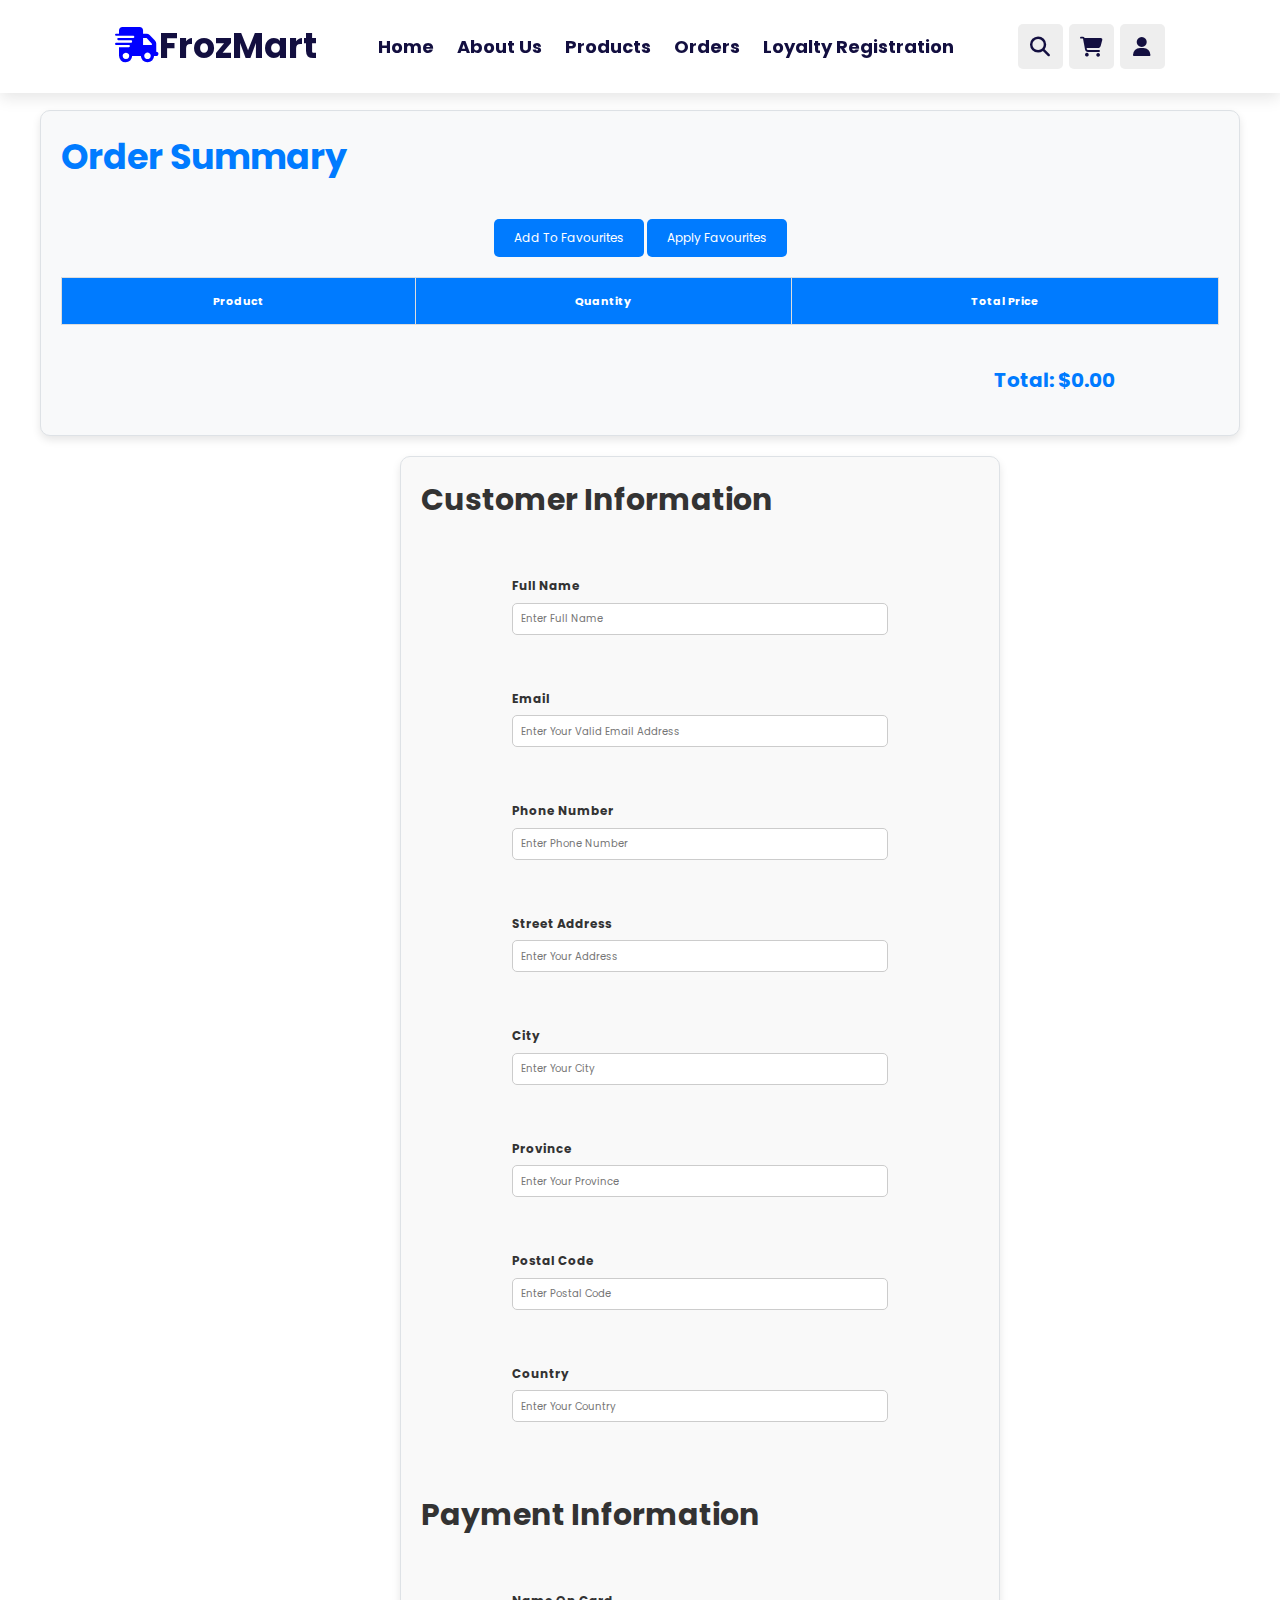
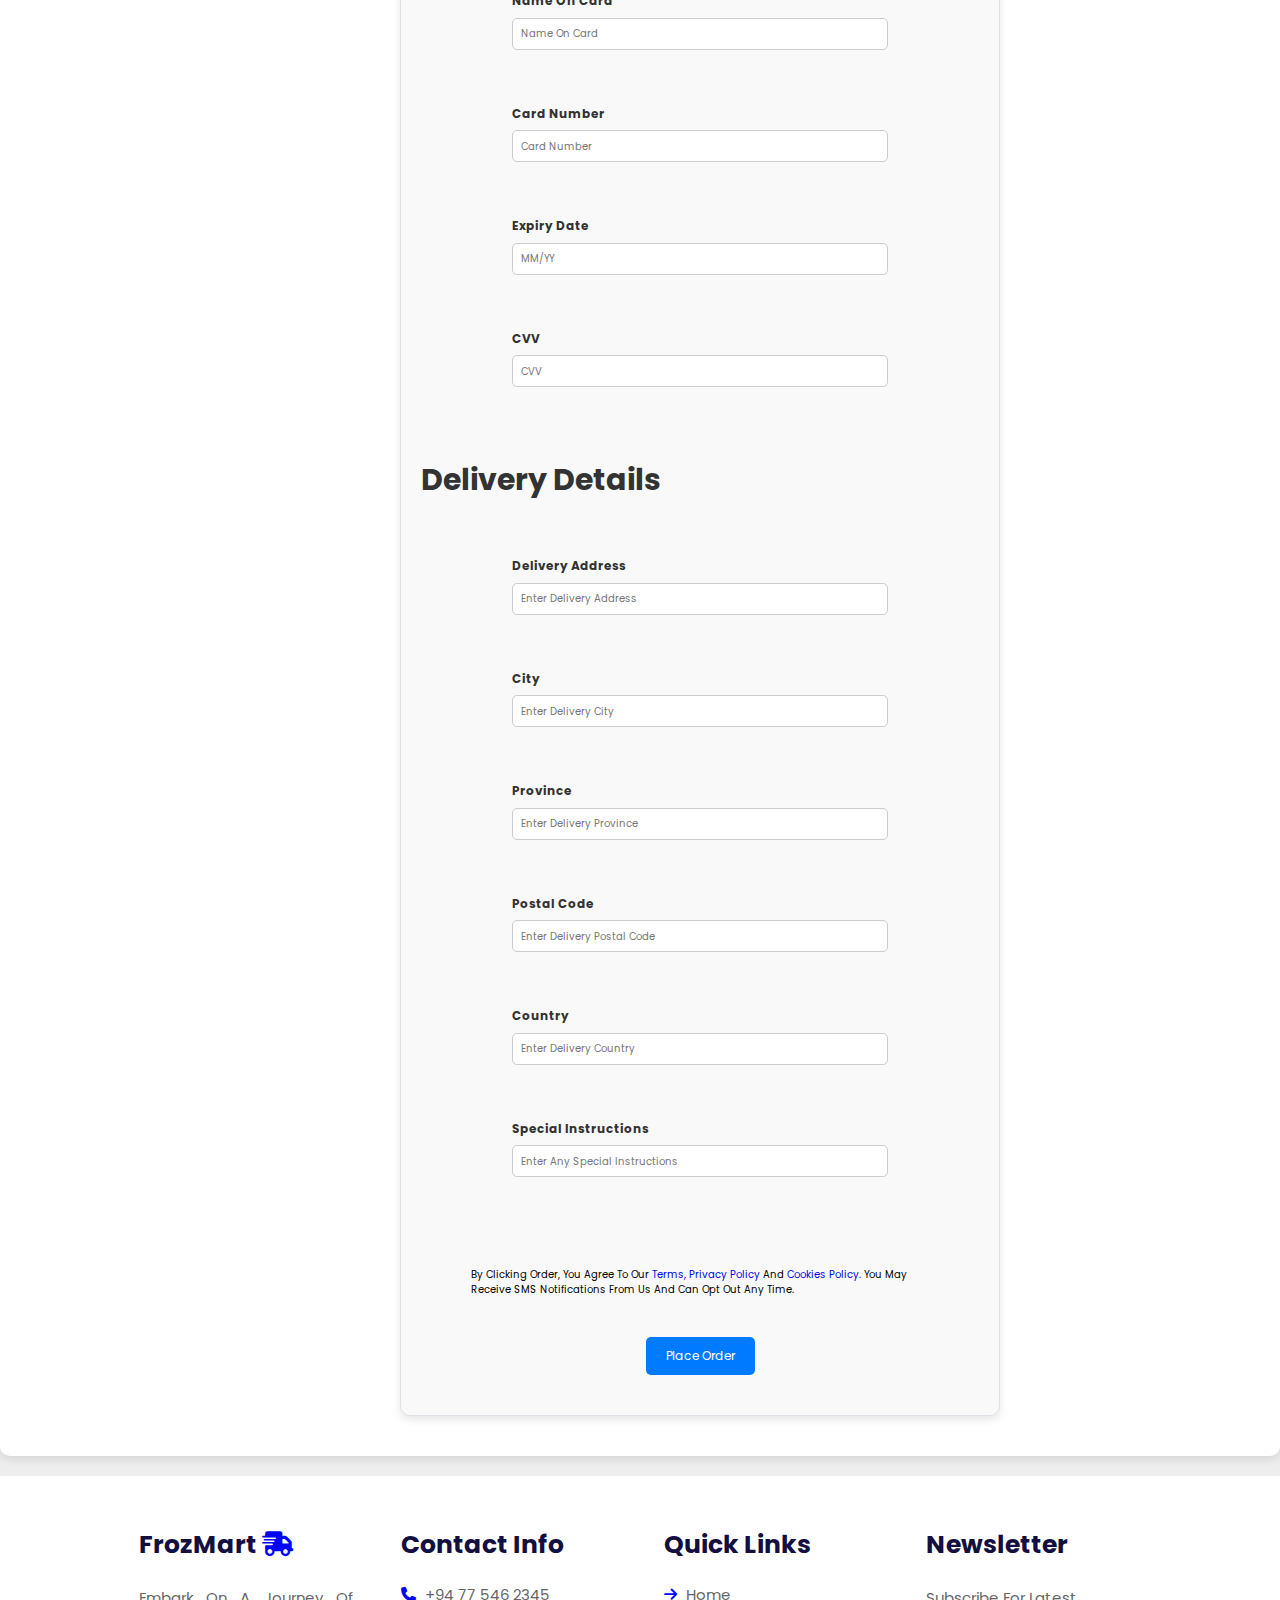
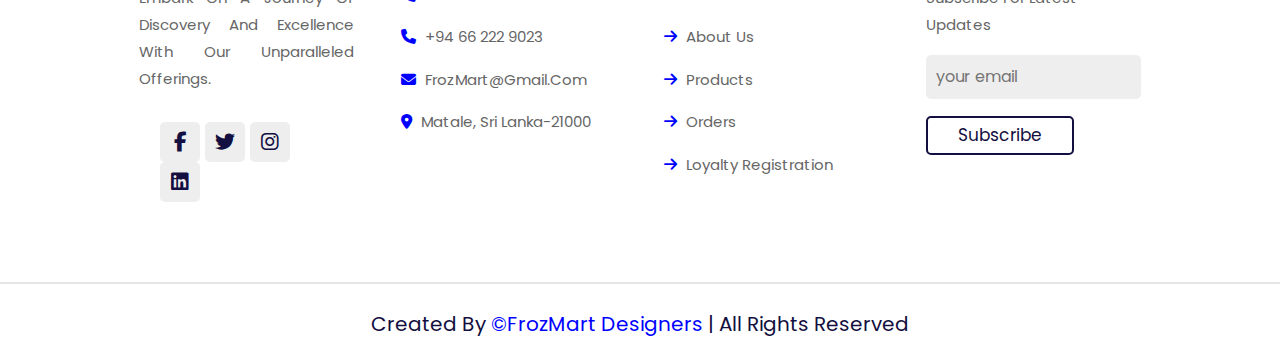
<file: orders.html>
<!DOCTYPE html>
<html lang="en">
<head>
    <meta charset="UTF-8">
    <meta name="viewport" content="width=device-width, initial-scale=1.0">
    <title>FrozMart-Orders</title>
    <link rel="stylesheet" href="https://cdn.jsdelivr.net/npm/swiper@11/swiper-bundle.min.css"/>
    <link rel="stylesheet" href="reset.css">
    <link rel="stylesheet" href="https://cdnjs.cloudflare.com/ajax/libs/font-awesome/6.5.2/css/all.min.css">
    <link rel="stylesheet" href="./styles7.css">
</head>
<body>
    <header class="header">
        <a href="./index.html" class="logo"><i class="fa-solid fa-truck-fast"></i>FrozMart</a>
        <nav class="navbar">
            <a href="./index.html">Home</a>
            <a href="./AboutUs.html">About Us</a>
            <a href="./categories.html">Products</a>
            <a href="./orders.html">Orders</a>
            <a href="./loyalty registration.html">Loyalty Registration</a>
        </nav>
        <section class="icons">
            <section class="fas fa-bars" id="menu-btn"></section>
            <section class="fas fa-search" id="search-btn"></section>
            <section class="fas fa-shopping-cart" id="cart-btn"></section>
            <section class="fas fa-user" id="login-btn"></section>
        </section>
        <div class="hamburger-menu" id="hamburger-menu">
            <span class="close-btn" id="close-btn">&times;</span>
            <nav class="hamburger-navbar">
                <a href="./index.html">Home</a>
                <a href="./AboutUs.html">About Us</a>
                <a href="./categories.html">Products</a>
                <a href="./orders.html">Orders</a>
                <a href="./loyalty registration.html">Loyalty Registration</a>
            </nav>
        </div>
    </header>

    <main>
        <section class="order-container">
            <div id="order-summary">
                <h2>Order Summary</h2>
                <div class="button-container">
                    <button id="add-to-favourites">Add to Favourites</button>
                    <button id="apply-favourites">Apply Favourites</button>
                </div>
            </div>
            <section class="form-container">
                <form id="combined-form" action="" method="post">
                    <!-- Customer Information -->
                    <h2>Customer Information</h2>
                    <div class="form-content">
                        <div class="input-box">
                            <label for="name">Full Name</label>
                            <input type="text" placeholder="Enter full name" name="name" required>
                        </div>
                        <div class="input-box">
                            <label for="email">Email</label>
                            <input type="email" placeholder="Enter your valid email address" name="email" required>
                        </div>
                        <div class="input-box">
                            <label for="phone">Phone Number</label>
                            <input type="tel" placeholder="Enter phone number" name="phone" required>
                        </div>
                        <div class="input-box">
                            <label for="address">Street Address</label>
                            <input type="text" placeholder="Enter your address" name="address" required>
                        </div>
                        <div class="input-box">
                            <label for="city">City</label>
                            <input type="text" placeholder="Enter your city" name="city" required>
                        </div>
                        <div class="input-box">
                            <label for="province">Province</label>
                            <input type="text" placeholder="Enter your province" name="province" required>
                        </div>
                        <div class="input-box">
                            <label for="postal-code">Postal Code</label>
                            <input type="text" placeholder="Enter postal code" name="postal_code" required>
                        </div>
                        <div class="input-box">
                            <label for="country">Country</label>
                            <input type="text" placeholder="Enter your country" name="country" required>
                        </div>
                    </div>
            
                    <!-- Payment Information -->
                    <h2>Payment Information</h2>
                    <div class="form-content">
                        <div class="input-box">
                            <label for="card-name">Name on Card</label>
                            <input type="text" placeholder="Name on card" name="card_name" required>
                        </div>
                        <div class="input-box">
                            <label for="card-number">Card Number</label>
                            <input type="text" placeholder="Card number" name="card_number" required>
                        </div>
                        <div class="input-box">
                            <label for="expiry-date">Expiry Date</label>
                            <input type="text" placeholder="MM/YY" name="expiry_date" required>
                        </div>
                        <div class="input-box">
                            <label for="cvv">CVV</label>
                            <input type="text" placeholder="CVV" name="cvv" required>
                        </div>
                    </div>
            
                    <!-- Delivery Details -->
                    <h2>Delivery Details</h2>
                    <div class="form-content">
                        <div class="input-box">
                            <label for="delivery-address">Delivery Address</label>
                            <input type="text" placeholder="Enter delivery address" name="delivery_address" required>
                        </div>
                        <div class="input-box">
                            <label for="delivery-city">City</label>
                            <input type="text" placeholder="Enter delivery city" name="delivery_city" required>
                        </div>
                        <div class="input-box">
                            <label for="delivery-province">Province</label>
                            <input type="text" placeholder="Enter delivery province" name="delivery_province" required>
                        </div>
                        <div class="input-box">
                            <label for="delivery-postal-code">Postal Code</label>
                            <input type="text" placeholder="Enter delivery postal code" name="delivery_postal_code" required>
                        </div>
                        <div class="input-box">
                            <label for="delivery-country">Country</label>
                            <input type="text" placeholder="Enter delivery country" name="delivery_country" required>
                        </div>
                        <div class="input-box">
                            <label for="delivery-instructions">Special Instructions</label>
                            <input type="text" placeholder="Enter any special instructions" name="delivery_instructions">
                        </div>
                    </div>
                    <div class="alert">
                        <p>By clicking order, you agree to our <a href="#">terms,</a> <a href="#">privacy policy</a> and <a href="#">cookies policy.</a> You may receive SMS notifications from us and can opt out any time.</p>
                    </div>
                    <div class="button-container">
                        <button type="submit">Place Order</button>
                    </div>
                </form>
            </section>
            
            <div  class="thank-you-msg" id="thank-you-message" style="display: none;">
                <h2>Thank You for Your Purchase!</h2>
                <p>We appreciate your business. Your order has been placed successfully.</p>
                <p id="delivery-date"></p>
            </div>
            
        </section>
    </main>

    <footer>
        <section class="footer">
            <div class="box-container">
                <div class="box">
                    <h3>FrozMart <i class="fa-solid fa-truck-fast"></i></h3>
                    <p class="footer-note">Embark on a journey of discovery and excellence with our unparalleled offerings.</p>
                    <div class="share">
                        <a href="#" class="fab fa-facebook-f"></a>
                        <a href="#" class="fab fa-twitter"></a>
                        <a href="#" class="fab fa-instagram"></a>
                        <a href="#" class="fab fa-linkedin"></a>
                    </div>
                </div>
                <div class="box">
                    <h3>contact info</h3>
                    <a href="#" class="links"> <i class="fas fa-phone"></i> +94 77 546 2345 </a>
                    <a href="#" class="links"> <i class="fas fa-phone"></i> +94 66 222 9023 </a>
                    <a href="#" class="links"> <i class="fa-sharp fa-solid fa-envelope"></i> FrozMart@gmail.com </a>
                    <a href="#" class="links"> <i class="fa-sharp fa-solid fa-location-dot"></i> matale, sri lanka-21000 </a>
                </div>
                <div class="box">
                    <h3>quick links</h3>
                    <a href="./index.html" class="links"> <i class="fas fa-arrow-right"></i> Home </a>
                    <a href="./AboutUs.html" class="links"> <i class="fas fa-arrow-right"></i> About Us</a>
                    <a href="./categories.html" class="links"> <i class="fas fa-arrow-right"></i> products </a>
                    <a href="./orders.html" class="links"> <i class="fas fa-arrow-right"></i> Orders </a>
                    <a href="./loyalty registration.html" class="links"> <i class="fas fa-arrow-right"></i> Loyalty Registration </a>
                </div>
                <div class="box">
                    <h3>newsletter</h3>
                    <p>subscribe for latest updates</p>
                    <input type="email" placeholder="your email" class="email">
                    <input type="submit" value="subscribe" class="btn">
                </div>
            </div>
            <div class="credit"> created by <span> &copy;FrozMart designers </span> | all rights reserved </div>
        </section>
    </footer>
    <script src="https://cdn.jsdelivr.net/npm/swiper@11/swiper-bundle.min.js"></script>
    <script src="./script.js"></script>
</body>
</html>
</file>
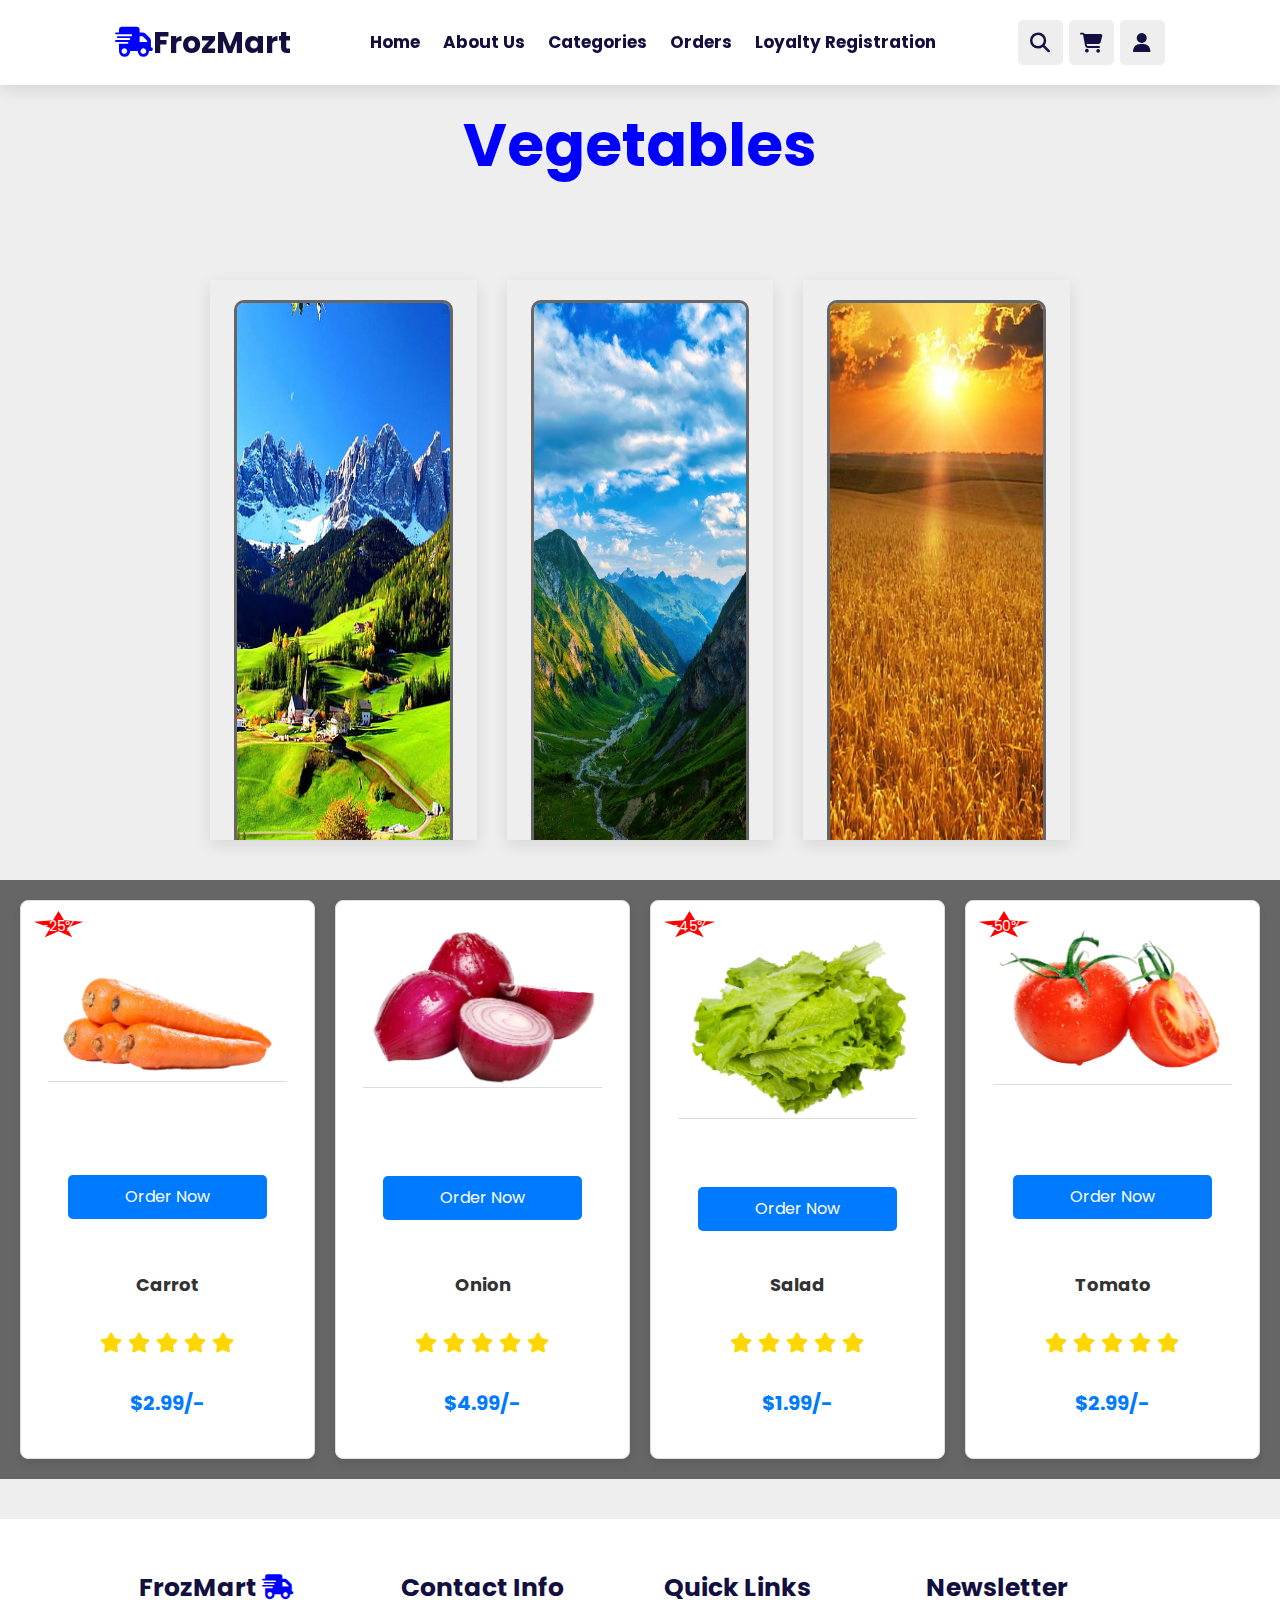
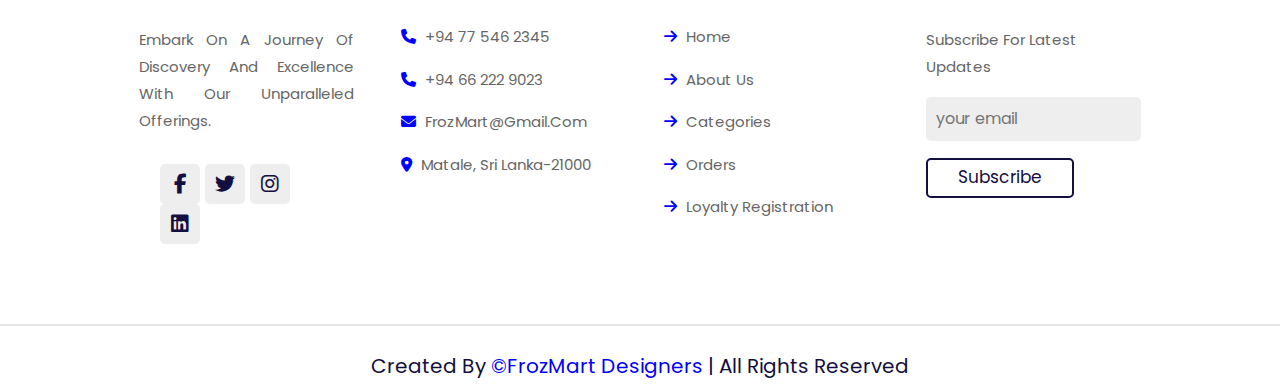
<file: vegetables.html>
<!DOCTYPE html>
<html lang="en">
<head>
    <meta charset="UTF-8">
    <meta name="viewport" content="width=device-width, initial-scale=1.0">
    <title>FrozMart-Vegetables</title>

    <!--reset css for browser-->
    <link rel="stylesheet" href="reset.css">


    <link rel="stylesheet" href="./styles5.css">
    
 <!--font awesome link-->
 <link rel="stylesheet" href="https://cdnjs.cloudflare.com/ajax/libs/font-awesome/6.5.2/css/all.min.css">


</head>
<body>
    <!--header starts-->
    <header class="header">
        <a href="./index.html" class="logo"><i class="fa-solid fa-truck-fast"></i>FrozMart</a>
    
        <nav class="navbar">
            <a href="./index.html">Home</a>
            <a href="./AboutUs.html">About Us</a>
            <a href="./categories.html">Categories</a>
            <a href="./orders.html">Orders</a>
            <a href="./loyalty registration.html">Loyalty Registration</a>
        </nav>
    
        <section class="icons">
            <section class="fas fa-bars" id="menu-btn"></section>
            <section class="fas fa-search" id="search-btn"></section>
            <section class="fas fa-shopping-cart" id="cart-btn"></section>
            <section class="fas fa-user" id="login-btn"></section>
        </section>
    
        
    </header>

    <main>

        <section class="topic">
            <h1>Vegetables</h1>
        </section>

        <section class="card-area">
            <div class="wwrapper">
                <div class="bbox-area">
                    <div class="bbox">
                        <img src="./Images/green valllley.jpg" alt="green valley">
                        <div class="ooverlay">
                            <h3>Green Valley Farms</h3>
                            <p>Green Valley Farms, nestled in the heart of the countryside, is known for its organic farming practices and commitment to sustainability. With over 50 acres of fertile land, Green Valley Farms supplies FROZMART with a variety of fresh, pesticide-free vegetables, including crisp lettuce, juicy tomatoes, and vibrant bell peppers. Their dedication to quality ensures that every vegetable is harvested at its peak, providing our customers with the freshest produce possible.</p>
                        </div>
                    </div>
                    <div class="bbox">
                        <img src="./Images/river valley.jpg" alt="river bend">
                        <div class="ooverlay">
                            <h3>Riverbend Growers</h3>
                            <p>Riverbend Growers, situated along the fertile banks of the Riverbend, is a family-owned farm with a rich tradition of vegetable farming. Known for their exceptional quality and robust flavors, Riverbend Growers supplies FROZMART with a diverse range of vegetables, including sweet corn, tender green beans, and succulent zucchinis. Their commitment to sustainable agriculture and minimal use of chemical fertilizers makes their produce a favorite among health-conscious consumers.</p>
                        </div>
                    </div>
                    <div class="bbox">
                        <img src="./Images/sunshine field.jpg" alt="sunshine field">
                        <div class="ooverlay">
                            <h3>Sunshine Organic Fields</h3>
                            <p>Sunshine Organic Fields, located in the lush regions of the west, specializes in heirloom and rare vegetable varieties. Their farm is a paradise for vegetable enthusiasts, offering everything from colorful rainbow carrots to exotic purple cauliflower. By employing eco-friendly farming techniques and nurturing the soil with natural compost, Sunshine Organic Fields guarantees vegetables that are not only flavorful but also rich in nutrients.</p>
                        </div>
                    </div>
                </div>
            </div>
        </section>

        <section class="ccontainer">
            <div class="ccard">
                <img src="./Images/carrot.png" alt="carrot">
                <span class="discount">-25%</span>
                <div class="panel">
                    <a href="#" class="fas fa-heart"></a>
                    <a href="#" class="fas fa-share"></a>
                    <a href="#" class="fas fa-search"></a>
                </div>
                <a href="#"><button class="bbuton">order now</button></a>
                <div class="iinfo">
                    <h3>carrot</h3>
                    <div class="sstars">
                        <i class="fas fa-star"></i>
                        <i class="fas fa-star"></i>
                        <i class="fas fa-star"></i>
                        <i class="fas fa-star"></i>
                        <i class="fas fa-star"></i>
                    </div>
                    <strong class="pprice">$2.99/-</strong>
                </div>
            </div>

            <div class="ccard">
                <img src="./Images/red-onion.png" alt="onion">
                <div class="panel">
                    <a href="#" class="fas fa-heart"></a>
                    <a href="#" class="fas fa-share"></a>
                    <a href="#" class="fas fa-search"></a>
                </div>
                <a href="#"><button class="bbuton">order now</button></a>
                <div class="iinfo">
                    <h3>onion</h3>
                    <div class="sstars">
                        <i class="fas fa-star"></i>
                        <i class="fas fa-star"></i>
                        <i class="fas fa-star"></i>
                        <i class="fas fa-star"></i>
                        <i class="fas fa-star"></i>
                    </div>
                    <strong class="pprice">$4.99/-</strong>
                </div>
            </div>
            <div class="ccard">
                <img src="./Images/salad.png" alt="salad">
                <span class="discount">-45%</span>
                <div class="panel">
                    <a href="#" class="fas fa-heart"></a>
                    <a href="#" class="fas fa-share"></a>
                    <a href="#" class="fas fa-search"></a>
                </div>
                <a href="#"><button class="bbuton">order now</button></a>
                <div class="iinfo">
                    <h3>salad</h3>
                    <div class="sstars">
                        <i class="fas fa-star"></i>
                        <i class="fas fa-star"></i>
                        <i class="fas fa-star"></i>
                        <i class="fas fa-star"></i>
                        <i class="fas fa-star"></i>
                    </div>
                    <strong class="pprice">$1.99/-</strong>
                </div>
            </div>
            <div class="ccard">
                <img src="./Images/tomatoes.png" alt="tomatoes">
                <span class="discount">-50%</span>
                <div class="panel">
                    <a href="#" class="fas fa-heart"></a>
                    <a href="#" class="fas fa-share"></a>
                    <a href="#" class="fas fa-search"></a>
                </div>
                <a href="#"><button class="bbuton">order now</button></a>
                <div class="iinfo">
                    <h3>tomato</h3>
                    <div class="sstars">
                        <i class="fas fa-star"></i>
                        <i class="fas fa-star"></i>
                        <i class="fas fa-star"></i>
                        <i class="fas fa-star"></i>
                        <i class="fas fa-star"></i>
                    </div>
                    <strong class="pprice">$2.99/-</strong>
                </div>
            </div>
            </section>

  

















    </main>

    <footer>
        <!--footer section starts-->
    
    <section class="footer">
    
    <div class="box-container">
    
        <div class="box">
            <h3>FrozMart <i class="fa-solid fa-truck-fast"></i></h3>
            <p class="footer-note"> Embark on a journey of discovery and excellence with our unparalleled offerings. </p>
            <div class="share">
                <a href="#" class="fab fa-facebook-f"></a>
                <a href="#" class="fab fa-twitter"></a>
                <a href="#" class="fab fa-instagram"></a>
                <a href="#" class="fab fa-linkedin"></a>
            </div>
        </div>
    
        <div class="box">
            <h3>contact info</h3>
            <a href="#" class="links"> <i class="fas fa-phone"></i> +94 77 546 2345 </a>
            <a href="#" class="links"> <i class="fas fa-phone"></i> +94 66 222 9023 </a>
            <a href="#" class="links"> <i class="fa-sharp fa-solid fa-envelope"></i> FrozMart@gmail.com </a>
            <a href="#" class="links"> <i class="fa-sharp fa-solid fa-location-dot"></i> matale, sri lanka-21000 </a>
            </div>
    
            <div class="box">
                <h3>quick links</h3>
                <a href="./index.html" class="links"> <i class="fas fa-arrow-right"></i> Home </a>
                <a href="./AboutUs.html" class="links"> <i class="fas fa-arrow-right"></i> About Us</a>
                <a href="./categories.html" class="links"> <i class="fas fa-arrow-right"></i> Categories </a>
                <a href="./orders.html" class="links"> <i class="fas fa-arrow-right"></i> Orders </a>
                <a href="./loyalty registration.html" class="links"> <i class="fas fa-arrow-right"></i> Loyalty Registration </a>
            </div>
                <div class="box">
                    <h3>newsletter</h3>
                    <p>subscribe for latest updates</p>
                    <input type="email" placeholder="your email" class="email">
                    <input type="submit" value="subscribe" class="btn">
                </div>
        </div>
    
    </div>
    
    <div class="credit"> created by <span> &copy;FrozMart designers </span> | all rights reserved </div>
    
    </section>
    
    
    
    <!--footer section ends-->
    </footer>
    
    
    
    
    
    
    
    
    
    
    
    
    
    
    
    <script src="https://cdn.jsdelivr.net/npm/swiper@11/swiper-bundle.min.js"></script>
        <script src="script.js" defer></script>
</body>
</html>
</file>
<file: styles.css>
/*INDEX PAGE*/


@import url('https://fonts.googleapis.com/css2?family=Poppins:ital,wght@0,100;0,200;0,300;0,400;0,500;0,600;0,700;0,800;0,900;1,100;1,200;1,300;1,400;1,500;1,600;1,700;1,800;1,900&display=swap');

:root{
    --blue:#87cefa;
    --black:#130f40;
    --light-color:#666;
    --dark-color:#0000FF;
    --box-shadow:0 .5rem 1.5rem rgba(0,0,0,.1);
    --border:.2rem solid rgba(0,0,0,.1);
    --outline:.1rem solid rgba(0,0,0,.1);
    --outline-hover:.2rem solid var(--black);
}

*{
    font-family: "Poppins", sans-serif;
    margin: 0; padding: 0;
    box-sizing: border-box;
    outline: none; border: none;
    text-decoration: none;
    text-transform: capitalize;
    transition: all .4s linear;
}
*::before,
*::after{
    padding: 0;
    margin: 0;
    box-sizing: border-box;
}

html {
    font-size: 62.5%;
    overflow-x: hidden;
    scroll-behavior: smooth;
    scroll-padding-top: 7rem;
}

body {
    background: #eee;
}

div {
    padding: 2rem 9%;
}

.heading {
    text-align: center;
    padding: 2rem 0;
    padding-bottom: 3rem;
    font-size: 3.5rem;
    color: var(--black);
}

.heading span {
    background: var(--dark-color);
    color: #fff;
    display: inline-block;
    padding: .5rem 3rem;
    clip-path: polygon(100% 0, 93% 50%, 100% 99%, 0% 100%, 7% 50%, 0% 0%);
}

.btn {
    margin-top: 1rem;
    display: inline-block;
    padding: .5rem 3rem;
    font-size: 1.7rem;
    border-radius: .5rem;
    border: .2rem solid var(--black);
    color: var(--black);
    cursor: pointer;
    background: #fff;
}

.btn:hover {
    background: var(--dark-color);
    color: #fff;
}

.header {
    position: fixed;
    top: 0; left: 0; right: 0;
    z-index: 1000;
    display: flex;
    align-items: center;
    justify-content: space-between;
    padding: 2rem 9%;
    background: #fff;
    box-shadow: var(--box-shadow);
}

.header .logo {
    font-size: 3em;
    font-weight: bolder;
    color: var(--black);
}

.header .logo i {
    color: var(--dark-color);
}

.header .navbar a {
    font-size: 1.7rem;
    margin: 0 1rem;
    color: var(--black);
    position: relative;
    text-decoration: none;
    font-weight: bold;
}

.header .navbar a::after {
    content: "";
    position: absolute;
    background-color: var(--dark-color);
    height: 3px;
    width: 0%;
    left: 0;
    bottom: -10px;
    transition: 0.3s;
}

.header .navbar a:hover {
    color: var(--dark-color);
}

.header .navbar a:hover::after {
    width: 100%;
}

.header .navbar a.active {
    background: var(--blue);
    color: #fff;
    box-shadow: var(--box-shadowS);
}

.header .icons section {
    height: 4.5rem;
    width: 4.5rem;
    line-height: 4.5rem;
    border-radius: .5rem;
    background: #eee;
    color: var(--black);
    font-size: 2rem;
    margin-left: .3rem;
    cursor: pointer;
    text-align: center;
}

.header .icons section:hover {
    background: var(--dark-color);
    color: #fff;
}

#menu-btn {
    display: none;
}

.header .search-form {
    position: absolute;
    top: 110%; right: 3%;
    width: 50rem;
    height: 5rem;
    background: #fff;
    border-radius: .5rem;
    overflow: hidden;
    display: flex;
    align-items: center;
    box-shadow: var(--box-shadow);
}

.header .search-form label:hover {
    color: var(--blue);
}

.header .shopping-cart {
    position: absolute;
    top: 110%; right: 2rem;
    padding: 1rem;
    border-radius: .5rem;
    box-shadow: var(--box-shadow);
    width: 35rem;
    background: #fff;
}

.header .shopping-cart.active {
    right: -60rem;
    transition: .1s linear;
}

.header .shopping-cart .box {
    display: flex;
    align-items: center;
    gap: 1rem;
    position: relative;
    margin: 1rem 0;
}

.header .shopping-cart .box img {
    height: 10rem;
}

.header .shopping-cart .box .fa-trash {
    font-size: 2rem;
    position: absolute;
    top: 50%; right: 2rem;
    cursor: pointer;
    color: var(--light-color);
    transform: translateY(-50%);
}

.header .shopping-cart .box .fa-trash:hover {
    color: var(--dark-color);
}

.header .shopping-cart .box .content h3 {
    color: var(--black);
    font-size: 1.7rem;
    padding-bottom: 1rem;
}

.header .shopping-cart .box .content span {
    color: var(--light-color);
    font-size: 1.6rem;
}

.header .shopping-cart .box .content .quanity {
    padding-left: 1rem;
}

.header .shopping-cart .total {
    font-size: 2.5rem;
    padding: 1rem 0;
    text-align: center;
    color: var(--black);
}

.header .shopping-cart .btn {
    display: block;
    text-align: center;
    margin: 1rem;
}

.header .login-form {
    position: absolute;
    top: 110%; right: 2rem;
    width: 30rem;
    box-shadow: var(--box-shadow);
    padding: 2rem;
    border-radius: .5rem;
    background: #fff;
    text-align: center;
}

.header .login-form.active {
    right: -60rem;
    transition: .1s linear;
}

.header .login-form h3 {
    font-size: 2.5rem;
    text-transform: uppercase;
    color: var(--black);
}

.header .login-form .box {
    width: 100%;
    margin: .7rem 0;
    background: #eee;
    border-radius: .5rem;
    padding: 1rem;
    font-size: 1.6rem;
    color: var(--black);
    text-transform: none;
}

.header .login-form p {
    font-size: 1.4rem;
    padding: .5rem 0;
    color: var(--light-color);
}

.header .login-form p a {
    color: var(--dark-color);
    text-decoration: underline;
}

.home {
    display: flex;
    align-items: center;
    justify-content: center;
    background: url(./Images/home\ groc.png) no-repeat;
    background-position: center;
    background-size: cover;
    padding-top: 17rem;
    padding-bottom: 10rem;
}

.home .content {
    text-align: center;
    width: 90rem;
}

.home .content h3 {
    color: var(--black);
    font-size: 3.3rem;
}

.home .content h3 span {
    color: var(--dark-color);
}

.home .content p {
    color: var(--black);
    font-family: Impact, Haettenschweiler, 'Arial Narrow Bold', sans-serif;
    font-size: 1.8rem;
    padding: 1rem 0;
    line-height: 1.8;
}

.features .box-container {
    display: grid;
    grid-template-columns: repeat(auto-fit, minmax(30rem, 1fr));
    gap: 1.5rem;
}

.features .box-container .box {
    padding: 3rem 2rem;
    background: #fff;
    outline: var(--outline);
    outline-offset: -1rem;
    text-align: center;
    box-shadow: var(--box-shadow);
}

.features .box-container .box:hover {
    outline: var(--outline-hover);
    outline-offset: 0rem;
}

.features .box-container .box h3 {
    font-size: 2.5rem;
    line-height: 1.8;
    color: var(--black);
}

.freshandorganiclist1 {
    text-align: center, justify;
    margin-left: .5rem;
    font-size: 1.5rem;
    color: var(--light-color);
}

.freshandorganiclist2 {
    text-align: center, justify;
    margin-left: .5rem;
    font-size: 1.5rem;
    color: var(--light-color);
}

.freshandorganiclist3 {
    text-align: center, justify;
    margin-left: .5rem;
    font-size: 1.5rem;
    color: var(--light-color);
}

.boxdelivery {
    margin-left: -5rem;
}

.paymentdev {
    margin-top: -2.9rem;
}

.background1 {
    min-height: 100vh;
    display: flex;
    justify-content: center;
    align-items: center;
    position: relative;
    margin-top: 3rem;
    margin-bottom: 5rem;
    margin-left: 5rem;
    margin-right: 5rem;
    box-shadow: var(--box-shadow);
}

.background1::before {
    content: '';
    background-image: url(./Images/supermarket\ bg.jpg);
    background-repeat: no-repeat;
    background-size: cover;
    background-position: center;
    position: absolute;
    top: 0;
    left: 0;
    bottom: 0;
    right: 0;
    opacity: 0.35;
}

.tra {
    font-size: 50px;
    text-align: center;
    margin-bottom: 60rem;
    position: absolute;
}

.tra span {
    color: var(--dark-color);
}

.tra1 {
    color: var(--black);
    margin-top: -60rem;
    text-align: justify;
    font-size: 2rem;
    font-weight: bolder;
    position: absolute;
    padding-right: 10rem;
}

.tra2 {
    color: var(--black);
    margin-top: -40rem;
    text-align: justify;
    font-size: 2rem;
    font-weight: bolder;
    position: absolute;
    padding-right: 10rem;
}

.products .product-slider {
    padding: 1rem;
}

.products .product-slider:first-child {
    margin-bottom: 2rem;
}

.products .product-slider .box {
    background: #fff;
    border-radius: .5rem;
    text-align: center;
    padding: 3rem 2rem;
    outline-offset: -1rem;
    outline: var(--outline);
    box-shadow: var(--box-shadow);
    transition: .1s linear;
}

.products .product-slider .box:hover {
    outline-offset: 0rem;
    outline: var(--outline-hover);
}

.products .product-slider .box img {
    height: 20rem;
}

.products .product-slider .box h3 {
    font-size: 2.5rem;
    color: var(--black);
}

.products .product-slider .box .price {
    font-size: 2rem;
    color: var(--light-color);
    padding: .5rem 0;
}

.products .product-slider .box .stars i {
    font-size: 1.7rem;
    color: var(--dark-color);
    padding: .5rem 0;
}

.products .product-slider .box .orange {
    padding-left: 20%;
}

.products .product-slider .box .foundation {
    padding-left: 35%;
}

.products .product-slider .box .cheese {
    padding-left: 28%;
}

.products .product-slider .box .carrot {
    padding-left: 22%;
}

.products .product-slider .box .ice-cream {
    padding-left: 35%;
}

.products .product-slider .box .Mascara {
    padding-left: 31%;
}

.products .product-slider .box .banana {
    padding-left: 17%;
}

.products .product-slider .box .cream-cheese {
    padding-left: 34%;
}

.products .product-slider .box .face-primer {
    padding-left: 34%;
}

.products .product-slider .box .lipstick {
    padding-left: 15%;
}

.footer {
    background: #fff;
}

.footer .box-container {
    display: grid;
    grid-template-columns: repeat(auto-fit, minmax(25rem, 1fr));
}

.footer-note {
    text-align: justify;
    justify-content: left;
}

.footer .box-container .box h3 {
    font-size: 2.5rem;
    color: var(--black);
    padding: 1rem 0;
}

.footer .box-container .box h3 i {
    color: var(--dark-color);
}

.footer .box-container .box .links {
    display: block;
    font-size: 1.5rem;
    color: var(--light-color);
    padding: 1rem 0;
}

.footer .box-container .box .links i {
    color: var(--dark-color);
    padding-right: .5rem;
}

.footer .box-container .box .links:hover i {
    padding-right: 2rem;
}

.footer .box-container .box p {
    line-height: 1.8;
    font-size: 1.5rem;
    color: var(--light-color);
    padding: 1rem 0;
}

.footer .box-container .box .share a {
    height: 4rem;
    width: 4rem;
    line-height: 4rem;
    border-radius: .5rem;
    font-size: 2rem;
    color: var(--black);
    margin-left: .2rem;
    background: #eee;
    text-align: center;
}

.footer .box-container .box .share a:hover {
    background: var(--dark-color);
    color: #fff;
}

.footer .box-container .box .email {
    width: 100%;
    margin: .7rem 0;
    padding: 1rem;
    border-radius: .5rem;
    background: #eee;
    font-size: 1.6rem;
    color: var(--black);
    text-transform: none;
}

.footer .credit {
    text-align: center;
    margin-top: 2rem;
    padding: 1rem;
    padding-top: 2.5rem;
    font-size: 2rem;
    color: var(--black);
    border-top: var(--border);
}

.footer .credit span {
    color: var(--dark-color);
}

/* Media Queries for responsiveness */

@media (max-width: 1200px) {
    div {
        padding: 2rem 5%;
    }

    .header {
        padding: 1rem 5%;
    }

    .header .logo {
        font-size: 2.5em;
    }

    .header .navbar a {
        font-size: 1.5rem;
        margin: 0 .5rem;
    }
}

@media (max-width: 768px) {
    html {
        font-size: 55%;
    }

    .heading {
        font-size: 3rem;
    }

    .heading span {
        padding: .5rem 2rem;
    }

    .btn {
        padding: .5rem 2rem;
        font-size: 1.5rem;
    }

    .header {
        padding: 1rem 5%;
        flex-direction: column;
    }

    .header .logo {
        font-size: 2.5rem;
    }

    .header .navbar {
        display: none;
    }

    .header .icons {
        display: flex;
        justify-content: center;
        margin-top: 1rem;
    }

    #menu-btn {
        display: inline-block;
        font-size: 2.5rem;
        cursor: pointer;
    }

    .home {
        padding-top: 10rem;
        padding-bottom: 5rem;
    }

    .home .content {
        width: 100%;
    }

    .home .content h3 {
        font-size: 3rem;
    }

    .home .content p {
        font-size: 1.5rem;
    }

    .features .box-container {
        grid-template-columns: 1fr;
    }

    .background1 {
        margin-left: 2rem;
        margin-right: 2rem;
    }

    .footer .box-container {
        grid-template-columns: 1fr;
    }
}

@media (max-width: 480px) {
    html {
        font-size: 50%;
    }

    .heading {
        font-size: 2.5rem;
    }

    .heading span {
        padding: .5rem 1rem;
    }

    .btn {
        padding: .5rem 1.5rem;
        font-size: 1.4rem;
    }

    .header {
        padding: 1rem 2%;
    }

    .header .logo {
        font-size: 2rem;
    }

    .header .icons section {
        height: 4rem;
        width: 4rem;
        line-height: 4rem;
        font-size: 1.8rem;
    }

    .home {
        padding-top: 8rem;
        padding-bottom: 3rem;
    }

    .home .content h3 {
        font-size: 2.5rem;
    }

    .home .content p {
        font-size: 1.4rem;
    }

    .background1 {
        margin-left: 1rem;
        margin-right: 1rem;
    }
}
</file>
<file: styles2.css>
/*AboutUs starts*/

@import url('https://fonts.googleapis.com/css2?family=Poppins:ital,wght@0,100;0,200;0,300;0,400;0,500;0,600;0,700;0,800;0,900;1,100;1,200;1,300;1,400;1,500;1,600;1,700;1,800;1,900&display=swap');

:root{
    --blue:#87cefa;
    --black:#130f40;
    --light-color:#666;
    --dark-color:#0000FF;
    --box-shadow:0 .5rem 1.5rem rgba(0,0,0,.1);
    --border:.2rem solid rgba(0,0,0,.1);
    --outline:.1rem solid rgba(0,0,0,.1);
    --outline-hover:.2rem solid var(--black);
}

*{
    font-family: "Poppins", sans-serif;
    margin: 0; padding: 0;
    box-sizing: border-box;
    outline: none; border: none;
    text-decoration: none;
    text-transform: capitalize;
    transition: all .4s linear;
}

*::before,
*::after{
    padding: 0;
    margin: 0;
    box-sizing: border-box;
}

html {
    font-size: 62.5%;
    overflow-x: hidden;
    scroll-behavior: smooth;
    scroll-padding-top: 7rem;
}

body {
    background: #eee;
}

div {
    padding: 2rem 9%;
}

.heading {
    text-align: center;
    padding: 2rem 0;
    padding-bottom: 3rem;
    font-size: 3.5rem;
    color: var(--black);
}

.heading span {
    background: var(--dark-color);
    color: #fff;
    display: inline-block;
    padding: .5rem 3rem;
    clip-path: polygon(100% 0, 93% 50%, 100% 99%, 0% 100%, 7% 50%, 0% 0%);
}

.btn {
    margin-top: 1rem;
    display: inline-block;
    padding: .5rem 3rem;
    font-size: 1.7rem;
    border-radius: .5rem;
    border: .2rem solid var(--black);
    color: var(--black);
    cursor: pointer;
    background: #fff;
}

.btn:hover {
    background: var(--dark-color);
    color: #fff;
}

.header {
    position: fixed;
    top: 0; left: 0; right: 0;
    z-index: 1000;
    display: flex;
    align-items: center;
    justify-content: space-between;
    padding: 2rem 9%;
    background: #fff;
    box-shadow: var(--box-shadow);
}

.header .logo {
    font-size: 3em;
    font-weight: bolder;
    color: var(--black);
}

.header .logo i {
    color: var(--dark-color);
}

.header .navbar a {
    font-size: 1.7rem;
    margin: 0 1rem;
    color: var(--black);
    position: relative;
    text-decoration: none;
    font-weight: bold;
}

.header .navbar a::after {
    content: "";
    position: absolute;
    background-color: var(--dark-color);
    height: 3px;
    width: 0%;
    left: 0;
    bottom: -10px;
    transition: 0.3s;
}

.header .navbar a:hover {
    color: var(--dark-color);
}

.header .navbar a:hover::after {
    width: 100%;
}

.header .navbar a.active {
    background: var(--blue);
    color: #fff;
    box-shadow: var(--box-shadowS);
}

.header .icons section {
    height: 4.5rem;
    width: 4.5rem;
    line-height: 4.5rem;
    border-radius: .5rem;
    background: #eee;
    color: var(--black);
    font-size: 2rem;
    margin-left: .3rem;
    cursor: pointer;
    text-align: center;
}

.header .icons section:hover {
    background: var(--dark-color);
    color: #fff;
}

#menu-btn {
    display: none;
}

.header .search-form {
    position: absolute;
    top: 110%; right: 3%;
    width: 50rem;
    height: 5rem;
    background: #fff;
    border-radius: .5rem;
    overflow: hidden;
    display: flex;
    align-items: center;
    box-shadow: var(--box-shadow);
}

.header .search-form label:hover {
    color: var(--blue);
}

.header .shopping-cart {
    position: absolute;
    top: 110%; right: 2rem;
    padding: 1rem;
    border-radius: .5rem;
    box-shadow: var(--box-shadow);
    width: 35rem;
    background: #fff;
}

.header .shopping-cart.active {
    right: -60rem;
    transition: .1s linear;
}

.header .shopping-cart .box {
    display: flex;
    align-items: center;
    gap: 1rem;
    position: relative;
    margin: 1rem 0;
}

.header .shopping-cart .box img {
    height: 10rem;
}

.header .shopping-cart .box .fa-trash {
    font-size: 2rem;
    position: absolute;
    top: 50%; right: 2rem;
    cursor: pointer;
    color: var(--light-color);
    transform: translateY(-50%);
}

.header .shopping-cart .box .fa-trash:hover {
    color: var(--dark-color);
}

.header .shopping-cart .box .content h3 {
    color: var(--black);
    font-size: 1.7rem;
    padding-bottom: 1rem;
}

.header .shopping-cart .box .content span {
    color: var(--light-color);
    font-size: 1.6rem;
}

.header .shopping-cart .box .content .quanity {
    padding-left: 1rem;
}

.header .shopping-cart .total {
    font-size: 2.5rem;
    padding: 1rem 0;
    text-align: center;
    color: var(--black);
}

.header .shopping-cart .btn {
    display: block;
    text-align: center;
    margin: 1rem;
}

.header .login-form {
    position: absolute;
    top: 110%; right: 2rem;
    width: 30rem;
    box-shadow: var(--box-shadow);
    padding: 2rem;
    border-radius: .5rem;
    background: #fff;
    text-align: center;
}

.header .login-form.active {
    right: -60rem;
    transition: .1s linear;
}

.header .login-form h3 {
    font-size: 2.5rem;
    text-transform: uppercase;
    color: var(--black);
}

.header .login-form .box {
    width: 100%;
    margin: .7rem 0;
    background: #eee;
    border-radius: .5rem;
    padding: 1rem;
    font-size: 1.6rem;
    color: var(--black);
    text-transform: none;
}

.header .login-form p {
    font-size: 1.4rem;
    padding: .5rem 0;
    color: var(--light-color);
}

.header .login-form p a {
    color: var(--dark-color);
    text-decoration: underline;
}

.home{
    display: flex;
    align-items: center;
    justify-content: center;
    background: url(./Images/home\ groc.png) no-repeat;
    background-position: center;
    background-size: cover;
    padding-top: 17rem;
    padding-bottom: 10rem;
}

.home .content{
    text-align: center;
    width: 90rem;
}

.home .content h3{
    color: var(--black);
    font-size: 3.3rem;
}

.home .content h3 span{
    color: var(--dark-color);
}

.home .content p{
    color: var(--black);
    font-family: Impact, Haettenschweiler, 'Arial Narrow Bold', sans-serif;
    font-size: 1.8rem;
    padding: 1rem 0;
    line-height: 1.8;
}

.features .box-container{
    display: grid;
    grid-template-columns: repeat(auto-fit, minmax(30rem, 1fr));
    gap: 1.5rem;
}

.features .box-container .box{
    padding: 3rem 2rem;
    background: #fff;
    outline: var(--outline);
    outline-offset: -1rem;
    text-align: center;
    box-shadow: var(--box-shadow);
}

.features .box-container .box:hover{
    outline: var(--outline-hover);
    outline-offset: 0rem;
}

.features .box-container .box h3{
    font-size: 2.5rem;
    line-height: 1.8;
    color: var(--black);
}

.footer{
        background: #fff;
    }
    
    .footer .box-container{
        display: grid;
        grid-template-columns: repeat(auto-fit, minmax(25rem, 1fr));
    }
    
    .footer-note{
        text-align: justify;
        justify-content: left;
    }
    
    .footer .box-container .box h3{
        font-size: 2.5rem;
        color: var(--black);
        padding: 1rem 0;
    }
    
    .footer .box-container .box h3 i{
        color: var(--dark-color);
    }
    
    .footer .box-container .box .links{
        display: block;
        font-size: 1.5rem;
        color: var(--light-color);
        padding: 1rem 0;
    }
    
    .footer .box-container .box .links i{
        color: var(--dark-color);
        padding-right: .5rem;
    }
    
    .footer .box-container .box .links:hover i{
        padding-right: 2rem;
    }
    
    
    .footer .box-container .box p{
        line-height: 1.8;
        font-size: 1.5rem;
        color: var(--light-color);
        padding: 1rem 0;
    }
    
    .footer .box-container .box .share a{
        height: 4rem;
        width: 4rem;
        line-height: 4rem;
        border-radius: .5rem;
        font-size: 2rem;
        color: var(--black);
        margin-left: .2rem;
        background: #eee;
        text-align: center;
    }
    
    .footer .box-container .box .share a:hover{
        background: var(--dark-color);
        color: #fff;
    }
    
    .footer .box-container .box .email{
        width: 100%;
        margin: .7rem 0;
        padding: 1rem;
        border-radius: .5rem;
        background: #eee;
        font-size: 1.6rem;
        color: var(--black);
        text-transform: none;
    }
    
    .footer .credit{
        text-align: center;
        margin-top: 2rem;
        padding: 1rem;
        padding-top: 2.5rem;
        font-size: 2rem;
        color: var(--black);
        border-top: var(--border);
    }
    
    .footer .credit span{
        color: var(--dark-color);
    }

main {
    display: flex;
    flex-wrap: wrap;
    justify-content: space-around;
    padding: 6rem;
}

.branch {
    width: 300px;
    margin: 20px;
    background-color: white;
    box-shadow: var(--box-shadow);
    transition: box-shadow 0.3s ease;
    position: relative;
    display: inline-block;
}

.branch::before {
    content: '';
    position: absolute;
    top: -5px;
    left: -5px;
    right: -5px;
    bottom: -5px;
    background: linear-gradient(45deg, blue, cyan, blue);
    background-size: 400% 400%;
    border-radius: 10px;
    z-index: -1;
    opacity: 0;
    transition: opacity 0.3s ease-in-out;
}

.branch:hover::before {
    opacity: 1;
    animation: gradient-animation 3s infinite;
}

.branch img {
    width: 100%;
    height: auto;
}

.branch-info {
    padding: 20px;
}

.branch-info h2 {
    color: var(--dark-color);
}

.branch-info p {
    color: #555;
    text-align: justify;
}

.headingbranch{
    padding-top: 10rem;
    text-align: center;
    font-size: 3rem;
}

.headingbranch span{
    background: var(--dark-color);
    color: #fff;
    display: inline-block;
    padding: .5rem 3rem;
    clip-path: polygon(100% 0, 93% 50%, 100% 99%, 0% 100%, 7% 50%, 0% 0%);
}


.summary-table{
    padding-top: 5rem;
    text-align: center;
    font-size: 2rem;
}


.summary-table span{
    background: var(--dark-color);
    color: #fff;
    display: inline-block;
    padding: .5rem 3rem;
    clip-path: polygon(100% 0, 93% 50%, 100% 99%, 0% 100%, 7% 50%, 0% 0%);
    text-align: center;
}

table {
    width: 100%;
    border-collapse: collapse;
    margin-top: 4rem;
    background: #fff;
    border: 2px solid var(--dark-color);
}

th, td {
    padding: 10px;
    text-align: left;
    border: 1px solid var(--dark-color);
}
tfoot td {
    background-color: #D3D3D3;
    text-align: center;
}

.tbheading{
    text-align: center;
}

iframe{
    margin-top: 3rem;
    margin-left: 15rem;
    width: 80%;
    height: 500px;
    filter: invert(100%);
}

.mainbranch {
    width: 700px;
    margin: 30px;
    background-color: white;
    box-shadow: var(--box-shadow);
    transition: box-shadow 0.3s ease;
    position: absolute;
    top: 20rem;
    left: 48%;
    transform: translate(-50%, -50%);
    position: relative;
    display: inline-block;
}

.mainbranch::before {
    content: '';
    position: absolute;
    top: -5px;
    left: -5px;
    right: -5px;
    bottom: -5px;
    background: linear-gradient(45deg, blue, cyan,rgb(32, 225, 255), blue);
    background-size: 400% 400%;
    border-radius: 10px;
    z-index: -1;
    opacity: 0;
    transition: opacity 0.3s ease-in-out;
    box-shadow: 0 0 30px 15px rgba(0, 183, 255, 0.6);
}

.mainbranch:hover::before {
    opacity: 1;
    animation: gradient-animation 2s infinite;
}

@keyframes gradient-animation {
    0% {
        background-position: 0% 50%;
    }
    50% {
        background-position: 100% 50%;
    }
    100% {
        background-position: 0% 50%;
    }
}

.mainbranch img{
    display: flexbox;
    justify-content: center;
    width: 300rem;
    height: 300px;
}

.mainbranch:hover{
    box-shadow: var(--box-shadow);
    color: #fff;
}

.AboutUs{
    margin-top: 10rem;
    text-align: center;
    font-size: 2.5rem;
    text-shadow: var(--box-shadow);

}

.AboutUs span{
    color: var(--dark-color);
}

.note{
    text-align: justify;
    background:linear-gradient(135deg, #007bff, #00aaff);
    border-radius: 1rem;
    border: 4px solid var(--dark-color);
    padding: 50px 20px;
    position: relative;
    display: inline-block;
    color: #fff;
    font-size: medium;
}


.mainbranchnote{
    font-weight: bolder;
}



@media (max-width: 1200px) {
    html {
        font-size: 60%;
    }

    .header {
        padding: 1.5rem 8%;
    }

    .home {
        padding-top: 16rem;
        padding-bottom: 9rem;
    }

    .home .content h3 {
        font-size: 3.2rem;
    }

    .home .content p {
        font-size: 1.7rem;
    }

    .features .box-container {
        grid-template-columns: repeat(auto-fit, minmax(28rem, 1fr));
    }
}
@media (max-width: 1200px) {
    html {
        font-size: 60%;
    }

    .header {
        padding: 1.5rem 8%;
    }

    .home {
        padding-top: 16rem;
        padding-bottom: 9rem;
    }

    .home .content h3 {
        font-size: 3.2rem;
    }

    .home .content p {
        font-size: 1.7rem;
    }

    .features .box-container {
        grid-template-columns: repeat(auto-fit, minmax(28rem, 1fr));
    }
}

@media (max-width: 991px) {
    html {
        font-size: 55%;
    }

    .header {
        padding: 1.5rem 4%;
    }

    .home {
        padding-top: 14rem;
        padding-bottom: 7rem;
    }

    .home .content h3 {
        font-size: 3rem;
    }

    .home .content p {
        font-size: 1.6rem;
    }

    .features .box-container {
        grid-template-columns: repeat(auto-fit, minmax(26rem, 1fr));
    }

    .branch, .mainbranch {
        width: 100%;
        margin: 10px 0;
    }

    iframe {
        width: 100%;
        margin-left: 0;
    }
}

@media (max-width: 768px) {
    html {
        font-size: 50%;
    }

    .header {
        padding: 1rem 3%;
    }

    .home {
        padding-top: 12rem;
        padding-bottom: 5rem;
    }

    .home .content h3 {
        font-size: 2.8rem;
    }

    .home .content p {
        font-size: 1.5rem;
    }

    .features .box-container {
        grid-template-columns: repeat(auto-fit, minmax(24rem, 1fr));
    }

    .branch-info h2 {
        font-size: 2rem;
    }

    .branch-info p {
        font-size: 1.4rem;
    }

    .headingbranch {
        font-size: 2.5rem;
    }

    .headingbranch span {
        padding: .5rem 2rem;
    }

    .summary-table {
        font-size: 1.8rem;
    }

    .summary-table span {
        padding: .5rem 2rem;
    }

    table {
        font-size: 1.2rem;
    }

    iframe {
        height: 400px;
    }
}

@media (max-width: 480px) {
    html {
        font-size: 45%;
    }

    .header {
        padding: 1rem 2%;
    }

    .home {
        padding-top: 10rem;
        padding-bottom: 4rem;
    }

    .home .content h3 {
        font-size: 2.5rem;
    }

    .home .content p {
        font-size: 1.4rem;
    }

    .features .box-container {
        grid-template-columns: 1fr;
    }

    .branch-info h2 {
        font-size: 1.8rem;
    }

    .branch-info p {
        font-size: 1.3rem;
    }

    .headingbranch {
        font-size: 2rem;
    }

    .headingbranch span {
        padding: .5rem 1.5rem;
    }

    .summary-table {
        font-size: 1.6rem;
    }

    .summary-table span {
        padding: .5rem 1.5rem;
    }

    table {
        font-size: 1rem;
    }

    iframe {
        height: 300px;
    }
}
</file>
<file: styles3.css>
/*PRODUCTS PAGE*/


@import url('https://fonts.googleapis.com/css2?family=Poppins:ital,wght@0,100;0,200;0,300;0,400;0,500;0,600;0,700;0,800;0,900;1,100;1,200;1,300;1,400;1,500;1,600;1,700;1,800;1,900&display=swap');

:root{
    --blue:#87cefa;
    --black:#130f40;
    --light-color:#666;
    --dark-color:#0000FF;
    --box-shadow:0 .5rem 1.5rem rgba(0,0,0,.1);
    --border:.2rem solid rgba(0,0,0,.1);
    --outline:.1rem solid rgba(0,0,0,.1);
    --outline-hover:.2rem solid var(--black);
}

*{
    font-family: "Poppins", sans-serif;
    margin: 0; padding: 0;
    box-sizing: border-box;
    outline: none; border: none;
    text-decoration: none;
    text-transform: capitalize;
    transition: all .4s linear;
}
*::before,
*::after{
    padding: 0;
    margin: 0;
    box-sizing: border-box;
}

html{
    font-size: 62.5%;
    overflow-x: hidden;
    scroll-behavior: smooth;
    scroll-padding-top: 7rem;
}

body{
    background: #eee;
}

div{
    padding: 2rem 9%;
}

.heading{
    text-align: center;
    padding: 2rem 0;
    padding-bottom: 3rem;
    font-size: 3.5rem;
    color: var(--black);
}

.heading span{
    background: var(--dark-color);
    color: #fff;
    display: inline-block;
    padding: .5rem 3rem;
    clip-path: polygon(100% 0, 93% 50%, 100% 99%, 0% 100%, 7% 50%, 0% 0%);
}

.btn{
    margin-top: 1rem;
    display: inline-block;
    padding: .5rem 3rem;
    font-size: 1.7rem;
    border-radius: .5rem;
    border: .2rem solid var(--black);
    color: var(--black);
    cursor: pointer;
    background: #fff;
}

.btn:hover{
    background: var(--dark-color);
    color: #fff;
}

.header{
    position: fixed;
    top: 0; left: 0; right: 0;
    z-index: 1000;
    display: flex;
    align-items: center;
    justify-content: space-between;
    padding: 2rem 9%;
    background: #fff;
    box-shadow: var(--box-shadow);
}

.header .logo{
    font-size: 3em;
    font-weight: bolder;
    color: var(--black);
}

.header .logo i{
    color: var(--dark-color);
}

.header .navbar a{
    font-size: 1.7rem;
    margin: 0 1rem;
    color: var(--black);
    position: relative;
    text-decoration: none;
    font-weight: bold;
}

.header .navbar a::after{
    content: "";
    position: absolute;
    background-color: var(--dark-color);
    height: 3px;
    width: 0%;
    left: 0;
    bottom: -10px;
    transition: 0.3s;
}

.header .navbar a:hover{
    color: var(--dark-color);
}

.header .navbar a:hover::after{
    width: 100%;
}

.header .navbar a.active{
    background: var(--blue);
    color: #fff;
    box-shadow: var(--box-shadowS);
}



.header .icons section{
    height: 4.5rem;
    width: 4.5rem;
    line-height: 4.5rem;
    border-radius: .5rem;
    background: #eee;
    color: var(--black);
    font-size: 2rem;
    margin-left: .3rem;
    cursor: pointer;
    text-align: center;
}

.header .icons section:hover{
    background: var(--dark-color);
    color: #fff;
}

#menu-btn{
    display: none;
}

.header .search-form{
    position: absolute;
    top: 110%; right: 3%;
    width: 50rem;
    height: 5rem;
    background: #fff;
    border-radius: .5rem;
    overflow: hidden;
    display: flex;
    align-items: center;
    box-shadow: var(--box-shadow);
}

.header .search-form.active{
    right: -90rem;
    transition: .1s linear;
}

.header .search-form input{
    height: 100%;
    width: 100%;
    background: none;
    text-transform: none;
    font-size: 1.6rem;
    color: var(--black);
    padding: 0 1.5rem;
}

.header .search-form label{
    font-size: 2.2rem;
    padding-right: 1.5rem;
    color: var(--black);
    cursor: pointer;
}

.header .search-form label:hover{
    color: var(--blue);
}

.header .shopping-cart{
    position: absolute;
    top: 110%; right: 2rem;
    padding: 1rem;
    border-radius: .5rem;
    box-shadow: var(--box-shadow);
    width: 35rem;
    background: #fff;
}

.header .shopping-cart.active{
    right: -60rem;
    transition: .1s linear;
}

.header .shopping-cart .box{
    display: flex;
    align-items: center;
    gap: 1rem;
    position: relative;
    margin: 1rem 0;
}

.header .shopping-cart .box img{
    height: 10rem;
}

.header .shopping-cart .box .fa-trash{
    font-size: 2rem;
    position: absolute;
    top: 50%; right: 2rem;
    cursor: pointer;
    color: var(--light-color);
    transform: translateY(-50%);
}

.header .shopping-cart .box .fa-trash:hover{
    color: var(--dark-color);
}

.header .shopping-cart .box .content h3{
    color: var(--black);
    font-size: 1.7rem;
    padding-bottom: 1rem;
}

.header .shopping-cart .box .content span{
    color: var(--light-color);
    font-size: 1.6rem;
}

.header .shopping-cart .box .content .quanity{
    padding-left: 1rem;
}

.header .shopping-cart .total{
    font-size: 2.5rem;
    padding: 1rem 0;
    text-align: center;
    color: var(--black);
}

.header .shopping-cart .btn{
    display: block;
    text-align: center;
    margin: 1rem;
}

.header .login-form{
    position: absolute;
    top: 110%; right: 2rem;
    width: 30rem;
    box-shadow: var(--box-shadow);
    padding: 2rem;
    border-radius: .5rem;
    background: #fff;
    text-align: center;
}

.header .login-form.active{
    right: -60rem;
    transition: .1s linear;
}

.header .login-form h3{
    font-size: 2.5rem;
    text-transform: uppercase;
    color: var(--black);
}

.header .login-form .box{
    width: 100%;
    margin: .7rem 0;
    background: #eee;
    border-radius: .5rem;
    padding: 1rem;
    font-size: 1.6rem;
    color: var(--black);
    text-transform: none;
}

.header .login-form p{
    font-size: 1.4rem;
    padding: .5rem 0;
    color: var(--light-color);
}

.header .login-form p a{
    color: var(--dark-color);
    text-decoration: underline;
}

.allcards{
    padding-top: 10rem;
    padding-bottom: 10rem;
    padding-right: 5rem;
    display: flex;
    justify-content: center;
    justify-content: space-evenly;
    width: 100%;
}

.card{
    width: 280px;
    height: 360px;
    background: #fff;
    display: flex;
    align-items: flex-end;
    padding: 2rem 1rem;
    position: relative;
    box-shadow: var(--box-shadow);
    transition: 1s all ease-in-out;
}

.card:hover{
    transform: translateY(-10px);
}

.card::before{
    content: "";
    position: absolute;
    top: 0;
    left: 0;
    width: 100%;
    height: 100%;
    background: linear-gradient(to bottom, rgba(13, 36, 63, 0.3), rgba(13, 36, 63, 1));
    z-index: 2;
    opacity: 0;
    transition: 1s all;
}

.card:hover::before{
    opacity: 1;
}

.card img{
    width: 100%;
    height: 100%;
    object-fit: cover;
    position: absolute;
    top: 0;
    left: 0;
}

.card .crinfo{
    position: relative;
    color: #fff;
    z-index: 3;
    opacity: 0;
    transform: translateY(30px);
    transition: 0.5s all;
}

.card:hover .crinfo{
    opacity: 1;
    transform: translateY(0);
}

.card .crinfo h1{
    line-height: 40px;
    margin-bottom: 10px;
}

.card .crinfo p{
    font-size: 15px;
    letter-spacing: 1px;
    margin-bottom: 20px;
}

.card .crinfo .btn{
    background: #fff;
    padding: 1rem 3rem;
    color: #000;
    font-size: 12px;
    cursor: pointer;
    border-radius: 20px;
    text-decoration: none;
    font-weight: bold;
    transition: .4s ease-in-out;
}

.card .crinfo .btn:hover{
    background: var(--dark-color);
    color: #fff;
    box-shadow: var(--box-shadow);
}

.h1categories{
    padding-top: 13rem;
    display: flex;
    justify-content: center;
    padding-right: 5rem;
    font-size: 3rem;
    color: var(--dark-color);
    text-shadow: var(--box-shadow);
}

.watermark{
    position: relative;
}

/*Fruits*/


.gallery {
    display: flex;
    flex-wrap: wrap;
    justify-content: center;
    gap: 20px;
    padding: 20px;
}

.gallery .content {
    display: flex;
    flex-direction: column;
    justify-content: space-between; /* This will help distribute space evenly */
    background-color: #ffffff; /* Main theme color */
    border: 1px solid #e0e0e0;
    border-radius: 10px;
    box-shadow: 0 4px 8px rgba(0, 0, 0, 0.1);
    overflow: hidden;
    text-align: center;
    transition: transform 0.3s, box-shadow 0.3s;
    width: 300px;
    padding: 20px;
}

.gallery .content img {
    max-width: 100%;
    height: auto;
    margin-bottom: 15px;
}

.gallery .content h3 {
    color: var(--dark-color);
    margin: 10px 0;
    font-size: large;
}

.gallery .content p {
    color: #000000;
    margin: 5px 0;
    font-size: medium;
}

.gallery .content h6 {
    color: #000000;
    font-size: 18px;
    margin: 10px 0;
}

.gallery .content ul {
    list-style-type: none;
    padding: 0;
    margin: 10px 0;
}

.gallery .content ul li {
    display: inline-block;
    color: #ff9900; /* Star color */
}

.gallery .content input[type="number"] {
    width: 100%;
    padding: 8px;
    margin: 10px 0;
    border: 1px solid #ccc;
    border-radius: 5px;
    font-size: medium;
}

.gallery .content button.add-to-cart {
    background-color: #007bff; /* Secondary theme color */
    border: none;
    border-radius: 5px;
    color: white;
    cursor: pointer;
    font-size: 16px;
    margin-top: 10px;
    padding: 10px 20px;
    transition: background-color 0.3s;
    align-self: center;
}

.gallery .content:hover {
    transform: scale(1.05);
    box-shadow: 0 6px 12px rgba(0, 0, 0, 0.15);
}

.gallery .content:hover button.add-to-cart {
    display: inline-block;
}

.gallery .content button.add-to-cart:hover {
    background-color: #0056b3;
}



/*vegetables*/
.gallery2 {
    display: flex;
    flex-wrap: wrap;
    justify-content: center;
    gap: 20px;
    padding: 20px;
}

.gallery2 .content {
    display: flex;
    flex-direction: column;
    justify-content: space-between; /* Ensure space is distributed evenly */
    background-color: #ffffff; /* Main theme color */
    border: 1px solid #e0e0e0;
    border-radius: 10px;
    box-shadow: 0 4px 8px rgba(0, 0, 0, 0.1);
    overflow: hidden;
    text-align: center;
    transition: transform 0.3s, box-shadow 0.3s;
    width: 300px;
    padding: 20px;
}

.gallery2 .content img {
    max-width: 100%;
    height: auto;
    margin-bottom: 15px;
}

.gallery2 .content h3 {
    color: var(--dark-color);
    margin: 10px 0;
    font-size: large;
}

.gallery2 .content p {
    color: #000000;
    margin: 5px 0;
    font-size: medium;
}

.gallery2 .content h6 {
    color: #000000;
    font-size: 18px;
    margin: 10px 0;
}

.gallery2 .content ul {
    list-style-type: none;
    padding: 0;
    margin: 10px 0;
}

.gallery2 .content ul li {
    display: inline-block;
    color: #ff9900; /* Star color */
}

.gallery2 .content input[type="number"] {
    width: 100%;
    padding: 8px;
    margin: 10px 0;
    border: 1px solid #ccc;
    border-radius: 5px;
    font-size: medium;
}

.gallery2 .content button.add-to-cart {
    background-color: #007bff; /* Secondary theme color */
    border: none;
    border-radius: 5px;
    color: white;
    cursor: pointer;
    font-size: 16px;
    margin-top: 10px;
    padding: 10px 20px;
    transition: background-color 0.3s;
    align-self: center; /* Center the button */
}

.gallery2 .content:hover {
    transform: scale(1.05);
    box-shadow: 0 6px 12px rgba(0, 0, 0, 0.15);
}

.gallery2 .content:hover button.add-to-cart {
    display: inline-block;
}

.gallery2 .content button.add-to-cart:hover {
    background-color: #0056b3;
}







 /*dairy products*/

 .gallery3 {
    display: flex;
    flex-wrap: wrap;
    justify-content: center;
    gap: 20px;
    padding: 20px;
}

.gallery3 .content {
    display: flex;
    flex-direction: column;
    justify-content: space-between; /* Ensure space is distributed evenly */
    background-color: #ffffff; /* Main theme color */
    border: 1px solid #e0e0e0;
    border-radius: 10px;
    box-shadow: 0 4px 8px rgba(0, 0, 0, 0.1);
    overflow: hidden;
    text-align: center;
    transition: transform 0.3s, box-shadow 0.3s;
    width: 300px;
    padding: 20px;
}

.gallery3 .content img {
    max-width: 100%;
    height: auto;
    margin-bottom: 15px;
}

.gallery3 .content h3 {
    color: var(--dark-color);
    margin: 10px 0;
    font-size: large;
}

.gallery3 .content p {
    color: #000000;
    margin: 5px 0;
    font-size: medium;
    font-weight: bold;
}

.gallery3 .content label {
    display: block;
    margin: 10px 0 5px;
    color: #000000;
    font-size: small;
}

.gallery3 .content input[type="number"] {
    width: 100%;
    padding: 8px;
    margin: 10px 0;
    border: 1px solid #ccc;
    border-radius: 5px;
    font-size: medium;
}

.gallery3 .content button.add-to-cart {
    background-color: #007bff; /* Secondary theme color */
    border: none;
    border-radius: 5px;
    color: white;
    cursor: pointer;
    font-size: 16px;
    margin-top: 10px;
    padding: 10px 20px;
    transition: background-color 0.3s;
    align-self: center; /* Center the button */
}

.gallery3 .content:hover {
    transform: scale(1.05);
    box-shadow: 0 6px 12px rgba(0, 0, 0, 0.15);
}

.gallery3 .content:hover button.add-to-cart {
    display: inline-block;
}

.gallery3 .content button.add-to-cart:hover {
    background-color: #0056b3;
}

.gallery3 .content ul {
    list-style-type: none;
    padding: 0;
    margin: 10px 0;
}

.gallery3 .content ul li {
    display: inline-block;
    color: #ff9900; /* Star color */
}

.gallery3 .content ul .fa-star.checked {
    color: #ff9900; /* Star color when checked */
}







/*Meat and SeaFood*/

.gallery4 {
    display: flex;
    flex-wrap: wrap;
    justify-content: center;
    gap: 20px;
    padding: 20px;
}

.gallery4 .content {
    display: flex;
    flex-direction: column;
    justify-content: space-between; /* Ensure space is distributed evenly */
    background-color: #ffffff; /* Main theme color */
    border: 1px solid #e0e0e0;
    border-radius: 10px;
    box-shadow: 0 4px 8px rgba(0, 0, 0, 0.1);
    overflow: hidden;
    text-align: center;
    transition: transform 0.3s, box-shadow 0.3s;
    width: 300px;
    padding: 20px;
}

.gallery4 .content img {
    max-width: 100%;
    height: auto;
    margin-bottom: 15px;
}

.gallery4 .content h3 {
    color: var(--dark-color);
    margin: 10px 0;
    font-size: large;
}

.gallery4 .content p {
    color: #000000;
    margin: 5px 0;
    font-size: medium;
    font-weight: bold;

}

.gallery4 .content label {
    display: block;
    margin: 10px 0 5px;
    color: #000000;
    font-size: small;
}

.gallery4 .content input[type="number"] {
    width: 100%;
    padding: 8px;
    margin: 10px 0;
    border: 1px solid #ccc;
    border-radius: 5px;
    font-size: medium;
}

.gallery4 .content button.add-to-cart {
    background-color: #007bff; /* Secondary theme color */
    border: none;
    border-radius: 5px;
    color: white;
    cursor: pointer;
    font-size: 16px;
    margin-top: 10px;
    padding: 10px 20px;
    transition: background-color 0.3s;
    align-self: center; /* Center the button */
}

.gallery4 .content:hover {
    transform: scale(1.05);
    box-shadow: 0 6px 12px rgba(0, 0, 0, 0.15);
}

.gallery4 .content:hover button.add-to-cart {
    display: inline-block;
}

.gallery4 .content button.add-to-cart:hover {
    background-color: #0056b3;
}

.gallery4 .content ul {
    list-style-type: none;
    padding: 0;
    margin: 10px 0;
}

.gallery4 .content ul li {
    display: inline-block;
    color: #ff9900; /* Star color */
}

.gallery4 .content ul .fa-star.checked {
    color: #ff9900; /* Star color when checked */
}


/*baking and cooking ingredients*/

.gallery5 {
    display: flex;
    flex-wrap: wrap;
    justify-content: center;
    gap: 20px;
    padding: 20px;
}

.gallery5 .content {
    display: flex;
    flex-direction: column;
    justify-content: space-between; /* Ensure space is distributed evenly */
    background-color: #ffffff; /* Main theme color */
    border: 1px solid #e0e0e0;
    border-radius: 10px;
    box-shadow: 0 4px 8px rgba(0, 0, 0, 0.1);
    overflow: hidden;
    text-align: center;
    transition: transform 0.3s, box-shadow 0.3s;
    width: 300px;
    padding: 20px;
}

.gallery5 .content img {
    max-width: 100%;
    height: auto;
    margin-bottom: 15px;
}

.gallery5 .content h3 {
    color: var(--dark-color);
    margin: 10px 0;
    font-size: large;
}

.gallery5 .content p {
    color: #000000;
    margin: 5px 0;
    font-size: medium;
    font-weight: bold;
}

.gallery5 .content label {
    display: block;
    margin: 10px 0 5px;
    color: #000000;
    font-size: small;
}

.gallery5 .content input[type="number"] {
    width: 100%;
    padding: 8px;
    margin: 10px 0;
    border: 1px solid #ccc;
    border-radius: 5px;
    font-size: medium;
}

.gallery5 .content button.add-to-cart {
    background-color: #007bff; /* Secondary theme color */
    border: none;
    border-radius: 5px;
    color: white;
    cursor: pointer;
    font-size: 16px;
    margin-top: 10px;
    padding: 10px 20px;
    transition: background-color 0.3s;
    align-self: center; /* Center the button */
}

.gallery5 .content:hover {
    transform: scale(1.05);
    box-shadow: 0 6px 12px rgba(0, 0, 0, 0.15);
}

.gallery5 .content:hover button.add-to-cart {
    display: inline-block;
}

.gallery5 .content button.add-to-cart:hover {
    background-color: #0056b3;
}

.gallery5 .content ul {
    list-style-type: none;
    padding: 0;
    margin: 10px 0;
}

.gallery5 .content ul li {
    display: inline-block;
    color: #ff9900; /* Star color */
}

.gallery5 .content ul .fa-star.checked {
    color: #ff9900; /* Star color when checked */
}



/*Cart*/

.cart-section {
    padding: 20px;
    background-color: #f9f9f9;
    border-radius: 10px;
    box-shadow: 0 4px 8px rgba(0, 0, 0, 0.1);
    max-width: 800px;
    margin: 20px auto;
}

.cart-section h2 {
    text-align: center;
    color: #007bff; /* Secondary theme color */
    margin-bottom: 20px;
    font-size: 2.6rem;
}

#cart-table {
    width: 100%;
    border-collapse: collapse;
}

#cart-table th,
#cart-table td {
    border: 1px solid #ddd;
    padding: 10px;
    text-align: center;
    font-size: medium;
}

#cart-table th {
    background-color: #007bff; /* Secondary theme color */
    color: white;
}

#cart-table tbody tr:nth-child(even) {
    background-color: #f2f2f2;
}

#cart-table tbody tr:hover {
    background-color: #ddd;
}

#cart-table #cart-placeholder {
    text-align: center;
    color: #999;
}

.cart-summary {
    text-align: right;
    margin-top: 20px;
    font-size: 18px;
    font-weight: bold;
}

.cart-summary span {
    color: #007bff; /* Secondary theme color */
}


#cart-table td .remove-from-cart {
    background-color: #dc3545; 
    border: none;
    border-radius: 5px;
    color: white;
    cursor: pointer;
    font-size: 14px;
    padding: 6px 12px;
    transition: background-color 0.3s, transform 0.2s;
}

#cart-table td .remove-from-cart:hover {
    background-color: #c82333; 
    transform: scale(1.05); 
}

#cart-table td .remove-from-cart:focus {
    outline: none; 
    box-shadow: 0 0 0 2px rgba(220, 53, 69, 0.5); 
}

.cart-summary {
    text-align: right;
    margin-top: 20px;
    font-size: 18px;
    font-weight: bold;
}

.cart-summary span {
    color: #007bff; 
}

.cart-summary .buy-now {
    background-color: var(--dark-color); 
    border: none;
    border-radius: 5px;
    color: white;
    cursor: pointer;
    font-size: 16px;
    margin-left: 20px;
    padding: 10px 20px;
    transition: background-color 0.3s, transform 0.2s;
}

.cart-summary .buy-now:hover {
    background-color: #218838; 
    transform: scale(1.05); 
}

.cart-summary .buy-now:focus {
    outline: none; 
    box-shadow: 0 0 0 2px rgba(40, 167, 69, 0.5); 
}


/*BANNER*/
.banner {
    background: linear-gradient(135deg, #007bff, #00aaff); /* Gradient matching your theme */
    color: white;
    text-align: center;
    padding: 50px 60px;
    margin-top: 5rem;
    margin-bottom: 5px;
    border-radius: 0 0 10px 10px;
    box-shadow: var(--box-shadow)
}

.banner-content h1 {
    margin: 0;
    font-size: 3rem;
    font-weight: bold;
}

.banner-content p {
    margin: 10px 0 0;
    font-size: 1.5rem;
}





.footer{
    background: #fff;
}

.footer .box-container{
    display: grid;
    grid-template-columns: repeat(auto-fit, minmax(25rem, 1fr));
}

.footer-note{
    text-align: justify;
    justify-content: left;
}

.footer .box-container .box h3{
    font-size: 2.5rem;
    color: var(--black);
    padding: 1rem 0;
}

.footer .box-container .box h3 i{
    color: var(--dark-color);
}

.footer .box-container .box .links{
    display: block;
    font-size: 1.5rem;
    color: var(--light-color);
    padding: 1rem 0;
}

.footer .box-container .box .links i{
    color: var(--dark-color);
    padding-right: .5rem;
}

.footer .box-container .box .links:hover i{
    padding-right: 2rem;
}


.footer .box-container .box p{
    line-height: 1.8;
    font-size: 1.5rem;
    color: var(--light-color);
    padding: 1rem 0;
}

.footer .box-container .box .share a{
    height: 4rem;
    width: 4rem;
    line-height: 4rem;
    border-radius: .5rem;
    font-size: 2rem;
    color: var(--black);
    margin-left: .2rem;
    background: #eee;
    text-align: center;
}

.footer .box-container .box .share a:hover{
    background: var(--dark-color);
    color: #fff;
}

.footer .box-container .box .email{
    width: 100%;
    margin: .7rem 0;
    padding: 1rem;
    border-radius: .5rem;
    background: #eee;
    font-size: 1.6rem;
    color: var(--black);
    text-transform: none;
}

.footer .credit{
    text-align: center;
    margin-top: 2rem;
    padding: 1rem;
    padding-top: 2.5rem;
    font-size: 2rem;
    color: var(--black);
    border-top: var(--border);
}

.footer .credit span{
    color: var(--dark-color);
}


/* Media Queries */



/* For devices smaller than 768px (tablets and mobile devices) */
@media (max-width: 768px) {
    html {
        font-size: 55%; /* Adjust font size for smaller screens */
    }

    .header {
        flex-direction: column;
        align-items: flex-start;
        padding: 1rem 5%;
    }

    .header .navbar a {
        margin: 0.5rem 0;
    }

    .header .search-form {
        width: 100%;
        right: 0;
        top: 100%;
        transition: right 0.3s ease-in-out;
    }

    .header .shopping-cart, .header .login-form {
        width: 100%;
        right: 0;
        top: 100%;
        transition: right 0.3s ease-in-out;
    }

    .heading {
        font-size: 2.5rem;
    }

    .allcards {
        flex-direction: column;
        padding-right: 0;
    }

    .card {
        width: 90%;
        max-width: 300px;
        margin-bottom: 2rem;
    }

    .h1categories {
        font-size: 2.5rem;
    }

    .gallery, .gallery2, .gallery3, .gallery4, .gallery5 {
        flex-direction: column;
    }

    .gallery .content, .gallery2 .content, .gallery3 .content, .gallery4 .content, .gallery5 .content {
        width: 90%;
        max-width: 400px;
    }

    .cart-section {
        padding: 10px;
    }

    #cart-table th, #cart-table td {
        font-size: 14px;
    }

    .cart-summary {
        font-size: 16px;
    }
}

/* For devices smaller than 480px (mobile phones) */
@media (max-width: 480px) {
    html {
        font-size: 50%; /* Further adjust font size */
    }

    .header {
        padding: 1rem 2%;
    }

    .header .navbar a {
        font-size: 1.4rem;
    }

    .heading {
        font-size: 2rem;
    }

    .card {
        width: 100%;
        max-width: 280px;
    }

    .h1categories {
        font-size: 2rem;
    }

    .gallery .content, .gallery2 .content, .gallery3 .content, .gallery4 .content, .gallery5 .content {
        width: 100%;
        max-width: 280px;
    }

    .cart-summary {
        font-size: 14px;
    }
}
</file>
<file: styles6.css>
@import url('https://fonts.googleapis.com/css2?family=Poppins:ital,wght@0,100;0,200;0,300;0,400;0,500;0,600;0,700;0,800;0,900;1,100;1,200;1,300;1,400;1,500;1,600;1,700;1,800;1,900&display=swap');

:root{
    --blue:#87cefa;
    --black:#130f40;
    --light-color:#666;
    --dark-color:#0000FF;
    --box-shadow:0 .5rem 1.5rem rgba(0,0,0,.1);
    --border:.2rem solid rgba(0,0,0,.1);
    --outline:.1rem solid rgba(0,0,0,.1);
    --outline-hover:.2rem solid var(--black);
}

*{
    font-family: "Poppins", sans-serif;
    margin: 0; padding: 0;
    box-sizing: border-box;
    outline: none; border: none;
    text-decoration: none;
    text-transform: capitalize;
    transition: all .4s linear;
}
*::before,
*::after{
    padding: 0;
    margin: 0;
    box-sizing: border-box;
}

html{
    font-size: 62.5%;
    overflow-x: hidden;
    scroll-behavior: smooth;
    scroll-padding-top: 7rem;
}

body{
    background: #eee;
}

div{
    padding: 2rem 9%;
}

.heading{
    text-align: center;
    padding: 2rem 0;
    padding-bottom: 3rem;
    font-size: 3.5rem;
    color: var(--black);
}

.heading span{
    background: var(--dark-color);
    color: #fff;
    display: inline-block;
    padding: .5rem 3rem;
    clip-path: polygon(100% 0, 93% 50%, 100% 99%, 0% 100%, 7% 50%, 0% 0%);
}

.btn{
    margin-top: 1rem;
    display: inline-block;
    padding: .5rem 3rem;
    font-size: 1.7rem;
    border-radius: .5rem;
    border: .2rem solid var(--black);
    color: var(--black);
    cursor: pointer;
    background: #fff;
}

.btn:hover{
    background: var(--dark-color);
    color: #fff;
}

.header{
    position: fixed;
    top: 0; left: 0; right: 0;
    z-index: 1000;
    display: flex;
    align-items: center;
    justify-content: space-between;
    padding: 2rem 9%;
    background: #fff;
    box-shadow: var(--box-shadow);
}

.header .logo{
    font-size: 3em;
    font-weight: bolder;
    color: var(--black);
}

.header .logo i{
    color: var(--dark-color);
}

.header .navbar a{
    font-size: 1.7rem;
    margin: 0 1rem;
    color: var(--black);
    position: relative;
    text-decoration: none;
    font-weight: bold;

}

.header .navbar a::after{
    content: "";
    position: absolute;
    background-color: var(--dark-color);
    height: 3px;
    width: 0%;
    left: 0;
    bottom: -10px;
    transition: 0.3s;
}

.header .navbar a:hover{
    color: var(--dark-color);
}

.header .navbar a:hover::after{
    width: 100%;
}

.header .navbar a.active{
    background: var(--blue);
    color: #fff;
    box-shadow: var(--box-shadowS);
}



.header .icons section{
    height: 4.5rem;
    width: 4.5rem;
    line-height: 4.5rem;
    border-radius: .5rem;
    background: #eee;
    color: var(--black);
    font-size: 2rem;
    margin-left: .3rem;
    cursor: pointer;
    text-align: center;
}

.header .icons section:hover{
    background: var(--dark-color);
    color: #fff;
}

#menu-btn{
    display: none;
}

.header .search-form{
    position: absolute;
    top: 110%; right: 3%;
    width: 50rem;
    height: 5rem;
    background: #fff;
    border-radius: .5rem;
    overflow: hidden;
    display: flex;
    align-items: center;
    box-shadow: var(--box-shadow);
}

.header .search-form.active{
    right: -90rem;
    transition: .1s linear;
}

.header .search-form input{
    height: 100%;
    width: 100%;
    background: none;
    text-transform: none;
    font-size: 1.6rem;
    color: var(--black);
    padding: 0 1.5rem;
}

.header .search-form label{
    font-size: 2.2rem;
    padding-right: 1.5rem;
    color: var(--black);
    cursor: pointer;
}

.header .search-form label:hover{
    color: var(--blue);
}

.header .shopping-cart{
    position: absolute;
    top: 110%; right: 2rem;
    padding: 1rem;
    border-radius: .5rem;
    box-shadow: var(--box-shadow);
    width: 35rem;
    background: #fff;
}

.header .shopping-cart.active{
    right: -60rem;
    transition: .1s linear;
}

.header .shopping-cart .box{
    display: flex;
    align-items: center;
    gap: 1rem;
    position: relative;
    margin: 1rem 0;
}

.header .shopping-cart .box img{
    height: 10rem;
}

.header .shopping-cart .box .fa-trash{
    font-size: 2rem;
    position: absolute;
    top: 50%; right: 2rem;
    cursor: pointer;
    color: var(--light-color);
    transform: translateY(-50%);
}

.header .shopping-cart .box .fa-trash:hover{
    color: var(--dark-color);
}

.header .shopping-cart .box .content h3{
    color: var(--black);
    font-size: 1.7rem;
    padding-bottom: 1rem;
}

.header .shopping-cart .box .content span{
    color: var(--light-color);
    font-size: 1.6rem;
}

.header .shopping-cart .box .content .quanity{
    padding-left: 1rem;
}

.header .shopping-cart .total{
    font-size: 2.5rem;
    padding: 1rem 0;
    text-align: center;
    color: var(--black);
}

.header .shopping-cart .btn{
    display: block;
    text-align: center;
    margin: 1rem;
}

.header .login-form{
    position: absolute;
    top: 110%; right: 2rem;
    width: 30rem;
    box-shadow: var(--box-shadow);
    padding: 2rem;
    border-radius: .5rem;
    background: #fff;
    text-align: center;
}

.header .login-form.active{
    right: -60rem;
    transition: .1s linear;
}

.header .login-form h3{
    font-size: 2.5rem;
    text-transform: uppercase;
    color: var(--black);
}

.header .login-form .box{
    width: 100%;
    margin: .7rem 0;
    background: #eee;
    border-radius: .5rem;
    padding: 1rem;
    font-size: 1.6rem;
    color: var(--black);
    text-transform: none;
}

.header .login-form p{
    font-size: 1.4rem;
    padding: .5rem 0;
    color: var(--light-color);
}

.header .login-form p a{
    color: var(--dark-color);
    text-decoration: underline;
}


.cosheader{
    padding-top: 10rem;
    padding-bottom: 5rem;
    text-align: center;
    font-size: 2.7rem;
}

.cosheader h1 span{
    background: var(--dark-color);
    color: #fff;
    display: inline-block;
    padding: .5rem 3rem;
    clip-path: polygon(100% 0, 93% 50%, 100% 99%, 0% 100%, 7% 50%, 0% 0%);
}


.content-table .product-image{
   width: 150px;
   height: 200px;
}

.content-table .product-image img{
    width: 100%;
}

.content-table{
    border-collapse: collapse;
    margin: 25px 0;
    margin: 25px 0;
    min-width: 400px;
    border-radius: 5px 5px 0 0;
    overflow: hidden;
    box-shadow: var(--box-shadow);
    margin-left: 32rem;
}

.content-table thead tr{
    background-color: var(--dark-color);
    color: #fff;
    text-align: center;
    font-weight: bolder;
    font-size: large;
}


.content-table th,
.content-table td{
    padding: 12px 15px;
    border-right: 1px solid var(--light-color);
}

.content-table th:last-child,
.content-table td:last-child{
    border-right: 2px solid var(--dark-color);
}

.content-table th:first-child,
.content-table td:first-child{
    border-left: 2px solid var(--dark-color);
}


.content-table tbody tr{
    border-bottom: 1px solid var(--light-color);
}


.content-table tbody tr:nth-of-type(even){
    background-color: #f3f3f3;
}

.content-table tbody tr:last-of-type{
    border-bottom: 2px solid var(--dark-color);
}

.content-table tbody tr td{
    font-size: medium;
    text-align: center;
    font-weight: 700;
}

button{
    background: #007bff;
    color: #ffffff;
    border: none;
    padding: 10px 20px;
    cursor: pointer;
    font-size: 16px;
    margin: 10px 0;
    transition: background 0.3s;
    display: block;
    width: calc(100% - 40px);
    margin: 10px auto;
    border-radius: 5px;
}

button:hover {
    background: var(--dark-color);
}

.powder-img{
    width: 100%;
    height: 100%;
}













































.footer{
    background: #fff;
}

.footer .box-container{
    display: grid;
    grid-template-columns: repeat(auto-fit, minmax(25rem, 1fr));
}

.footer-note{
    text-align: justify;
    justify-content: left;
}

.footer .box-container .box h3{
    font-size: 2.5rem;
    color: var(--black);
    padding: 1rem 0;
}

.footer .box-container .box h3 i{
    color: var(--dark-color);
}

.footer .box-container .box .links{
    display: block;
    font-size: 1.5rem;
    color: var(--light-color);
    padding: 1rem 0;
}

.footer .box-container .box .links i{
    color: var(--dark-color);
    padding-right: .5rem;
}

.footer .box-container .box .links:hover i{
    padding-right: 2rem;
}


.footer .box-container .box p{
    line-height: 1.8;
    font-size: 1.5rem;
    color: var(--light-color);
    padding: 1rem 0;
}

.footer .box-container .box .share a{
    height: 4rem;
    width: 4rem;
    line-height: 4rem;
    border-radius: .5rem;
    font-size: 2rem;
    color: var(--black);
    margin-left: .2rem;
    background: #eee;
    text-align: center;
}

.footer .box-container .box .share a:hover{
    background: var(--dark-color);
    color: #fff;
}

.footer .box-container .box .email{
    width: 100%;
    margin: .7rem 0;
    padding: 1rem;
    border-radius: .5rem;
    background: #eee;
    font-size: 1.6rem;
    color: var(--black);
    text-transform: none;
}

.footer .credit{
    text-align: center;
    margin-top: 2rem;
    padding: 1rem;
    padding-top: 2.5rem;
    font-size: 2rem;
    color: var(--black);
    border-top: var(--border);
}

.footer .credit span{
    color: var(--dark-color);
}

/* Small devices (phones, 480px and up) */
@media only screen and (max-width: 480px) {
    html {
        font-size: 62.5%; /* Keep default font size for small devices */
    }
    div {
        padding: 2rem 5%; /* Adjust padding for small devices */
    }
    .heading {
        font-size: 2.5rem; /* Adjust font size for small devices */
        padding: 1.5rem 0; /* Adjust padding for small devices */
    }
    .heading span {
        padding: .3rem 2rem; /* Adjust padding for small devices */
    }
    .btn {
        padding: .3rem 2rem; /* Adjust padding for small devices */
        font-size: 1.4rem; /* Adjust font size for small devices */
    }
    .header {
        padding: 1.5rem 5%; /* Adjust padding for small devices */
    }
    .header .logo {
        font-size: 2.5rem; /* Adjust font size for small devices */
    }
    .header .navbar a {
        font-size: 1.4rem; /* Adjust font size for small devices */
        margin: 0 .5rem; /* Adjust margin for small devices */
    }
    .header .icons section {
        height: 4rem; /* Adjust height for small devices */
        width: 4rem; /* Adjust width for small devices */
        line-height: 4rem; /* Adjust line-height for small devices */
        font-size: 1.6rem; /* Adjust font size for small devices */
    }
    .header .search-form {
        width: 80%; /* Adjust width for small devices */
        right: 10%; /* Adjust right position for small devices */
    }
    .header .shopping-cart,
    .header .login-form {
        width: 80%; /* Adjust width for small devices */
        right: 10%; /* Adjust right position for small devices */
    }
    .cosheader {
        padding-top: 8rem; /* Adjust padding for small devices */
        padding-bottom: 4rem; /* Adjust padding for small devices */
        font-size: 2.2rem; /* Adjust font size for small devices */
    }
    .cosheader h1 span {
        padding: .3rem 2rem; /* Adjust padding for small devices */
    }
    .content-table {
        margin-left: 0; /* Adjust margin for small devices */
        margin-right: 0; /* Adjust margin for small devices */
        width: 100%; /* Adjust width for small devices */
        min-width: 0; /* Adjust min-width for small devices */
    }
    .content-table .product-image {
        width: 100px; /* Adjust width for small devices */
        height: 150px; /* Adjust height for small devices */
    }
    .footer .box-container {
        grid-template-columns: 1fr; /* Adjust grid-template-columns for small devices */
    }
    .footer .box-container .box h3 {
        font-size: 2rem; /* Adjust font size for small devices */
    }
    .footer .box-container .box .links,
    .footer .box-container .box p {
        font-size: 1.3rem; /* Adjust font size for small devices */
    }
    .footer .credit {
        font-size: 1.5rem; /* Adjust font size for small devices */
    }
}

/* Medium devices (tablets, 768px and up) */
@media only screen and (min-width: 768px) {
    .header .search-form,
    .header .shopping-cart,
    .header .login-form {
        width: 50%; /* Adjust width for medium devices */
        right: 25%; /* Adjust right position for medium devices */
    }
    .cosheader {
        padding-top: 9rem; /* Adjust padding for medium devices */
        padding-bottom: 5rem; /* Adjust padding for medium devices */
        font-size: 2.5rem; /* Adjust font size for medium devices */
    }
    .content-table {
        margin-left: 2rem; /* Adjust margin for medium devices */
        margin-right: 2rem; /* Adjust margin for medium devices */
        width: calc(100% - 4rem); /* Adjust width for medium devices */
    }
    .footer .box-container {
        grid-template-columns: repeat(auto-fit, minmax(15rem, 1fr)); /* Adjust grid-template-columns for medium devices */
    }
}
</file>
<file: styles4.css>
@import url('https://fonts.googleapis.com/css2?family=Poppins:ital,wght@0,100;0,200;0,300;0,400;0,500;0,600;0,700;0,800;0,900;1,100;1,200;1,300;1,400;1,500;1,600;1,700;1,800;1,900&display=swap');

:root{
    --blue:#87cefa;
    --black:#130f40;
    --light-color:#666;
    --dark-color:#0000FF;
    --box-shadow:0 .5rem 1.5rem rgba(0,0,0,.1);
    --border:.2rem solid rgba(0,0,0,.1);
    --outline:.1rem solid rgba(0,0,0,.1);
    --outline-hover:.2rem solid var(--black);
}

*{
    font-family: "Poppins", sans-serif;
    margin: 0; padding: 0;
    box-sizing: border-box;
    outline: none; border: none;
    text-decoration: none;
    text-transform: capitalize;
    transition: all .4s linear;
}
*::before,
*::after{
    padding: 0;
    margin: 0;
    box-sizing: border-box;
}

html{
    font-size: 62.5%;
    overflow-x: hidden;
    scroll-behavior: smooth;
    scroll-padding-top: 7rem;
}

body{
    background: #eee;
}

div{
    padding: 2rem 9%;
}

.heading{
    text-align: center;
    padding: 2rem 0;
    padding-bottom: 3rem;
    font-size: 3.5rem;
    color: var(--black);
}

.heading span{
    background: var(--dark-color);
    color: #fff;
    display: inline-block;
    padding: .5rem 3rem;
    clip-path: polygon(100% 0, 93% 50%, 100% 99%, 0% 100%, 7% 50%, 0% 0%);
}

.btn{
    margin-top: 1rem;
    display: inline-block;
    padding: .5rem 3rem;
    font-size: 1.7rem;
    border-radius: .5rem;
    border: .2rem solid var(--black);
    color: var(--black);
    cursor: pointer;
    background: #fff;
}

.btn:hover{
    background: var(--dark-color);
    color: #fff;
}

.header{
    position: fixed;
    top: 0; left: 0; right: 0;
    z-index: 1000;
    display: flex;
    align-items: center;
    justify-content: space-between;
    padding: 2rem 9%;
    background: #fff;
    box-shadow: var(--box-shadow);
}

.header .logo{
    font-size: 3em;
    font-weight: bolder;
    color: var(--black);
}

.header .logo i{
    color: var(--dark-color);
}

.header .navbar a{
    font-size: 1.7rem;
    margin: 0 1rem;
    color: var(--black);
    position: relative;
    text-decoration: none;
    font-weight: bold;
}

.header .navbar a::after{
    content: "";
    position: absolute;
    background-color: var(--dark-color);
    height: 3px;
    width: 0%;
    left: 0;
    bottom: -10px;
    transition: 0.3s;
}

.header .navbar a:hover{
    color: var(--dark-color);
}

.header .navbar a:hover::after{
    width: 100%;
}

.header .navbar a.active{
    background: var(--blue);
    color: #fff;
    box-shadow: var(--box-shadowS);
}



.header .icons section{
    height: 4.5rem;
    width: 4.5rem;
    line-height: 4.5rem;
    border-radius: .5rem;
    background: #eee;
    color: var(--black);
    font-size: 2rem;
    margin-left: .3rem;
    cursor: pointer;
    text-align: center;
}

.header .icons section:hover{
    background: var(--dark-color);
    color: #fff;
}

#menu-btn{
    display: none;
}

.header .search-form{
    position: absolute;
    top: 110%; right: 3%;
    width: 50rem;
    height: 5rem;
    background: #fff;
    border-radius: .5rem;
    overflow: hidden;
    display: flex;
    align-items: center;
    box-shadow: var(--box-shadow);
}

.header .search-form.active{
    right: -90rem;
    transition: .1s linear;
}

.header .search-form input{
    height: 100%;
    width: 100%;
    background: none;
    text-transform: none;
    font-size: 1.6rem;
    color: var(--black);
    padding: 0 1.5rem;
}

.header .search-form label{
    font-size: 2.2rem;
    padding-right: 1.5rem;
    color: var(--black);
    cursor: pointer;
}

.header .search-form label:hover{
    color: var(--blue);
}

.header .shopping-cart{
    position: absolute;
    top: 110%; right: 2rem;
    padding: 1rem;
    border-radius: .5rem;
    box-shadow: var(--box-shadow);
    width: 35rem;
    background: #fff;
}

.header .shopping-cart.active{
    right: -60rem;
    transition: .1s linear;
}

.header .shopping-cart .box{
    display: flex;
    align-items: center;
    gap: 1rem;
    position: relative;
    margin: 1rem 0;
}

.header .shopping-cart .box img{
    height: 10rem;
}

.header .shopping-cart .box .fa-trash{
    font-size: 2rem;
    position: absolute;
    top: 50%; right: 2rem;
    cursor: pointer;
    color: var(--light-color);
    transform: translateY(-50%);
}

.header .shopping-cart .box .fa-trash:hover{
    color: var(--dark-color);
}

.header .shopping-cart .box .content h3{
    color: var(--black);
    font-size: 1.7rem;
    padding-bottom: 1rem;
}

.header .shopping-cart .box .content span{
    color: var(--light-color);
    font-size: 1.6rem;
}

.header .shopping-cart .box .content .quanity{
    padding-left: 1rem;
}

.header .shopping-cart .total{
    font-size: 2.5rem;
    padding: 1rem 0;
    text-align: center;
    color: var(--black);
}

.header .shopping-cart .btn{
    display: block;
    text-align: center;
    margin: 1rem;
}

.header .login-form{
    position: absolute;
    top: 110%; right: 2rem;
    width: 30rem;
    box-shadow: var(--box-shadow);
    padding: 2rem;
    border-radius: .5rem;
    background: #fff;
    text-align: center;
}

.header .login-form.active{
    right: -60rem;
    transition: .1s linear;
}

.header .login-form h3{
    font-size: 2.5rem;
    text-transform: uppercase;
    color: var(--black);
}

.header .login-form .box{
    width: 100%;
    margin: .7rem 0;
    background: #eee;
    border-radius: .5rem;
    padding: 1rem;
    font-size: 1.6rem;
    color: var(--black);
    text-transform: none;
}

.header .login-form p{
    font-size: 1.4rem;
    padding: .5rem 0;
    color: var(--light-color);
}

.header .login-form p a{
    color: var(--dark-color);
    text-decoration: underline;
}



.intro{
    padding-top: 13rem;
    padding-bottom: 10rem;
}

.intro h1{
    padding-top: -70rem;
    text-align: center;
    font-size: 3rem;
    padding-bottom: 3rem;
}

.intro h1 span{
    background: var(--dark-color);
    color: #fff;
    display: inline-block;
    padding: .5rem 3rem;
    clip-path: polygon(100% 0, 93% 50%, 100% 99%, 0% 100%, 7% 50%, 0% 0%);
    text-align: center;
}


.intp{
    text-align: justify;
    background: var(--black);
    border-radius: 1rem;
    border: 4px solid var(--dark-color);
    box-shadow: var(--box-shadow);
    position: relative;
    display: inline-block;
    color: #fff;
    width: 70%;
    display: flex;
    justify-content: center;
    margin-left: 23rem;
    font-size: 2rem;
    padding: 2rem;
    font-weight: bold;
}


.box-container-dp{
    display: flex;
    align-items: center;
    justify-content: center;
    flex-wrap: wrap;
    background: #ccc;
}

.box-dp{
    flex: 2 4 500px;
    background: #fff;
    border: 1px solid rgba(0,0,0,.3);
    position: relative;
    overflow: hidden;
    margin: 20px;
}

.box-dp image{
    padding: 20px;
    background: #eee;
    text-align: center;
    align-items: center;
}

.box-dp .image img{
    height: 200px;
    width: 250px;
    object-fit: cover;
    filter: drop-shadow(0 3px 5px rgba(0,0,0,.7));
    padding: 30px;
    align-items: center;
}

.box-dp .info .title{
    padding: 10px;
    color: #666;
    font-size: 20px;
}

.box-dp .info .subinfo{
    display: flex;
    align-items: center;
    justify-content: space-between;
    padding: 15px 10px;
    border-top: 1px solid rgba(0,0,0,.3);
}

.box-dp .info .subinfo .price{
    color: var(--dark-color);
    font-size: 20px;
}

.box-dp .info .subinfo .stars i{
    color: var(--dark-color);
    font-size: 17px;
} 

.box-dp .overlay{
    position: absolute;
    top: 0;
    left: 0;
    height: 223px;
    width: 100%;
    background: rgba(0,0,0,.3);
    display: flex;
    align-items: center;
    justify-content: center;
    transition: none;
    transform: scale(0);
}

.box-dp:hover .overlay{
    transform: scale(1);
}

.box-dp .overlay a{
    color: #666;
    background: #fff;
    margin: 10px;
    padding: 13px 15px;
    font-size: 25px;
    transform: translateY(-150px);
    transition-property: transform;
    transition-delay: calc(.1s * var(--i));
}

.box-dp .overlay a:hover{
    color: var(--dark-color);
}

.box-dp:hover .overlay a{
    transform: translateY(0px);
}
















.footer{
    background: #fff;
}

.footer .box-container{
    display: grid;
    grid-template-columns: repeat(auto-fit, minmax(25rem, 1fr));
}

.footer-note{
    text-align: justify;
    justify-content: left;
}

.footer .box-container .box h3{
    font-size: 2.5rem;
    color: var(--black);
    padding: 1rem 0;
}

.footer .box-container .box h3 i{
    color: var(--dark-color);
}

.footer .box-container .box .links{
    display: block;
    font-size: 1.5rem;
    color: var(--light-color);
    padding: 1rem 0;
}

.footer .box-container .box .links i{
    color: var(--dark-color);
    padding-right: .5rem;
}

.footer .box-container .box .links:hover i{
    padding-right: 2rem;
}


.footer .box-container .box p{
    line-height: 1.8;
    font-size: 1.5rem;
    color: var(--light-color);
    padding: 1rem 0;
}

.footer .box-container .box .share a{
    height: 4rem;
    width: 4rem;
    line-height: 4rem;
    border-radius: .5rem;
    font-size: 2rem;
    color: var(--black);
    margin-left: .2rem;
    background: #eee;
    text-align: center;
}

.footer .box-container .box .share a:hover{
    background: var(--dark-color);
    color: #fff;
}

.footer .box-container .box .email{
    width: 100%;
    margin: .7rem 0;
    padding: 1rem;
    border-radius: .5rem;
    background: #eee;
    font-size: 1.6rem;
    color: var(--black);
    text-transform: none;
}

.footer .credit{
    text-align: center;
    margin-top: 2rem;
    padding: 1rem;
    padding-top: 2.5rem;
    font-size: 2rem;
    color: var(--black);
    border-top: var(--border);
}

.footer .credit span{
    color: var(--dark-color);
}

/* Extra Large Devices, Wide Screens */
@media (max-width: 1200px) {
    div {
        padding: 2rem 5%;
    }

    .header {
        padding: 1.5rem 5%;
    }

    .header .logo {
        font-size: 2.5em;
    }

    .header .navbar a {
        font-size: 1.5rem;
        margin: 0 0.5rem;
    }

    .header .icons section {
        height: 4rem;
        width: 4rem;
        line-height: 4rem;
        font-size: 1.8rem;
    }

    .header .search-form,
    .header .shopping-cart,
    .header .login-form {
        width: 90%;
        right: 5%;
    }

    .intro h1 {
        font-size: 2.5rem;
    }

    .intp {
        width: 90%;
        margin-left: 0;
        font-size: 1.8rem;
    }

    .box-dp .image img {
        height: 180px;
        width: 220px;
    }

    .box-dp .info .title {
        font-size: 18px;
    }

    .box-dp .info .subinfo .price,
    .box-dp .info .subinfo .stars i {
        font-size: 18px;
    }

    .footer .box-container {
        grid-template-columns: repeat(auto-fit, minmax(20rem, 1fr));
    }
}

/* Large Devices, Desktops */
@media (max-width: 992px) {
    .header .navbar a {
        font-size: 1.5rem;
        margin: 0 0.5rem;
    }

    .intro h1 {
        font-size: 2.5rem;
    }

    .intp {
        width: 80%;
        margin-left: 0;
        font-size: 1.8rem;
    }

    .box-dp .image img {
        height: 150px;
        width: 200px;
    }

    .footer .box-container {
        grid-template-columns: repeat(auto-fit, minmax(20rem, 1fr));
    }
}

/* Medium Devices, Tablets */
@media (max-width: 768px) {
    .header .navbar {
        display: none;
    }

    .header .icons {
        display: flex;
    }

    .header .search-form,
    .header .shopping-cart,
    .header .login-form {
        width: 80%;
        right: 10%;
    }

    .intro h1 {
        font-size: 2rem;
    }

    .intp {
        width: 90%;
        margin-left: 0;
        font-size: 1.6rem;
    }

    .box-dp .image img {
        height: 130px;
        width: 180px;
    }

    .footer .box-container {
        grid-template-columns: repeat(auto-fit, minmax(18rem, 1fr));
    }
}

/* Small Devices, Phones */
@media (max-width: 576px) {
    html {
        font-size: 50%;
    }

    .header .logo {
        font-size: 2em;
    }

    .header .icons {
        display: flex;
    }

    .header .search-form,
    .header .shopping-cart,
    .header .login-form {
        width: 90%;
        right: 5%;
    }

    .intro h1 {
        font-size: 1.8rem;
    }

    .intp {
        width: 100%;
        font-size: 1.4rem;
    }

    .box-dp .image img {
        height: 100px;
        width: 150px;
    }

    .footer .box-container {
        grid-template-columns: 1fr;
    }
}
</file>
<file: styles8.css>
/*LOYALTY REGISTRATION STYLES PAGE*/

@import url('https://fonts.googleapis.com/css2?family=Poppins:ital,wght@0,100;0,200;0,300;0,400;0,500;0,600;0,700;0,800;0,900;1,100;1,200;1,300;1,400;1,500;1,600;1,700;1,800;1,900&display=swap');

:root{
    --blue:#87cefa;
    --black:#130f40;
    --light-color:#666;
    --dark-color:#0000FF;
    --box-shadow:0 .5rem 1.5rem rgba(0,0,0,.1);
    --border:.2rem solid rgba(0,0,0,.1);
    --outline:.1rem solid rgba(0,0,0,.1);
    --outline-hover:.2rem solid var(--black);
}

*{
    font-family: "Poppins", sans-serif;
    margin: 0; padding: 0;
    box-sizing: border-box;
    outline: none; border: none;
    text-decoration: none;
    text-transform: capitalize;
    transition: all .4s linear;
}
*::before,
*::after{
    padding: 0;
    margin: 0;
    box-sizing: border-box;
}

html{
    font-size: 62.5%;
    overflow-x: hidden;
    scroll-behavior: smooth;
    scroll-padding-top: 7rem;
}

body{
    background: #eee;
}

div{
    padding: 2rem 9%;
}

.heading{
    text-align: center;
    padding: 2rem 0;
    padding-bottom: 3rem;
    font-size: 3.5rem;
    color: var(--black);
}

.heading span{
    background: var(--dark-color);
    color: #fff;
    display: inline-block;
    padding: .5rem 3rem;
    clip-path: polygon(100% 0, 93% 50%, 100% 99%, 0% 100%, 7% 50%, 0% 0%);
}

.btn{
    margin-top: 1rem;
    display: inline-block;
    padding: .5rem 3rem;
    font-size: 1.7rem;
    border-radius: .5rem;
    border: .2rem solid var(--black);
    color: var(--black);
    cursor: pointer;
    background: #fff;
}

.btn:hover{
    background: var(--dark-color);
    color: #fff;
}

.header{
    position: fixed;
    top: 0; left: 0; right: 0;
    z-index: 1000;
    display: flex;
    align-items: center;
    justify-content: space-between;
    padding: 2rem 9%;
    background: #fff;
    box-shadow: var(--box-shadow);
}

.header .logo{
    font-size: 3em;
    font-weight: bolder;
    color: var(--black);
}

.header .logo i{
    color: var(--dark-color);
}

.header .navbar a{
    font-size: 1.7rem;
    margin: 0 1rem;
    color: var(--black);
    position: relative;
    text-decoration: none;
    font-weight: bold;

}

.header .navbar a::after{
    content: "";
    position: absolute;
    background-color: var(--dark-color);
    height: 3px;
    width: 0%;
    left: 0;
    bottom: -10px;
    transition: 0.3s;
}

.header .navbar a:hover{
    color: var(--dark-color);
}

.header .navbar a:hover::after{
    width: 100%;
}

.header .navbar a.active{
    background: var(--blue);
    color: #fff;
    box-shadow: var(--box-shadowS);
}



.header .icons section{
    height: 4.5rem;
    width: 4.5rem;
    line-height: 4.5rem;
    border-radius: .5rem;
    background: #eee;
    color: var(--black);
    font-size: 2rem;
    margin-left: .3rem;
    cursor: pointer;
    text-align: center;
}

.header .icons section:hover{
    background: var(--dark-color);
    color: #fff;
}

#menu-btn{
    display: none;
}

.header .search-form{
    position: absolute;
    top: 110%; right: 3%;
    width: 50rem;
    height: 5rem;
    background: #fff;
    border-radius: .5rem;
    overflow: hidden;
    display: flex;
    align-items: center;
    box-shadow: var(--box-shadow);
}

.header .search-form.active{
    right: -90rem;
    transition: .1s linear;
}

.header .search-form input{
    height: 100%;
    width: 100%;
    background: none;
    text-transform: none;
    font-size: 1.6rem;
    color: var(--black);
    padding: 0 1.5rem;
}

.header .search-form label{
    font-size: 2.2rem;
    padding-right: 1.5rem;
    color: var(--black);
    cursor: pointer;
}

.header .search-form label:hover{
    color: var(--blue);
}

.header .shopping-cart{
    position: absolute;
    top: 110%; right: 2rem;
    padding: 1rem;
    border-radius: .5rem;
    box-shadow: var(--box-shadow);
    width: 35rem;
    background: #fff;
}

.header .shopping-cart.active{
    right: -60rem;
    transition: .1s linear;
}

.header .shopping-cart .box{
    display: flex;
    align-items: center;
    gap: 1rem;
    position: relative;
    margin: 1rem 0;
}

.header .shopping-cart .box img{
    height: 10rem;
}

.header .shopping-cart .box .fa-trash{
    font-size: 2rem;
    position: absolute;
    top: 50%; right: 2rem;
    cursor: pointer;
    color: var(--light-color);
    transform: translateY(-50%);
}

.header .shopping-cart .box .fa-trash:hover{
    color: var(--dark-color);
}

.header .shopping-cart .box .content h3{
    color: var(--black);
    font-size: 1.7rem;
    padding-bottom: 1rem;
}

.header .shopping-cart .box .content span{
    color: var(--light-color);
    font-size: 1.6rem;
}

.header .shopping-cart .box .content .quanity{
    padding-left: 1rem;
}

.header .shopping-cart .total{
    font-size: 2.5rem;
    padding: 1rem 0;
    text-align: center;
    color: var(--black);
}

.header .shopping-cart .btn{
    display: block;
    text-align: center;
    margin: 1rem;
}

.header .login-form{
    position: absolute;
    top: 110%; right: 2rem;
    width: 30rem;
    box-shadow: var(--box-shadow);
    padding: 2rem;
    border-radius: .5rem;
    background: #fff;
    text-align: center;
}

.header .login-form.active{
    right: -60rem;
    transition: .1s linear;
}

.header .login-form h3{
    font-size: 2.5rem;
    text-transform: uppercase;
    color: var(--black);
}

.header .login-form .box{
    width: 100%;
    margin: .7rem 0;
    background: #eee;
    border-radius: .5rem;
    padding: 1rem;
    font-size: 1.6rem;
    color: var(--black);
    text-transform: none;
}

.header .login-form p{
    font-size: 1.4rem;
    padding: .5rem 0;
    color: var(--light-color);
}

.header .login-form p a{
    color: var(--dark-color);
    text-decoration: underline;
}






.form-container{
    margin-left: 45rem;
    max-width: 650px;
    margin-top: 20rem;
    margin-bottom: 10rem;
    border-radius: 10px;
    overflow: hidden;
    background: rgba(0,0,0,.2);
    box-shadow: 0 15px 20px rgba(0,0,0,0.6);
    background-image: linear-gradient(cyan, skyblue, silver);
}

.form-container h2{
    font-size: 26px;
    font-weight: bold;
    text-align: center;
    color: var(--black);
    padding-bottom: 8px;
    border-bottom: 3px solid silver;
}

.form-content{
    display: flex;
    flex-wrap: wrap;
    justify-content: space-between;
    padding: 20px 0;   
}

.input-box{
    display: flex;
    flex-wrap: wrap;
    width: 50%;
    padding-bottom: 15px;
}

.input-box:nth-child(2n){
    justify-content: flex-start;
}

.input-box label{
    width: 95%;
    color: var(--black);
    font-weight: bold;
    margin: 5px 0;
    font-size: 14px;
}

.input-box input{
    height: 40px;
    width: 95%;
    padding: 0 10px;
    border-radius: 5px;
    border: 1px solid #ccc;
    outline: none;
}

.input-box input:is(:focus,:valid){
    box-shadow: 0 3px 6px rgba(0,0,0,0.2);
}

.input-box label, .gender-title{
    width: 95%;
    color: var(--black);
    font-weight: bold;
    margin: 5px 0;
}

.gender-title{
    font-size: 16px;
    padding-left: 6rem;
}


.gender-category label{
    padding: 0 20px 0 5px;
    font-size: 14px;
}

.gender-category{
    color: var(--black);
    display: flex;
    justify-content: center;
}

.gender-category label, .gender-category input{
    cursor: pointer;
}

.input-box select{
    height: 40px;
    width: 95%;
    padding: 0 10px;
    border-radius: 5px;
    border: 1px solid #ccc;
    outline: none;
}

.alert p{
    font-size: 13px;
    font-style: italic;
    color: var(--black);
    margin: 5px 0;
    padding: 10px;
    line-height: 1.5;
}

.alert a{
    font-weight: bold;
    text-decoration: none;
    color: #0000FF;
}

.alert a:hover{
    font-weight: bold;
    text-decoration: underline;
    color: #380036;
}

.bbuton-container button{
    width: 100%;
    margin-top: 10px;
    padding: 10px;
    display: block;
    font-size: 20px;
    color: #fff;
    border: none;
    border-radius: 5px;
    background-image: linear-gradient(to left,  cyan, skyblue, cyan);
    cursor: pointer;
    transition: 2s;
}

.bbuton-container button:hover{
    transition: 3s;
    background-image: linear-gradient(to left,skyblue, cyan, skyblue);
}




@media(max-width:600px){
    .box-container{
        min-width: 280px;
    }
    .form-content{
        max-height: 380px;
        overflow: auto;
    }
    .input-box{
        margin-bottom: 12px;
        width: 100%;
    }
    .input-box:nth-child(2n){
        justify-content: space-between;
    }
    .form-content::-webkit-scrollbar{
        width: 0;
    }
}


.benefits{
    padding: 5px;
    margin-left: 30rem;
    background-image: url(./Images/benefits\ bg.png);
    display: inline-block;
    margin-bottom: 10rem;
    text-align: justify;
    border-radius: 2rem;
    box-shadow: 1px 4px 6px rgba(0,0.2,0.2,0.6);
    height: 300px;
}

.benefits h1{
    font-size: 2rem;
    text-align: center;
    font-weight: bolder;
    text-decoration: underline 2px solid var(--black);
    padding-bottom: 2rem;
    color: var(--dark-color);
}

.benefits:hover{
    outline: var(--outline-hover);
}

.benefits h2{
    font-weight: bold;
    padding-bottom: 1rem;
    color: goldenrod;
}

.benefits p{
    padding-bottom: 1.5rem;
    font-size: medium;
}












































.footer{
    background: #fff;
}

.footer .box-container{
    display: grid;
    grid-template-columns: repeat(auto-fit, minmax(25rem, 1fr));
}

.footer-note{
    text-align: justify;
    justify-content: left;
}

.footer .box-container .box h3{
    font-size: 2.5rem;
    color: var(--black);
    padding: 1rem 0;
}

.footer .box-container .box h3 i{
    color: var(--dark-color);
}

.footer .box-container .box .links{
    display: block;
    font-size: 1.5rem;
    color: var(--light-color);
    padding: 1rem 0;
}

.footer .box-container .box .links i{
    color: var(--dark-color);
    padding-right: .5rem;
}

.footer .box-container .box .links:hover i{
    padding-right: 2rem;
}


.footer .box-container .box p{
    line-height: 1.8;
    font-size: 1.5rem;
    color: var(--light-color);
    padding: 1rem 0;
}

.footer .box-container .box .share a{
    height: 4rem;
    width: 4rem;
    line-height: 4rem;
    border-radius: .5rem;
    font-size: 2rem;
    color: var(--black);
    margin-left: .2rem;
    background: #eee;
    text-align: center;
}

.footer .box-container .box .share a:hover{
    background: var(--dark-color);
    color: #fff;
}

.footer .box-container .box .email{
    width: 100%;
    margin: .7rem 0;
    padding: 1rem;
    border-radius: .5rem;
    background: #eee;
    font-size: 1.6rem;
    color: var(--black);
    text-transform: none;
}

.footer .credit{
    text-align: center;
    margin-top: 2rem;
    padding: 1rem;
    padding-top: 2.5rem;
    font-size: 2rem;
    color: var(--black);
    border-top: var(--border);
}

.footer .credit span{
    color: var(--dark-color);
}
</file>
<file: styles7.css>
/*ORDER PAGE STYLES*/

@import url('https://fonts.googleapis.com/css2?family=Poppins:ital,wght@0,100;0,200;0,300;0,400;0,500;0,600;0,700;0,800;0,900;1,100;1,200;1,300;1,400;1,500;1,600;1,700;1,800;1,900&display=swap');

:root{
    --blue:#87cefa;
    --black:#130f40;
    --light-color:#666;
    --dark-color:#0000FF;
    --box-shadow:0 .5rem 1.5rem rgba(0,0,0,.1);
    --border:.2rem solid rgba(0,0,0,.1);
    --outline:.1rem solid rgba(0,0,0,.1);
    --outline-hover:.2rem solid var(--black);
}

*{
    font-family: "Poppins", sans-serif;
    margin: 0; padding: 0;
    box-sizing: border-box;
    outline: none; border: none;
    text-decoration: none;
    text-transform: capitalize;
    transition: all .4s linear;
}
*::before,
*::after{
    padding: 0;
    margin: 0;
    box-sizing: border-box;
}

html{
    font-size: 62.5%;
    overflow-x: hidden;
    scroll-behavior: smooth;
    scroll-padding-top: 7rem;
}

body{
    background: #eee;
}

div{
    padding: 2rem 9%;
}

.heading{
    text-align: center;
    padding: 2rem 0;
    padding-bottom: 3rem;
    font-size: 3.5rem;
    color: var(--black);
}

.heading span{
    background: var(--dark-color);
    color: #fff;
    display: inline-block;
    padding: .5rem 3rem;
    clip-path: polygon(100% 0, 93% 50%, 100% 99%, 0% 100%, 7% 50%, 0% 0%);
}

.btn{
    margin-top: 1rem;
    display: inline-block;
    padding: .5rem 3rem;
    font-size: 1.7rem;
    border-radius: .5rem;
    border: .2rem solid var(--black);
    color: var(--black);
    cursor: pointer;
    background: #fff;
}

.btn:hover{
    background: var(--dark-color);
    color: #fff;
}

.header{
    position: fixed;
    top: 0; left: 0; right: 0;
    z-index: 1000;
    display: flex;
    align-items: center;
    justify-content: space-between;
    padding: 2rem 9%;
    background: #fff;
    box-shadow: var(--box-shadow);
}

.header .logo{
    font-size: 3em;
    font-weight: bolder;
    color: var(--black);
}

.header .logo i{
    color: var(--dark-color);
}

.header .navbar a{
    font-size: 1.7rem;
    margin: 0 1rem;
    color: var(--black);
    position: relative;
    text-decoration: none;
    font-weight: bold;

}

.header .navbar a::after{
    content: "";
    position: absolute;
    background-color: var(--dark-color);
    height: 3px;
    width: 0%;
    left: 0;
    bottom: -10px;
    transition: 0.3s;
}

.header .navbar a:hover{
    color: var(--dark-color);
}

.header .navbar a:hover::after{
    width: 100%;
}

.header .navbar a.active{
    background: var(--blue);
    color: #fff;
    box-shadow: var(--box-shadowS);
}



.header .icons section{
    height: 4.5rem;
    width: 4.5rem;
    line-height: 4.5rem;
    border-radius: .5rem;
    background: #eee;
    color: var(--black);
    font-size: 2rem;
    margin-left: .3rem;
    cursor: pointer;
    text-align: center;
}

.header .icons section:hover{
    background: var(--dark-color);
    color: #fff;
}

#menu-btn{
    display: none;
}

.header .search-form{
    position: absolute;
    top: 110%; right: 3%;
    width: 50rem;
    height: 5rem;
    background: #fff;
    border-radius: .5rem;
    overflow: hidden;
    display: flex;
    align-items: center;
    box-shadow: var(--box-shadow);
}

.header .search-form.active{
    right: -90rem;
    transition: .1s linear;
}

.header .search-form input{
    height: 100%;
    width: 100%;
    background: none;
    text-transform: none;
    font-size: 1.6rem;
    color: var(--black);
    padding: 0 1.5rem;
}

.header .search-form label{
    font-size: 2.2rem;
    padding-right: 1.5rem;
    color: var(--black);
    cursor: pointer;
}

.header .search-form label:hover{
    color: var(--blue);
}

.header .shopping-cart{
    position: absolute;
    top: 110%; right: 2rem;
    padding: 1rem;
    border-radius: .5rem;
    box-shadow: var(--box-shadow);
    width: 35rem;
    background: #fff;
}

.header .shopping-cart.active{
    right: -60rem;
    transition: .1s linear;
}

.header .shopping-cart .box{
    display: flex;
    align-items: center;
    gap: 1rem;
    position: relative;
    margin: 1rem 0;
}

.header .shopping-cart .box img{
    height: 10rem;
}

.header .shopping-cart .box .fa-trash{
    font-size: 2rem;
    position: absolute;
    top: 50%; right: 2rem;
    cursor: pointer;
    color: var(--light-color);
    transform: translateY(-50%);
}

.header .shopping-cart .box .fa-trash:hover{
    color: var(--dark-color);
}

.header .shopping-cart .box .content h3{
    color: var(--black);
    font-size: 1.7rem;
    padding-bottom: 1rem;
}

.header .shopping-cart .box .content span{
    color: var(--light-color);
    font-size: 1.6rem;
}

.header .shopping-cart .box .content .quanity{
    padding-left: 1rem;
}

.header .shopping-cart .total{
    font-size: 2.5rem;
    padding: 1rem 0;
    text-align: center;
    color: var(--black);
}

.header .shopping-cart .btn{
    display: block;
    text-align: center;
    margin: 1rem;
}

.header .login-form{
    position: absolute;
    top: 110%; right: 2rem;
    width: 30rem;
    box-shadow: var(--box-shadow);
    padding: 2rem;
    border-radius: .5rem;
    background: #fff;
    text-align: center;
}

.header .login-form.active{
    right: -60rem;
    transition: .1s linear;
}

.header .login-form h3{
    font-size: 2.5rem;
    text-transform: uppercase;
    color: var(--black);
}

.header .login-form .box{
    width: 100%;
    margin: .7rem 0;
    background: #eee;
    border-radius: .5rem;
    padding: 1rem;
    font-size: 1.6rem;
    color: var(--black);
    text-transform: none;
}

.header .login-form p{
    font-size: 1.4rem;
    padding: .5rem 0;
    color: var(--light-color);
}

.header .login-form p a{
    color: var(--dark-color);
    text-decoration: underline;
}




#order-summary {
    background-color: #f8f9fa;
    border: 1px solid #dee2e6;
    padding: 2rem;
    margin-bottom: 2rem;
}

#order-summary h2 {
    color: #007bff;
    font-size: 3rem; /* Increased font size */
}

.form-container {
    background-color: #f8f9fa;
    border: 1px solid #dee2e6;
    border-radius: 10px;
    padding: 2rem; /* Increased padding */
}

.form-container h2 {
    color: #007bff;
    font-size: 2.5rem; /* Increased font size */
}

.input-box {
    margin-bottom: 1.5rem; /* Increased margin */
}

.input-box label {
    display: block;
    margin-bottom: 0.75rem; /* Increased margin */
    color: #333;
    font-size: 1.2rem; /* Increased font size */
}

.input-box input {
    width: 100%;
    padding: 0.75rem; /* Increased padding */
    border: 1px solid #ccc;
    border-radius: 5px;
    font-size: 1rem; /* Increased font size */
}

.button-container {
    text-align: center;
}

.button-container button {
    background-color: #007bff;
    color: white;
    border: none;
    padding: 1rem 2rem; /* Increased padding */
    border-radius: 5px;
    cursor: pointer;
    font-size: 1.2rem; /* Increased font size */
}

.button-container button:hover {
    background-color: #0056b3;
}

/* General Styles */
/* General Styles for Forms */
#order-summary, .form-container {
    background-color: #f8f9fa; /* Light gray background for better contrast */
    border: 1px solid #dee2e6; /* Light border */
    border-radius: 10px; /* Rounded corners */
    padding: 2rem; /* Ample padding for content */
    margin-bottom: 2rem; /* Space below forms */
    box-shadow: 0 4px 8px rgba(0, 0, 0, 0.1); /* Soft shadow for better separation */
}

/* Order Summary Styles */
#order-summary {
    font-size: 1.1rem; /* Base font size for readability */
}

#order-summary h2 {
    color: #007bff; /* Blue color for headings */
    font-size: 3rem; /* Larger font size for headings */
    margin-bottom: 1.5rem; /* Space below heading */
}

/* Form Container Styles */
/* General Form Container */
.form-container {
    background-color: #f9f9f9;
    border: 1px solid #dee2e6;
    border-radius: 10px;
    padding: 2rem;
    margin-bottom: 2rem;
}

/* Section Headings */
.form-container h2 {
    color: #007bff; /* Secondary theme color */
    font-size: 2.5rem; /* Adjust font size */
    margin-top: 0;
    margin-bottom: 1.5rem;
}

/* Form Content */
.form-content {
    margin-bottom: 1.5rem;
}

/* Input Box */
.input-box {
    margin-bottom: 1.5rem;
}

.input-box label {
    display: block;
    margin-bottom: 0.75rem;
    color: #333;
    font-size: 1.2rem;
    font-weight: bold;
}

.input-box input {
    width: 100%;
    padding: 0.75rem;
    border: 1px solid #ccc;
    border-radius: 5px;
    font-size: 1rem;
}

/* Button Container */
.button-container {
    text-align: center;
}

.button-container button {
    background-color: #007bff; /* Secondary theme color */
    color: white;
    border: none;
    padding: 1rem 2rem;
    border-radius: 5px;
    cursor: pointer;
    font-size: 1.2rem;
}

.button-container button:hover {
    background-color: #0056b3;
}


/*ORDER SUMMARY*/
.order-container {
    padding: 2rem; /* Increased padding */
    background-color: #fff;
    border-radius: 10px;
    box-shadow: 0 4px 8px rgba(0, 0, 0, 0.1); /* Same as cart-section */
    margin: 2rem 0; /* Increased margin */
    padding-top: 9rem;
}

.order-container h2 {
    margin-bottom: 1.5rem; /* Increased margin */
    color: #333;
    font-size: 2.5rem; /* Increased font size */
}

.order-container table {
    width: 100%;
    border-collapse: collapse;
    margin-bottom: 2rem; /* Increased margin */
}

.order-container table th,
.order-container table td {
    padding: 15px; /* Increased padding */
    border: 1px solid #ddd;
    text-align: center;
    font-size: 1.1rem; /* Increased font size */
}

.order-container table th {
    background-color: #007bff; /* Secondary theme color */
    color: white;
}

.order-container table tbody tr:nth-child(even) {
    background-color: #f2f2f2;
}

.order-container table tbody tr:hover {
    background-color: #ddd;
}

.order-container .order-total h3 {
    margin-top: 0;
    color: #007bff; /* Secondary theme color */
    font-size: 2rem; /* Increased font size */
    font-weight: bold; /* Bold font weight */
    text-align: right; /* Right align the total price */
}


#thank-you-message {
    display: none; /* Hidden by default */
    text-align: center; /* Center align text */
    margin-top: 2rem; /* Margin at the top */
}

#thank-you-message h2 {
    color: #007bff; /* Blue color for the heading */
    font-size: 2.5rem; /* Increased font size for visibility */
    margin-bottom: 1rem; /* Margin below the heading */
}

#thank-you-message p {
    font-size: 1.5rem; /* Increased font size for paragraphs */
    margin: 0.5rem 0; /* Margin above and below paragraphs */
}



























.footer{
    background: #fff;
}

.footer .box-container{
    display: grid;
    grid-template-columns: repeat(auto-fit, minmax(25rem, 1fr));
}

.footer-note{
    text-align: justify;
    justify-content: left;
}

.footer .box-container .box h3{
    font-size: 2.5rem;
    color: var(--black);
    padding: 1rem 0;
}

.footer .box-container .box h3 i{
    color: var(--dark-color);
}

.footer .box-container .box .links{
    display: block;
    font-size: 1.5rem;
    color: var(--light-color);
    padding: 1rem 0;
}

.footer .box-container .box .links i{
    color: var(--dark-color);
    padding-right: .5rem;
}

.footer .box-container .box .links:hover i{
    padding-right: 2rem;
}


.footer .box-container .box p{
    line-height: 1.8;
    font-size: 1.5rem;
    color: var(--light-color);
    padding: 1rem 0;
}

.footer .box-container .box .share a{
    height: 4rem;
    width: 4rem;
    line-height: 4rem;
    border-radius: .5rem;
    font-size: 2rem;
    color: var(--black);
    margin-left: .2rem;
    background: #eee;
    text-align: center;
}

.footer .box-container .box .share a:hover{
    background: var(--dark-color);
    color: #fff;
}

.footer .box-container .box .email{
    width: 100%;
    margin: .7rem 0;
    padding: 1rem;
    border-radius: .5rem;
    background: #eee;
    font-size: 1.6rem;
    color: var(--black);
    text-transform: none;
}

.footer .credit{
    text-align: center;
    margin-top: 2rem;
    padding: 1rem;
    padding-top: 2.5rem;
    font-size: 2rem;
    color: var(--black);
    border-top: var(--border);
}

.footer .credit span{
    color: var(--dark-color);
}

/* Mobile responsive code */

/* Small devices (landscape phones, 480px and up) */
@media only screen and (min-width: 480px) {
    .header .search-form,
    .header .shopping-cart,
    .header .login-form {
        width: 80%; /* Adjust width for small devices */
        right: 10%; /* Adjust right position for small devices */
    }

    .header .logo {
        font-size: 2.5rem; /* Adjust logo size for small devices */
    }

    .header .navbar a {
        font-size: 1.4rem; /* Adjust font size for small devices */
    }

    .order-container {
        padding: 1.5rem; /* Adjust padding for small devices */
    }

    #order-summary h2 {
        font-size: 2.5rem; /* Adjust font size for headings in small devices */
    }

    .form-container h2 {
        font-size: 2rem; /* Adjust font size for form headings */
    }

    #thank-you-message h2 {
        font-size: 2rem; /* Adjust font size for thank you message heading */
    }

    #thank-you-message p {
        font-size: 1.5rem; /* Adjust font size for thank you message text */
    }
}

/* Medium devices (tablets, 768px and up) */
@media only screen and (min-width: 768px) {
    .form-container {
        margin-left: 20%; /* Adjust margin for medium devices */
        max-width: 500px; /* Adjust max-width for medium devices */
    }

    .header .search-form,
    .header .shopping-cart,
    .header .login-form {
        width: 75%; /* Adjust width for medium devices */
        right: 12.5%; /* Adjust right position for medium devices */
    }

    .header .logo {
        font-size: 3rem; /* Adjust logo size for medium devices */
    }

    .header .navbar a {
        font-size: 1.6rem; /* Adjust font size for medium devices */
    }

    .order-container {
        padding: 2rem; /* Adjust padding for medium devices */
    }

    #order-summary h2 {
        font-size: 3rem; /* Adjust font size for headings in medium devices */
    }

    .form-container h2 {
        font-size: 2.5rem; /* Adjust font size for form headings */
    }

    #thank-you-message h2 {
        font-size: 2.5rem; /* Adjust font size for thank you message heading */
    }

    #thank-you-message p {
        font-size: 1.8rem; /* Adjust font size for thank you message text */
    }
}

/* Large devices (desktops, 1200px and up) */
@media only screen and (min-width: 1200px) {
    .form-container {
        margin-left: 30%; /* Adjust margin for large devices */
        max-width: 600px; /* Adjust max-width for large devices */
    }

    .header .search-form,
    .header .shopping-cart,
    .header .login-form {
        width: 60%; /* Adjust width for large devices */
        right: 20%; /* Adjust right position for large devices */
    }

    .header .logo {
        font-size: 3.5rem; /* Adjust logo size for large devices */
    }

    .header .navbar a {
        font-size: 1.8rem; /* Adjust font size for large devices */
    }

    .order-container {
        padding: 2rem 4rem; /* Adjust padding for large devices */
        padding-top: 9rem;
    }

    #order-summary h2 {
        font-size: 3.5rem; /* Adjust font size for headings in large devices */
    }

    .form-container h2 {
        font-size: 3rem; /* Adjust font size for form headings */
    }

    #thank-you-message h2 {
        font-size: 3rem; /* Adjust font size for thank you message heading */
    }

    #thank-you-message p {
        font-size: 2rem; /* Adjust font size for thank you message text */
    }
}


/* Initial state of hamburger menu */
.hamburger-menu {
    display: none; /* Hidden by default */
    position: fixed;
    top: 0;
    left: 0;
    width: 100%;
    height: 100%;
    background: #fff;
    box-shadow: var(--box-shadow);
    z-index: 1001;
    padding: 2rem;
    overflow: auto;
}

.hamburger-navbar {
    display: flex;
    flex-direction: column;
    margin-top: 2rem;
}

.hamburger-navbar a {
    font-size: 2rem;
    color: var(--black);
    padding: 1rem 0;
    text-align: center;
    text-decoration: none;
    border-bottom: 1px solid #ddd;
}

.hamburger-navbar a:hover {
    background: var(--dark-color);
    color: #fff;
}

.close-btn {
    font-size: 3rem;
    color: var(--black);
    cursor: pointer;
    text-align: right;
    display: block;
    margin-bottom: 2rem;
}

/* Show hamburger menu on small screens */
@media only screen and (max-width: 768px) {
    .navbar {
        display: none; /* Hide the regular navbar */
    }

    #menu-btn {
        display: block; /* Show menu button on small screens */
    }

    .hamburger-menu {
        display: block; /* Show hamburger menu when active */
    }
}
</file>
<file: styles5.css>
@import url('https://fonts.googleapis.com/css2?family=Poppins:ital,wght@0,100;0,200;0,300;0,400;0,500;0,600;0,700;0,800;0,900;1,100;1,200;1,300;1,400;1,500;1,600;1,700;1,800;1,900&display=swap');

:root{
    --blue:#87cefa;
    --black:#130f40;
    --light-color:#666;
    --dark-color:#0000FF;
    --box-shadow:0 .5rem 1.5rem rgba(0,0,0,.1);
    --border:.2rem solid rgba(0,0,0,.1);
    --outline:.1rem solid rgba(0,0,0,.1);
    --outline-hover:.2rem solid var(--black);
}

*{
    font-family: "Poppins", sans-serif;
    margin: 0; padding: 0;
    box-sizing: border-box;
    outline: none; border: none;
    text-decoration: none;
    text-transform: capitalize;
    transition: all .4s linear;
}
*::before,
*::after{
    padding: 0;
    margin: 0;
    box-sizing: border-box;
}

html{
    font-size: 62.5%;
    overflow-x: hidden;
    scroll-behavior: smooth;
    scroll-padding-top: 7rem;
}

body{
    background: #eee;
}

div{
    padding: 2rem 9%;
}

.heading{
    text-align: center;
    padding: 2rem 0;
    padding-bottom: 3rem;
    font-size: 3.5rem;
    color: var(--black);
}

.heading span{
    background: var(--dark-color);
    color: #fff;
    display: inline-block;
    padding: .5rem 3rem;
    clip-path: polygon(100% 0, 93% 50%, 100% 99%, 0% 100%, 7% 50%, 0% 0%);
}

.btn{
    margin-top: 1rem;
    display: inline-block;
    padding: .5rem 3rem;
    font-size: 1.7rem;
    border-radius: .5rem;
    border: .2rem solid var(--black);
    color: var(--black);
    cursor: pointer;
    background: #fff;
}

.btn:hover{
    background: var(--dark-color);
    color: #fff;
}

.header{
    position: fixed;
    top: 0; left: 0; right: 0;
    z-index: 1000;
    display: flex;
    align-items: center;
    justify-content: space-between;
    padding: 2rem 9%;
    background: #fff;
    box-shadow: var(--box-shadow);
}

.header .logo{
    font-size: 3em;
    font-weight: bolder;
    color: var(--black);
}

.header .logo i{
    color: var(--dark-color);
}

.header .navbar a{
    font-size: 1.7rem;
    margin: 0 1rem;
    color: var(--black);
    position: relative;
    text-decoration: none;
    font-weight: bold;
}

.header .navbar a::after{
    content: "";
    position: absolute;
    background-color: var(--dark-color);
    height: 3px;
    width: 0%;
    left: 0;
    bottom: -10px;
    transition: 0.3s;
}

.header .navbar a:hover{
    color: var(--dark-color);
}

.header .navbar a:hover::after{
    width: 100%;
}

.header .navbar a.active{
    background: var(--blue);
    color: #fff;
    box-shadow: var(--box-shadowS);
}



.header .icons section{
    height: 4.5rem;
    width: 4.5rem;
    line-height: 4.5rem;
    border-radius: .5rem;
    background: #eee;
    color: var(--black);
    font-size: 2rem;
    margin-left: .3rem;
    cursor: pointer;
    text-align: center;
}

.header .icons section:hover{
    background: var(--dark-color);
    color: #fff;
}

#menu-btn{
    display: none;
}

.header .search-form{
    position: absolute;
    top: 110%; right: 3%;
    width: 50rem;
    height: 5rem;
    background: #fff;
    border-radius: .5rem;
    overflow: hidden;
    display: flex;
    align-items: center;
    box-shadow: var(--box-shadow);
}

.header .search-form.active{
    right: -90rem;
    transition: .1s linear;
}

.header .search-form input{
    height: 100%;
    width: 100%;
    background: none;
    text-transform: none;
    font-size: 1.6rem;
    color: var(--black);
    padding: 0 1.5rem;
}

.header .search-form label{
    font-size: 2.2rem;
    padding-right: 1.5rem;
    color: var(--black);
    cursor: pointer;
}

.header .search-form label:hover{
    color: var(--blue);
}

.header .shopping-cart{
    position: absolute;
    top: 110%; right: 2rem;
    padding: 1rem;
    border-radius: .5rem;
    box-shadow: var(--box-shadow);
    width: 35rem;
    background: #fff;
}

.header .shopping-cart.active{
    right: -60rem;
    transition: .1s linear;
}

.header .shopping-cart .box{
    display: flex;
    align-items: center;
    gap: 1rem;
    position: relative;
    margin: 1rem 0;
}

.header .shopping-cart .box img{
    height: 10rem;
}

.header .shopping-cart .box .fa-trash{
    font-size: 2rem;
    position: absolute;
    top: 50%; right: 2rem;
    cursor: pointer;
    color: var(--light-color);
    transform: translateY(-50%);
}

.header .shopping-cart .box .fa-trash:hover{
    color: var(--dark-color);
}

.header .shopping-cart .box .content h3{
    color: var(--black);
    font-size: 1.7rem;
    padding-bottom: 1rem;
}

.header .shopping-cart .box .content span{
    color: var(--light-color);
    font-size: 1.6rem;
}

.header .shopping-cart .box .content .quanity{
    padding-left: 1rem;
}

.header .shopping-cart .total{
    font-size: 2.5rem;
    padding: 1rem 0;
    text-align: center;
    color: var(--black);
}

.header .shopping-cart .btn{
    display: block;
    text-align: center;
    margin: 1rem;
}

.header .login-form{
    position: absolute;
    top: 110%; right: 2rem;
    width: 30rem;
    box-shadow: var(--box-shadow);
    padding: 2rem;
    border-radius: .5rem;
    background: #fff;
    text-align: center;
}

.header .login-form.active{
    right: -60rem;
    transition: .1s linear;
}

.header .login-form h3{
    font-size: 2.5rem;
    text-transform: uppercase;
    color: var(--black);
}

.header .login-form .box{
    width: 100%;
    margin: .7rem 0;
    background: #eee;
    border-radius: .5rem;
    padding: 1rem;
    font-size: 1.6rem;
    color: var(--black);
    text-transform: none;
}

.header .login-form p{
    font-size: 1.4rem;
    padding: .5rem 0;
    color: var(--light-color);
}

.header .login-form p a{
    color: var(--dark-color);
    text-decoration: underline;
}



.topic{
    padding-top: 10rem;
    display: flex;
    justify-content: center;
    font-size: 3rem;
    color: var(--dark-color);
    text-shadow: var(--box-shadowS);
}

.wwraper{
    padding: 10px 10%;
}

#card-area{
    padding: 100px 50px;
}

.bbox-area{
    display: grid;
    grid-template-columns: repeat(auto-fit, minmax(250px, 15fr));
    grid-gap: 30px;
    margin-top: 50px;
    height: 60rem;
    width: 100%;
}

.bbox{
    border-radius: 10;
    position: relative;
    overflow: hidden;
    box-shadow: var(--box-shadow);
}

.bbox img{
    width: 100;
    height: 60rem;
    border-radius: 10px;
    border:solid var(--light-color);
    display: block;
    transition: transform 0.5s;
}

.ooverlay{
    height: 0;
    width: 100%;
    background: linear-gradient(transparent, white);
    border-radius: 10px;
    position: absolute;
    left: 0;
    bottom: 0;
    overflow: hidden;
    display: flex;
    align-items: center;
    justify-content: center;
    flex-direction: column;
    padding: 0 40px;
    text-align: center;
    font-size: 14px;
    transition: height 0.5s;
}

.ooverlay h3{
    font-weight: bolder;
    margin-bottom: 5px;
    margin-top: 80%;
    font-size: 30px;
    letter-spacing: 2px;
}

.ooverlay h3 p{
    font-weight: bold;
}

.ooverlay a{
    margin-top: 10px;
    color: #262626;
    text-decoration: none;
    font-size: 14px;
    background: #fff;
    border-radius: 50px;
    text-align: center;
    padding: 5px 15px;
}

.bbox:hover img{
    transform: scale(1.2);
}

.bbox:hover .ooverlay{
    height: 100%;
}


/* Container styling */
.ccontainer {
    display: grid;
    grid-template-columns: repeat(auto-fit, minmax(250px, 1fr));
    gap: 20px;
    padding: 20px;
    background-color: var(--light-color); /* Primary white */
    justify-content: center; /* Center the items horizontally */
    margin-bottom: 40px; /* Added margin to create space below the products */
}

/* Card styling */
.ccard {
    display: flex;
    flex-direction: column;
    justify-content: space-between;
    background: #ffffff;
    border: 1px solid #ddd;
    border-radius: 8px;
    overflow: hidden;
    box-shadow: 0 4px 8px rgba(0,0,0,0.1);
    transition: transform 0.3s ease, box-shadow 0.3s ease;
    position: relative;
}

.ccard:hover {
    transform: translateY(-10px);
    box-shadow: 0 8px 16px rgba(0,0,0,0.2);
}

/* Image styling */
.ccard img {
    width: 100%;
    display: block;
    border-bottom: 1px solid #ddd;
}

/* Discount badge styled as a complex star */
.discount {
    position: absolute;
    top: 10px;
    left: 10px;
    background: #ff0000; /* Red */
    color: #ffffff;
    padding: 5px 10px;
    font-size: 14px;
    clip-path: polygon(50% 0%, 60% 30%, 95% 35%, 65% 55%, 75% 85%, 50% 65%, 25% 85%, 35% 55%, 5% 35%, 40% 30%);
}

/* Panel icons with hover effect */
.panel {
    display: flex;
    justify-content: center;
    gap: 10px;
    padding: 10px 0;
    opacity: 0;
    transition: opacity 0.3s ease, transform 0.3s ease;
    transform: translateY(10px);
    background-color: #e0e0e0; /* Gray */
}

.ccard:hover .panel {
    opacity: 1;
    transform: translateY(0);
}

.panel a {
    color: #ffffff;
    font-size: 18px;
    transition: background-color 0.3s, color 0.3s;
    padding: 10px;
    border-radius: 50%;
}

.panel a:hover {
    background-color: #007bff; /* Secondary blue */
    color: #ffffff;
}

/* Button styling */
button {
    background: #007bff; /* Secondary blue */
    color: #ffffff;
    border: none;
    padding: 10px 20px;
    cursor: pointer;
    font-size: 16px;
    margin: 10px 0;
    transition: background 0.3s;
    display: block;
    width: calc(100% - 40px);
    margin: 10px auto;
    border-radius: 5px;
}

button:hover {
    background: #0056b3;
}

/* Info section */
.iinfo {
    padding: 20px;
    text-align: center;
}

.iinfo h3 {
    font-size: 18px;
    margin: 10px 0;
    color: #333;
}

.sstars {
    color: #ffd700;
    font-size: 2rem;
}

.pprice {
    display: block;
    font-size: 20px;
    color: #007bff; /* Secondary blue */
    margin-top: 10px;
    font-weight: bold;
}

/* Animation on hover */
.ccard:hover .panel a, 
.ccard:hover button {
    transform: scale(1.1);
    transition: transform 0.3s;
}








































.footer{
    background: #fff;
}

.footer .box-container{
    display: grid;
    grid-template-columns: repeat(auto-fit, minmax(25rem, 1fr));
}

.footer-note{
    text-align: justify;
    justify-content: left;
}

.footer .box-container .box h3{
    font-size: 2.5rem;
    color: var(--black);
    padding: 1rem 0;
}

.footer .box-container .box h3 i{
    color: var(--dark-color);
}

.footer .box-container .box .links{
    display: block;
    font-size: 1.5rem;
    color: var(--light-color);
    padding: 1rem 0;
}

.footer .box-container .box .links i{
    color: var(--dark-color);
    padding-right: .5rem;
}

.footer .box-container .box .links:hover i{
    padding-right: 2rem;
}


.footer .box-container .box p{
    line-height: 1.8;
    font-size: 1.5rem;
    color: var(--light-color);
    padding: 1rem 0;
}

.footer .box-container .box .share a{
    height: 4rem;
    width: 4rem;
    line-height: 4rem;
    border-radius: .5rem;
    font-size: 2rem;
    color: var(--black);
    margin-left: .2rem;
    background: #eee;
    text-align: center;
}

.footer .box-container .box .share a:hover{
    background: var(--dark-color);
    color: #fff;
}

.footer .box-container .box .email{
    width: 100%;
    margin: .7rem 0;
    padding: 1rem;
    border-radius: .5rem;
    background: #eee;
    font-size: 1.6rem;
    color: var(--black);
    text-transform: none;
}

.footer .credit{
    text-align: center;
    margin-top: 2rem;
    padding: 1rem;
    padding-top: 2.5rem;
    font-size: 2rem;
    color: var(--black);
    border-top: var(--border);
}

.footer .credit span{
    color: var(--dark-color);
}





@media (max-width: 1200px) {
    html {
        font-size: 60%;
    }

    .header {
        padding: 1.5rem 8%;
    }

    div {
        padding: 2rem 8%;
    }

    .heading {
        font-size: 3rem;
    }

    .heading span {
        padding: .5rem 2.5rem;
    }

    .btn {
        padding: .5rem 2.5rem;
        font-size: 1.6rem;
    }
}

@media (max-width: 991px) {
    html {
        font-size: 55%;
    }

    .header {
        padding: 1.5rem 4%;
    }

    div {
        padding: 2rem 6%;
    }

    .heading {
        font-size: 2.8rem;
    }

    .heading span {
        padding: .5rem 2rem;
    }

    .btn {
        padding: .5rem 2rem;
        font-size: 1.5rem;
    }

    .header .logo {
        font-size: 2.5rem;
    }

    .header .navbar a {
        font-size: 1.6rem;
        margin: 0 .8rem;
    }

    .header .icons section {
        height: 4rem;
        width: 4rem;
        line-height: 4rem;
        font-size: 1.8rem;
    }

    .header .search-form,
    .header .shopping-cart,
    .header .login-form {
        width: 100%;
        right: 0;
    }

    .header .search-form input,
    .header .login-form .box {
        font-size: 1.4rem;
    }

    .header .login-form h3 {
        font-size: 2rem;
    }

    .header .login-form p {
        font-size: 1.2rem;
    }
}

@media (max-width: 768px) {
    html {
        font-size: 50%;
    }

    .header {
        padding: 1rem 3%;
    }

    div {
        padding: 1.5rem 5%;
    }

    .heading {
        font-size: 2.5rem;
    }

    .heading span {
        padding: .5rem 1.5rem;
    }

    .btn {
        padding: .5rem 1.5rem;
        font-size: 1.4rem;
    }

    .header .logo {
        font-size: 2rem;
    }

    .header .navbar a {
        font-size: 1.5rem;
        margin: 0 .6rem;
    }

    .header .icons section {
        height: 3.5rem;
        width: 3.5rem;
        line-height: 3.5rem;
        font-size: 1.6rem;
    }

    .header .search-form input,
    .header .login-form .box {
        font-size: 1.3rem;
    }

    .header .login-form h3 {
        font-size: 1.8rem;
    }

    .header .login-form p {
        font-size: 1.1rem;
    }

    .topic {
        font-size: 2.5rem;
    }

    #card-area {
        padding: 80px 40px;
    }

    .bbox-area {
        grid-template-columns: repeat(auto-fit, minmax(200px, 1fr));
        margin-top: 40px;
        height: auto;
    }

    .bbox img {
        height: 50rem;
    }

    .ooverlay h3 {
        font-size: 2.5rem;
    }

    .ooverlay {
        padding: 0 30px;
    }

    .ccontainer {
        padding: 15px;
        gap: 15px;
    }

    .ccard {
        font-size: 1.4rem;
    }

    .discount {
        font-size: 12px;
    }

    .panel a {
        font-size: 16px;
    }

    .iinfo h3 {
        font-size: 1.6rem;
    }

    .pprice {
        font-size: 1.8rem;
    }
}

@media (max-width: 480px) {
    html {
        font-size: 45%;
    }

    .header {
        padding: 1rem 2%;
    }

    div {
        padding: 1rem 4%;
    }

    .heading {
        font-size: 2rem;
    }

    .heading span {
        padding: .5rem 1rem;
    }

    .btn {
        padding: .5rem 1rem;
        font-size: 1.2rem;
    }

    .header .logo {
        font-size: 1.8rem;
    }

    .header .navbar a {
        font-size: 1.4rem;
        margin: 0 .5rem;
    }

    .header .icons section {
        height: 3rem;
        width: 3rem;
        line-height: 3rem;
        font-size: 1.4rem;
    }

    .header .search-form input,
    .header .login-form .box {
        font-size: 1.2rem;
    }

    .header .login-form h3 {
        font-size: 1.5rem;
    }

    .header .login-form p {
        font-size: 1rem;
    }

    .topic {
        font-size: 2rem;
    }

    #card-area {
        padding: 60px 30px;
    }

    .bbox-area {
        grid-template-columns: repeat(auto-fit, minmax(150px, 1fr));
        margin-top: 30px;
        height: auto;
    }

    .bbox img {
        height: 40rem;
    }

    .ooverlay h3 {
        font-size: 2rem;
    }

    .ooverlay {
        padding: 0 20px;
    }

    .ccontainer {
        padding: 10px;
        gap: 10px;
    }

    .ccard {
        font-size: 1.2rem;
    }

    .discount {
        font-size: 10px;
    }

    .panel a {
        font-size: 14px;
    }

    .iinfo h3 {
        font-size: 1.4rem;
    }

    .pprice {
        font-size: 1.6rem;
    }
}
</file>
